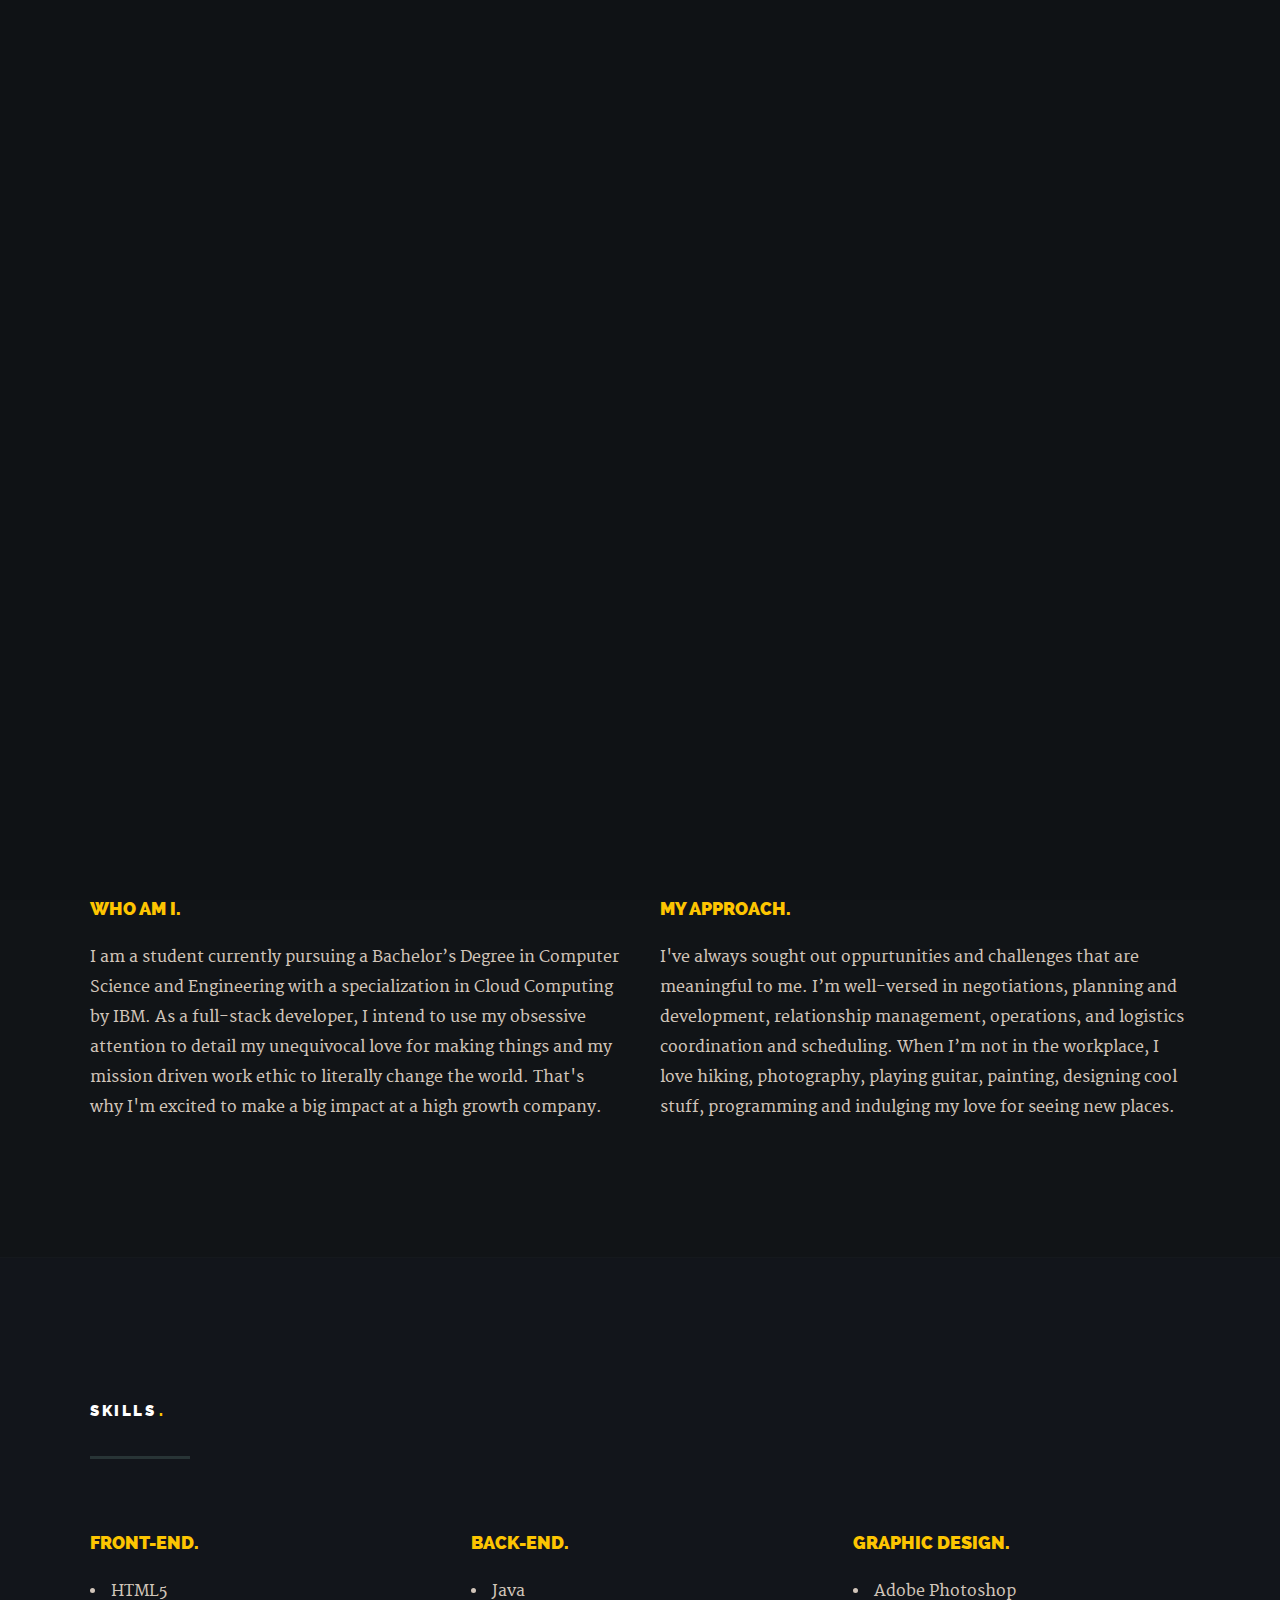
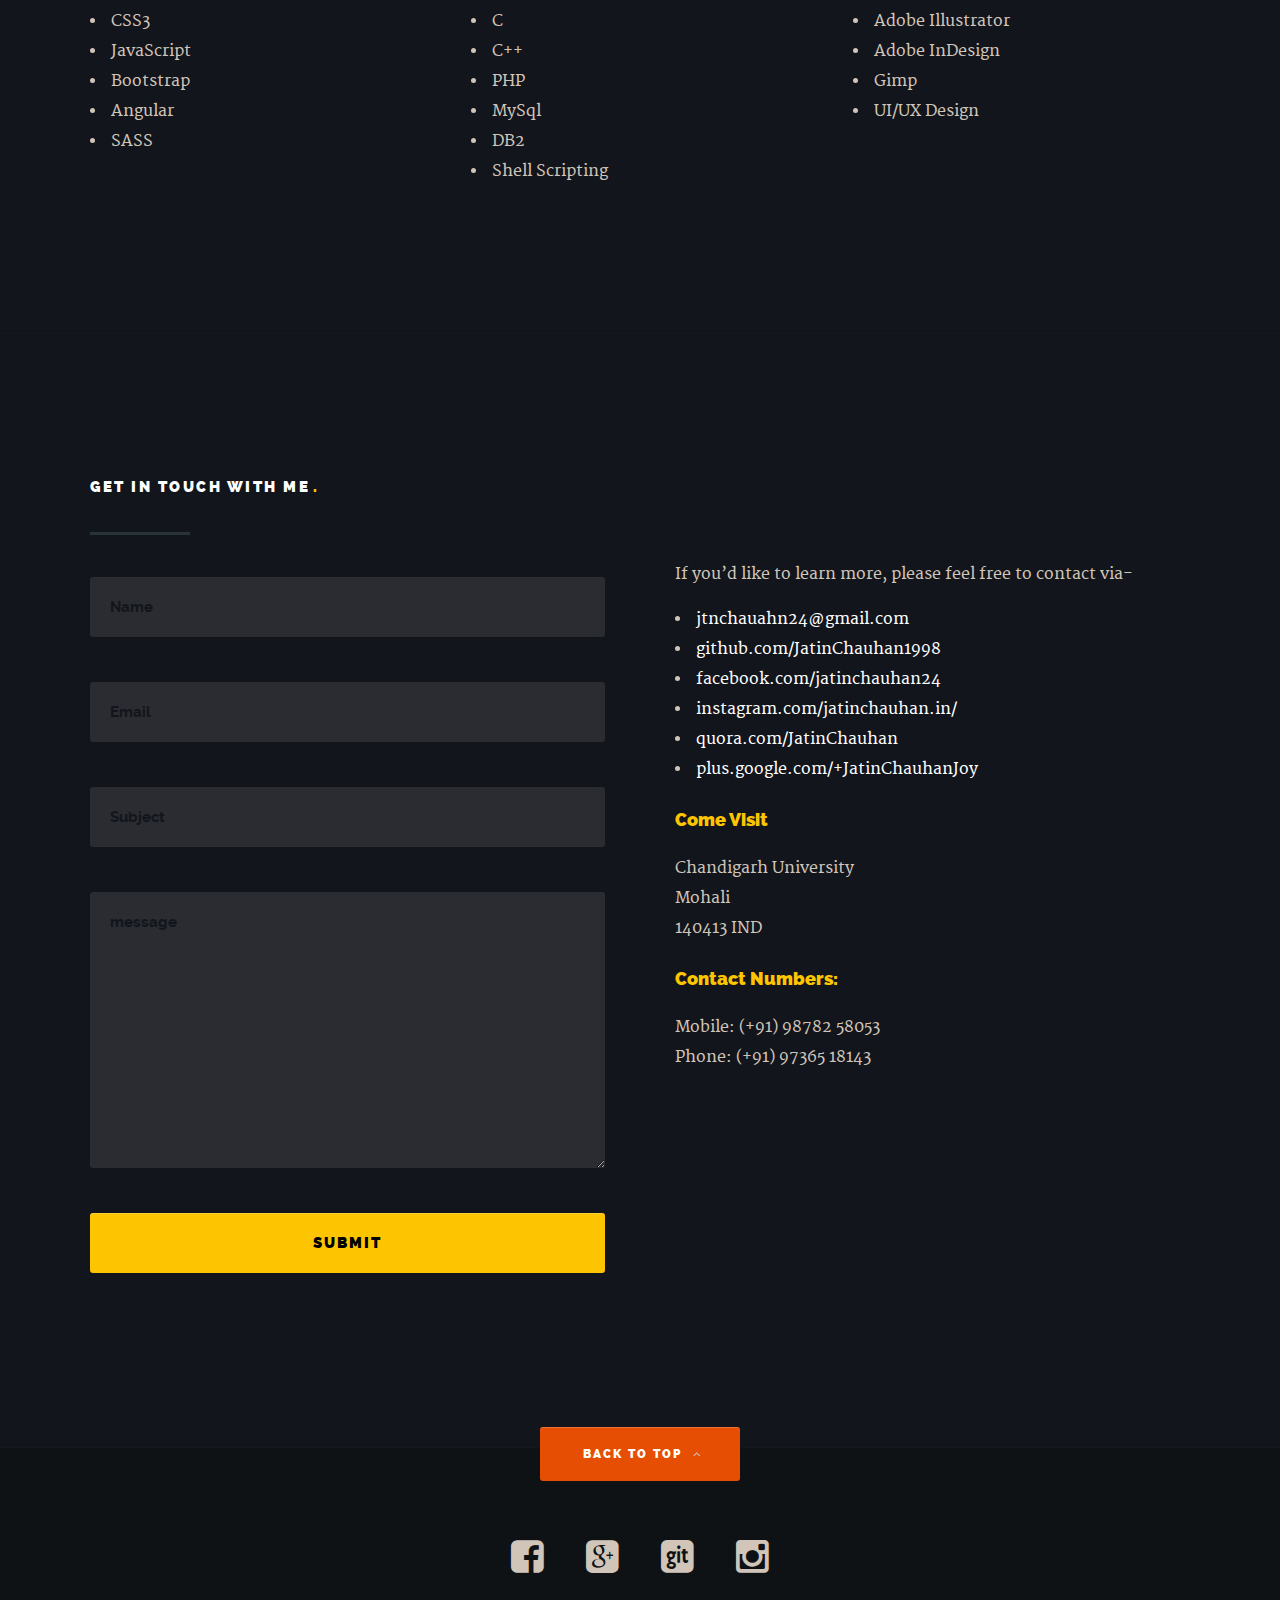
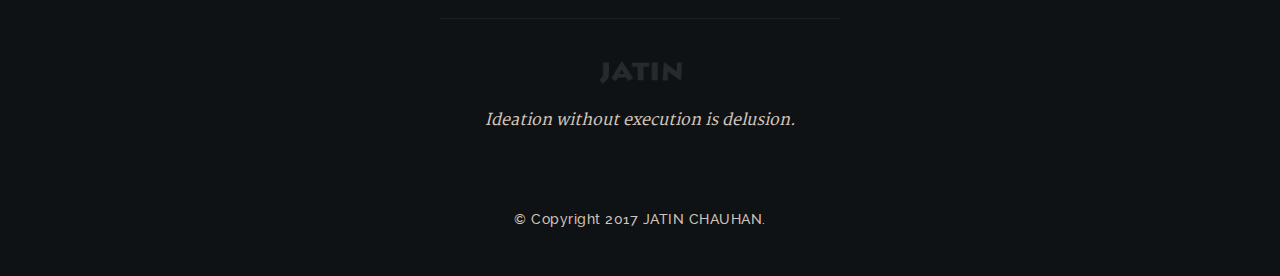
<file: index.html>
<!DOCTYPE html>
<!--[if IE 8 ]><html class="no-js oldie ie8" lang="en"> <![endif]-->
<!--[if IE 9 ]><html class="no-js oldie ie9" lang="en"> <![endif]-->
<!--[if (gte IE 9)|!(IE)]><!--><html class="no-js" lang="en"> <!--<![endif]-->
<head>
   <!--- basic page needs
   ================================================== -->
   <meta charset="utf-8">
	<title>Jatin Chauhan</title>
	<meta name="description" content="front-end developer">  
	<meta name="author" content="Jatin Chauhan">

   <!-- mobile specific metas
   ================================================== -->
	<meta name="viewport" content="width=device-width, initial-scale=1, maximum-scale=1">

 	<!-- CSS
   ================================================== -->
   <link rel="stylesheet" href="css/base.css">
   <link rel="stylesheet" href="css/vendor.min.css">
   <link rel="stylesheet" href="css/main.css">     

   <!-- script
   ================================================== -->
	<script src="js/modernizr.js"></script>

   <!-- favicons
	================================================== -->
	<link rel="shortcut icon" href="favicon.png" >

</head>

<body>

	<!-- header
   ================================================== -->
   <header id="main-header">

   	<div class="row">

	      <div class="logo">
	         <a href="index.html">JatinChauhan</a>
	      </div>

	      <nav id="nav-wrap">         
	         
	         <a class="mobile-btn" href="#nav-wrap" title="Show navigation">
	         	<span class="menu-icon">Menu</span>
            </a>
         	<a class="mobile-btn" href="#" title="Hide navigation">
         		<span class="menu-icon">Menu</span>
         	</a>            

	         <ul id="nav" class="nav">
	            <li><a class="smoothscroll" href="#hero">Home.</a></li>
		        <li class="current"><a class="smoothscroll" href="#about">About.</a></li>
	            <li><a class="smoothscroll" href="#services">Skills.</a></li>
	            <!-- <li><a class="smoothscroll" href="#contact">Portfolio.</a></li> -->
                <li><a class="smoothscroll" href="#contact">Contact.</a></li>
                <li><a href="resume.pdf">Resume.</a></li>
	         </ul> <!-- end #nav -->

	      </nav> <!-- end #nav-wrap -->

	      <ul class="header-social">
                <li><a href="https://www.facebook.com/jatinchauhan24"><i class="fa fa-facebook-square"></i></a></li>
                <li><a href="https://plus.google.com/u/0/+JatinChauhanJoy"><i class="fa fa-google-plus-square"></i></a></li>               
                <li><a href="https://www.github.com/JatinChauhan1998"><i class="fa fa-git-square"></i></a></li>
                <li><a href="https://www.instagram.com/jatinchauhann/"><i class="fa fa-instagram"></i></a></li>
	      </ul>      

	   </div>

   </header> <!-- end header -->

   <!-- homepage hero
   ================================================== -->
   <section id="hero">	
   	  
		<div class="row hero-content">

			<div class="twelve columns hero-container">

			   <!-- hero-slider start-->
			   <div id="hero-slider" class="flexslider">

				   <ul class="slides">

					   <!-- slide -->
					   <li>
						   <div class="flex-caption">
								<h1 class="">&lt<a class="smoothscroll" href="#about" title="about" >full-stack</a> developer&#47&gt
								</h1>	
									
								<h3 class="">
								    Mission driven full-stack developer with a passion for beautiful design and effective UI/UX.
								</h3>				   
							</div>						
					   </li>

					   <!-- slide -->
             <!-- 
					   <li>						
							<div class="flex-caption">
								<h1 class=""> Full-Stack Developer</h1>

								<h3 class="">I love creating cool stuff. Check my <a class="smoothscroll" href="#portfolio" title="portfolio" >Artworks</a> for more information.</h3>			   
							</div>					
					   </li>

					   
					   <li>
						   <div class="flex-caption">
								<h1 class="">Graphic Designer</h1>

								<h3 class="">Check my <a class="smoothscroll" href="#portfolio" title="portfolio" >works</a> or 
                <a class="smoothscroll" href="#contact" title="contact us">get in touch</a> to discuss how I can help you.</h3>			   
							</div>
					   </li>	--> 				              

				   </ul>

			   </div> <!-- end hero-slider -->				   

	      </div> <!-- end twelve columns-->

		</div> <!-- end row -->	

		<div id="more">
		      <a class="smoothscroll" href="#about">About Me<i class="fa fa-angle-down"></i></a>
		</div> 	

   </section> <!-- end homepage hero -->
         
   <!-- About Section
   ================================================== -->
   <section id="about">

   	<div class="row section-head">

      	<div class="twelve columns">

      		<h1>ABOUT<span>.</span></h1>

	         <hr />     	    

	         <p></p>

	      </div> <!-- end section-head -->

      </div>

      <div class="row mobile-no-padding">       	

      	<div class="process bgrid-half tab-bgrid-whole group">

      		<div class="bgrid">

			      <h3>WHO AM I.</h3>	

			      <p>I am a student currently pursuing a Bachelor’s Degree in Computer Science and Engineering with a specialization in Cloud Computing by IBM. As a full-stack developer, I intend to use my obsessive attention to detail my unequivocal love for making things and my mission driven work ethic to literally change the world. That's why I'm excited to make a big impact at a high growth company.
			      </p>

		   	</div>

      		<div class="bgrid">

			     	<h3>MY APPROACH.</h3>

			     	<p>I've always sought out oppurtunities and challenges that are meaningful to me. I’m well-versed in negotiations, planning and development, relationship management, operations, and logistics coordination and scheduling. When I’m not in the workplace, I love hiking, photography, playing guitar, painting, designing cool stuff, programming and indulging my love for seeing new places.
			   	</p>	

		      </div> 

      	</div> <!-- end process -->      	

     	</div> <!-- end row -->         

   </section> <!-- end about -->  
    
    <!-- Skills Section
   ================================================== -->    
   <section id="services">

   	<div class="row section-head">

      	<div class="twelve columns">

      		<h1>Skills<span>.</span></h1>

	         <hr />      	         

	         <p>
	         </p>

	      </div>

      </div> <!-- end section-head -->

      <div class="row mobile-no-padding">      	

	      <div class="service-list bgrid-third s-bgrid-half tab-bgrid-whole group">

	      	<div class="bgrid">	               

	            <h3>FRONT-END.</h3>

	            <div class="service-content">	                  
		            
                    <ul>
		            <li>HTML5</li>
		            <li>CSS3</li>
		            <li>JavaScript</li>
		            <li>Bootstrap</li>
                    <li>Angular</li>		            
		            <li>SASS</li>
		            </ul>
	         		
	         	</div>  

				</div> <!-- end bgrid -->

				<div class="bgrid">	              

	            <h3>BACK-END.</h3>                  

	            <div class="service-content">	                  
		            <ul>
		                <li>Java</li>
		                <li>C</li>
		                <li>C++</li>
		                <li>PHP</li>
		                <li>MySql</li>
		                <li>DB2</li>
		                <li>Shell Scripting</li>
		            </ul>
	            </div>	              

			   </div> <!-- end bgrid -->

			   <div class="bgrid">	              

	            <h3>GRAPHIC DESIGN.</h3>

	            <div class="service-content">		                  
		            <ul>
		                 <li>Adobe Photoshop</li>
		                 <li>Adobe Illustrator</li>
		                 <li>Adobe InDesign</li>
		                 <li>Gimp</li>
		                 <li>UI/UX Design</li>
		            </ul>
	            </div> 	               

			   </div> <!-- end bgrid -->

				<div class="bgrid">	              
       </div> <!-- end service-list -->	      

      </div> <!-- end row -->      

   </section> <!-- end services -->

   <!-- portfolio
   ================================================== 
   <section id="portfolio">

      <div class="row section-head">

      	<div class="twelve columns">

      		<h1>My Latest Projects<span>.</span></h1>

	         <hr />               

	         <p>Apart from Web-DevelopI love to create digital artworks in Adobe Photoshop, 
	         </p>

	      </div>

      </div> <!-- end section-head 

      <div class="row items">

         <!-- portfolio-wrapper 
         <div id="portfolio-wrapper" class="bgrid-fourth s-bgrid-third tab-bgrid-half">

            <div class="bgrid folio-item">
               <div class="item-wrap">
                  <a href="#modal-01">
	                  <img src="images/portfolio/underwater.jpg" alt="Underwater">
                     <div class="overlay"></div>                       
                     <div class="portfolio-item-meta">
     					      <h5>Underwater</h5>
                        <p>Videography</p>
     					   </div> 
                     <div class="link-icon"><i class="fa fa-plus"></i></div>
                  </a>
               </div>
        		</div> <!-- item end 

            <div class="bgrid folio-item">
               <div class="item-wrap">
                  <a href="#modal-02">
                     <img src="images/portfolio/hotel.jpg" alt="Hotel Sign">
                     <div class="overlay">
                      <div class="portfolio-item-meta">
          					   <h5>Hotel Sign</h5>
                           <p>Branding</p>
          					</div>
                     </div>
                     <div class="link-icon"><i class="fa fa-plus"></i></div>
                  </a>
               </div>
         	</div> <!-- item end 

            <div class="bgrid folio-item">
               <div class="item-wrap">
                  <a href="#modal-03">
                     <img src="images/portfolio/beetle.jpg" alt="Beetle">                        
                     <div class="overlay">
                      <div class="portfolio-item-meta">
          					   <h5>Beetle</h5>
                           <p>Webdesign</p>
          					</div>
                     </div>
                     <div class="link-icon"><i class="fa fa-plus"></i></div>
                  </a>
               </div>
         	</div> <!-- item end 

            <div class="bgrid folio-item">
               <div class="item-wrap">
                  <a href="#modal-04">
                     <img src="images/portfolio/banjo-player.jpg" alt="Banjo Player">
                     <div class="overlay">
                      <div class="portfolio-item-meta">
          					   <h5>Banjo Player</h5>
                           <p>Photography</p>
          					</div>
                     </div>
                     <div class="link-icon"><i class="fa fa-plus"></i></div>
                  </a>
               </div>
         	</div> <!-- item end 

            <div class="bgrid folio-item">
               <div class="item-wrap">
                  <a href="#modal-05">
                   <img src="images/portfolio/lighthouse.jpg" alt="Lighthouse">
                     <div class="overlay">
                      <div class="portfolio-item-meta">
          					   <h5>Lighthouse</h5>
                           <p>Web Development</p>
          					</div>
                     </div>
                     <div class="link-icon"><i class="fa fa-plus"></i></div>
                  </a>
               </div>
         	</div> <!-- item end 

            <div class="bgrid folio-item">
               <div class="item-wrap">
                  <a href="#modal-06">
                     <img src="images/portfolio/girl.jpg" alt="Girl Stuff">
                     <div class="overlay">
                      <div class="portfolio-item-meta">
          					   <h5>Girl Stuff</h5>
                           <p>Photography</p>
          					</div>
                     </div>
                     <div class="link-icon"><i class="fa fa-plus"></i></div>
                  </a>
               </div>
         	</div> <!-- item end --

            <div class="bgrid folio-item">
               <div class="item-wrap">
                  <a href="#modal-07">                        
                     <img src="images/portfolio/coffee.jpg" alt="Coffee Cup">                       
                     <div class="overlay">
                      <div class="portfolio-item-meta">
          					   <h5>Coffee Cup</h5>
                           <p>Branding</p>
          					</div>
                     </div>
                     <div class="link-icon"><i class="fa fa-plus"></i></div>
                  </a>
               </div>
         	</div> <!-- item end --

            <div class="bgrid folio-item">
               <div class="item-wrap">
                  <a href="#modal-08">
                     <img src="images/portfolio/judah.jpg" alt="Judah">
                     <div class="overlay">
                      	<div class="portfolio-item-meta">
        					      <h5>Judah</h5>
                           <p>Webdesign</p>
        					   </div>
                     </div>
                     <div class="link-icon"><i class="fa fa-plus"></i></div>                     
                  </a>
               </div>
       		</div>  <!-- item end --

         </div> <!-- end portfolio-wrapper --
         

         <!-- modal popup
	   	========================================================= --
         <div id="modal-01" class="popup-modal mfp-hide">

		      <div class="media">
	      		<img src="images/portfolio/modals/m-underwater.jpg" alt="Underwater" />
	      	</div>

		      <div class="description-box">
			      <h4>Underwater</h4>
			      <p>Proin gravida nibh vel velit auctor aliquet. Aenean sollicitudin, lorem quis bibendum auctor, nisi elit consequat ipsum, nec sagittis sem nibh id elit.</p>
               <span class="categories">Videography</span>
		      </div>

            <div class="link-box group">
            	<a href="http://www.behance.net">Details</a>
            	<a href="#" class="popup-modal-dismiss">Close</a>         
            </div>

	      </div><!-- modal-01 end --

         <div id="modal-02" class="popup-modal mfp-hide">

		      <div class="media">
	      		<img src="images/portfolio/modals/m-hotel.jpg" alt="Hotel Sign" />
	      	</div>

		      <div class="description-box">
			      <h4>Hotel Sign</h4>
			      <p>Proin gravida nibh vel velit auctor aliquet. Aenean sollicitudin, lorem quis bibendum auctor, nisi elit consequat ipsum, nec sagittis sem nibh id elit.</p>
               <span class="categories">Branding, Web Development</span>
		      </div>

            <div class="link-box">            	
               <a href="http://www.behance.net">Details</a>
		         <a href="#" class="popup-modal-dismiss">Close</a>
            </div>

	      </div><!-- modal-02 end --

         <div id="modal-03" class="popup-modal mfp-hide">

		      <div class="media">
	      		<img src="images/portfolio/modals/m-beetle.jpg" alt="" />
	      	</div>

		      <div class="description-box">
			      <h4>Beetle</h4>
			      <p>Proin gravida nibh vel velit auctor aliquet. Aenean sollicitudin, lorem quis bibendum auctor, nisi elit consequat ipsum, nec sagittis sem nibh id elit.</p>
               <span class="categories">Webdesign</span>
		      </div>

            <div class="link-box">
               <a href="http://www.behance.net">Details</a>
		         <a href="#" class="popup-modal-dismiss">Close</a>
            </div>

	      </div><!-- modal-03 end --

			<div id="modal-04" class="popup-modal mfp-hide">

		      <div class="media">
	      		<img src="images/portfolio/modals/m-banjo-player.jpg" alt="" />
	      	</div>

		      <div class="description-box">
			      <h4>Banjo Player</h4>
			      <p>Proin gravida nibh vel velit auctor aliquet. Aenean sollicitudin, lorem quis bibendum auctor, nisi elit consequat ipsum, nec sagittis sem nibh id elit.</p>
               <span class="categories">Photography</span>
		      </div>

            <div class="link-box">
               <a href="http://www.behance.net">Details</a>
		         <a href="#" class="popup-modal-dismiss">Close</a>
            </div>

	      </div><!-- modal-04 end --

	      <div id="modal-05" class="popup-modal slider mfp-hide">	

	      	<div class="media">
	      		<img src="images/portfolio/modals/m-lighthouse.jpg" alt="" />
	      	</div>      	

		      <div class="description-box">
			      <h4>Lighthouse</h4>		      

			      <p>Proin gravida nibh vel velit auctor aliquet. Aenean sollicitudin, lorem quis bibendum auctor, nisi elit consequat ipsum, nec sagittis sem nibh id elit.</p>

			      <div class="categories">Web Development</div>
               
		      </div>

            <div class="link-box">
               <a href="http://www.behance.net">Details</a>
		         <a href="#" class="popup-modal-dismiss">Close</a>
            </div>		      

	      </div><!-- modal-05 end --

	      <div id="modal-06" class="popup-modal mfp-hide">

		      <div class="media">
	      		<img src="images/portfolio/modals/m-girl.jpg" alt="" />
	      	</div>	

		      <div class="description-box">
			      <h4>Girl Stuff</h4>			      

			      <p>Proin gravida nibh vel velit auctor aliquet. Aenean sollicitudin, lorem quis bibendum auctor, nisi elit consequat ipsum, nec sagittis sem nibh id elit.</p>

			      <div class="categories">Photography</div>
               
		      </div>

            <div class="link-box">
               <a href="http://www.behance.net">Details</a>
		         <a href="#" class="popup-modal-dismiss">Close</a>
            </div>

	      </div><!-- modal-06 end --

	      <div id="modal-07" class="popup-modal mfp-hide">

		      <div class="media">
	      		<img src="images/portfolio/modals/m-coffee.jpg" alt="" />
	      	</div>	

		      <div class="description-box">
			      <h4>Coffee Cup</h4>			      

			      <p>Proin gravida nibh vel velit auctor aliquet. Aenean sollicitudin, lorem quis bibendum auctor, nisi elit consequat ipsum, nec sagittis sem nibh id elit.</p>

			      <div class="categories">Branding</div>
               
		      </div>

            <div class="link-box">
               <a href="http://www.behance.net">Details</a>
		         <a href="#" class="popup-modal-dismiss">Close</a>
            </div>

	      </div><!-- modal-07 end --

	      <div id="modal-08" class="popup-modal mfp-hide">

		      <div class="media">
	      		<img src="images/portfolio/modals/m-judah.jpg" alt="" />
	      	</div>	

		      <div class="description-box">
			      <h4>Judah</h4>			      

			      <p>Proin gravida nibh vel velit auctor aliquet. Aenean sollicitudin, lorem quis bibendum auctor, nisi elit consequat ipsum, nec sagittis sem nibh id elit.</p>

			      <div class="categories">Webdesign</div>
               
		      </div>

            <div class="link-box">
               <a href="http://www.behance.net">Details</a>
		         <a href="#" class="popup-modal-dismiss">Close</a>
            </div>

	      </div><!-- modal-08 end --

      </div>  <!-- end row --

   </section>  end portfolio -->

   <!-- Testimonials Section
   ================================================== --
   <section id="testimonials">

      <div class="row content flex-container">
    
         <div id="testimonial-slider" class="flexslider">

            <ul class="slides">
               <li>
                  <p>Your work is going to fill a large part of your life, and the only way to be truly satisfied is
                  to do what you believe is great work. And the only way to do great work is to love what you do.
                  If you haven't found it yet, keep looking. Don't settle. As with all matters of the heart, you'll know when you find it.
                  </p>

                  <div class="testimonial-author">
                    	<img src="images/avatars/avatar-1.jpg" alt="Author image">
                    	<div class="author-info">
                    		Steve Jobs
                    		<span class="position">CEO, Apple.</span>
                    	</div>
                  </div>
             	</li> <!-- end slide --

               <li>                       
                  <p>This is Photoshop's version  of Lorem Ipsum. Proin gravida nibh vel velit auctor aliquet.
                  Aenean sollicitudin, lorem quis bibendum auctor, nisi elit consequat ipsum, nec sagittis sem
                  nibh id elit. Duis sed odio sit amet nibh vulputate cursus a sit amet mauris.
                  </p>
                  <div class="testimonial-author">
                    	<img src="images/avatars/avatar-2.jpg" alt="Author image">
                    	<div class="author-info">
                    		John Doe
                    		<span>CEO, ABC Corp.</span>
                    	</div>
                  </div>                        
               </li> <!-- end slide --

            </ul> <!-- end slides --

         </div> <!-- end flexslider --       
        
      </div> <!-- end row --

   </section> <!-- end testimonials section -->


   <!-- contact
   ================================================== -->
   <section id="contact">

   	<div class="row section-head">

   		<div class="twelve columns">

	         <h1>Get In Touch With Me<span>.</span></h1>

	         <hr />	        

	      </div>

      </div> <!-- end section-head -->

      <div class="row">
      	
      	<div id="contact-form" class="six columns tab-whole left">

            <!-- form -->
            <form name="contactForm" id="contactForm" method="post" action="sendEmail.php"  >
      			<fieldset>

                  <div class="group">
 						   <input name="contactName" type="text" id="contactName" placeholder="Name" value="" minLength="2" required />
                  </div>
                  <div>
	      			   <input name="contactEmail" type="email" id="contactEmail" placeholder="Email" value="" required />
	               </div>
                  <div>
	     				   <input name="contactSubject" type="text" id="contactSubject" placeholder="Subject"  value="" />
	               </div>                       
                  <div>
	                 	<textarea name="contactMessage"  id="contactMessage" placeholder="message" rows="10" cols="50" required ></textarea>
	               </div>                      
                  <div>
                     <button class="submitform" name="submitcontact">Submit</button>
                     <div id="submit-loader">
                        <div class="text-loader">Sending...</div>                             
       				      <div class="s-loader">
								  	<div class="bounce1"></div>
								  	<div class="bounce2"></div>
								  	<div class="bounce3"></div>
								</div>
							</div>
                  </div>

      			</fieldset>
      		</form> <!-- Form End -->

            <!-- contact-warning -->
            <div id="message-warning"></div>
            <!-- contact-success -->
      		<div id="message-success">
               <i class="icon-ok"></i>Your message was sent, thank you!<br />
      		</div>

         </div>

         <div class="six columns tab-whole right">

            If you’d like to learn more, please feel free to contact via-
            <ul>
                <li><a href="https://www.gmail.com">jtnchauahn24@gmail.com</a></li>
                <li><a href="https://www.github.com/JatinChauhan1998">github.com/JatinChauhan1998</a></li>
                <li><a href="https://www.facebook.com/jatinchauhan24">facebook.com/jatinchauhan24</a></li>
                <li><a href="https://www.instagram.com/jatinchauhann/">instagram.com/jatinchauhan.in/</a></li>
                <li><a href="https://www.quora.com/profile/Jatin-Chauhan-30">quora.com/JatinChauhan</a></li>
                <li><a href="https://plus.google.com/u/0/+JatinChauhanJoy">plus.google.com/+JatinChauhanJoy</a></li>
            </ul> 
            <p class="lead">
	         <h3 class="address">Come Visit</h3>

	         <p>
            Chandigarh University<br>
            Mohali<br>
            140413 IND
            </p>

            <h3>Contact Numbers:</h3>
			   <p>Mobile: (+91) 98782 58053<br>
			   	Phone: (+91) 97365 18143<br>
			   </p>
               	
         </div>     	

      </div> <!-- end row -->     

   </section>  <!-- end contact -->


   <!-- Footer
   ================================================== -->
   <footer>

      <div class="row">  

      	<div class="twelve columns content group">
      		
				<ul class="social-links">
               <li><a href="https://www.facebook.com/jatinchauhan24"><i class="fa fa-facebook-square"></i></a></li>
               <li><a href="https://plus.google.com/u/0/+JatinChauhanJoy"><i class="fa fa-google-plus-square"></i></a></li>               
               <li><a href="https://www.github.com/JatinChauhan1998"><i class="fa fa-git-square"></i></a></li>
               <li><a href="https://www.instagram.com/jatinchauhann/"><i class="fa fa-instagram"></i></a></li>
            </ul>

            <hr />

            <div class="info">

            	<div class="footer-logo"></div>

	            <p><i>Ideation without execution is delusion<span>.</span></i> 
	            </p>	        

	         </div>

      	</div>           

         <ul class="copyright">
         	<li>&copy; Copyright 2017 JATIN CHAUHAN.</li> 
         </ul>

         <div id="go-top">
            <a class="smoothscroll" title="Back to Top" href="#hero">Back to Top<i class="fa fa-angle-up"></i></a>
         </div>

      </div> <!-- end row -->

   </footer> <!-- end footer -->

   <div id="preloader"> 
    	<div id="loader"></div>
   </div> 

   <!-- Java Script
   ================================================== --> 
   <script src="js/jquery-1.11.3.min.js"></script>
   <script src="js/jquery-migrate-1.2.1.min.js"></script>
   <script src="js/jquery.flexslider-min.js"></script>
   <script src="js/jquery.waypoints.min.js"></script>
   <script src="js/jquery.validate.min.js"></script>
   <script src="js/jquery.fittext.js"></script>
   <script src="js/jquery.placeholder.min.js"></script>
   <script src="js/jquery.magnific-popup.min.js"></script>  
   <script src="js/main.js"></script>

</body>

</html>
</file>
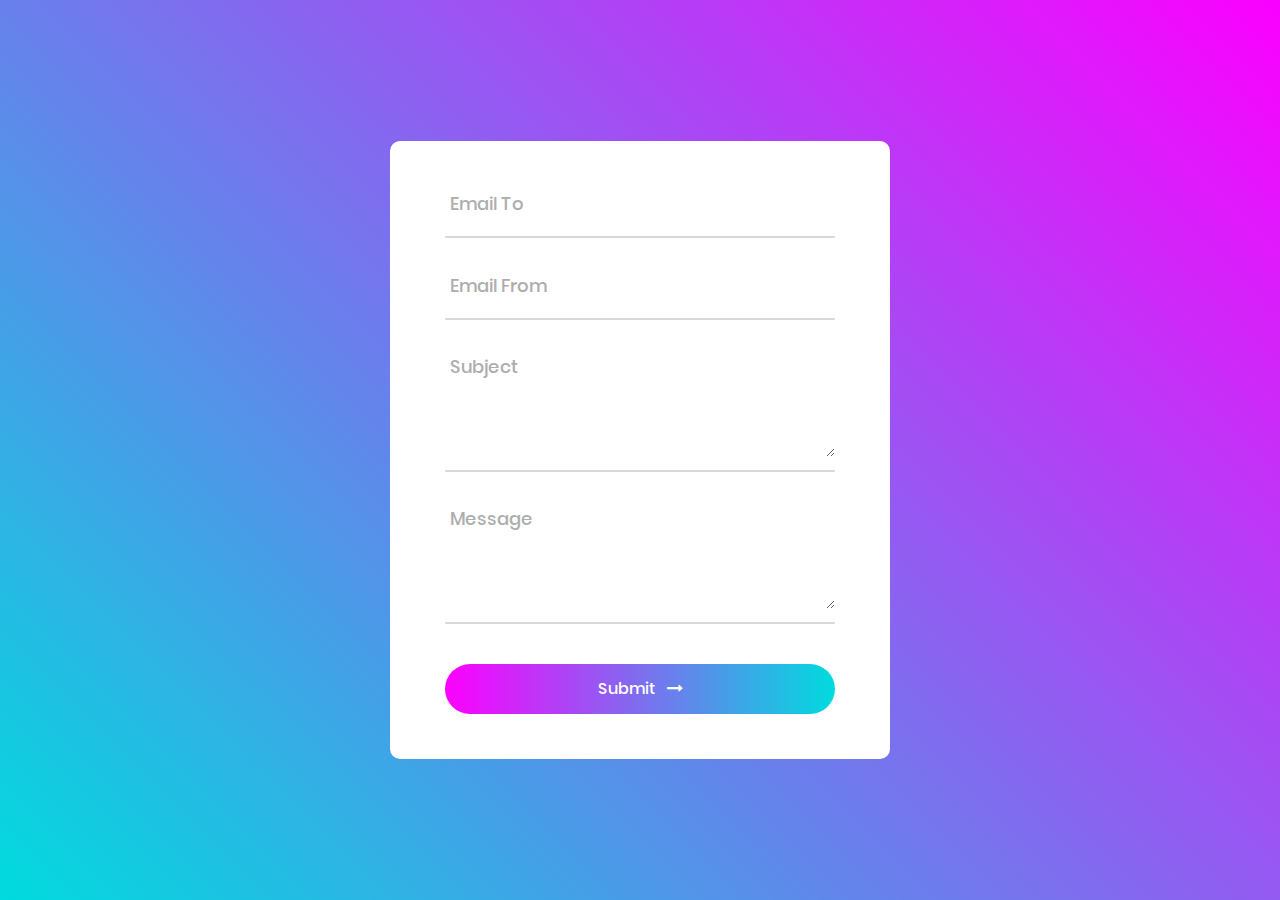
<file: app/sendmail/index.html>
<!DOCTYPE html>
<html lang="en">
<head>
	<title>Form Contact</title>
	<meta charset="UTF-8">
	<meta name="viewport" content="width=device-width, initial-scale=1">
<!--===============================================================================================-->
	<link rel="icon" type="image/png" href="images/icons/favicon.ico"/>
<!--===============================================================================================-->
	<link rel="stylesheet" type="text/css" href="vendor/bootstrap/css/bootstrap.min.css">
<!--===============================================================================================-->
	<link rel="stylesheet" type="text/css" href="fonts/font-awesome-4.7.0/css/font-awesome.min.css">
<!--===============================================================================================-->
	<link rel="stylesheet" type="text/css" href="vendor/animate/animate.css">
<!--===============================================================================================-->
	<link rel="stylesheet" type="text/css" href="vendor/css-hamburgers/hamburgers.min.css">
<!--===============================================================================================-->
	<link rel="stylesheet" type="text/css" href="vendor/animsition/css/animsition.min.css">
<!--===============================================================================================-->
	<link rel="stylesheet" type="text/css" href="vendor/select2/select2.min.css">
<!--===============================================================================================-->
	<link rel="stylesheet" type="text/css" href="vendor/daterangepicker/daterangepicker.css">
<!--===============================================================================================-->
	<link rel="stylesheet" type="text/css" href="css/util.css">
	<link rel="stylesheet" type="text/css" href="css/main.css">
<!--===============================================================================================-->
</head>
<body>


	<div class="container-contact100">
		<div class="wrap-contact100">
			<form class="contact100-form validate-form" method="post" action="sendemail.php">
	
				<div class="wrap-input100 validate-input" data-validate="Valid email is required">
					<input class="input100" type="text" name="to" placeholder="Email To">
					<span class="focus-input100"></span>
				</div>

				<div class="wrap-input100 validate-input" data-validate = "Valid email is required">
					<input class="input100" type="text" name="from" placeholder="Email From">
					<span class="focus-input100"></span>
				</div>

				<div class="wrap-input100 validate-input" data-validate = "Message is required">
					<textarea class="input100" name="subject" placeholder="Subject"></textarea>
					<span class="focus-input100"></span>
				</div>
				<div class="wrap-input100 validate-input" data-validate = "Message is required">
						<textarea class="input100" name="message" placeholder="Message"></textarea>
						<span class="focus-input100"></span>
					</div>

				<div class="container-contact100-form-btn">
					<div class="wrap-contact100-form-btn">
						<div class="contact100-form-bgbtn"></div>
						<button class="contact100-form-btn">
							<span>
								Submit
								<i class="fa fa-long-arrow-right m-l-7" aria-hidden="true"></i>
							</span>
						</button>
					</div>
				</div>
			</form>
		</div>
	</div>

</body>
</html>
</file>
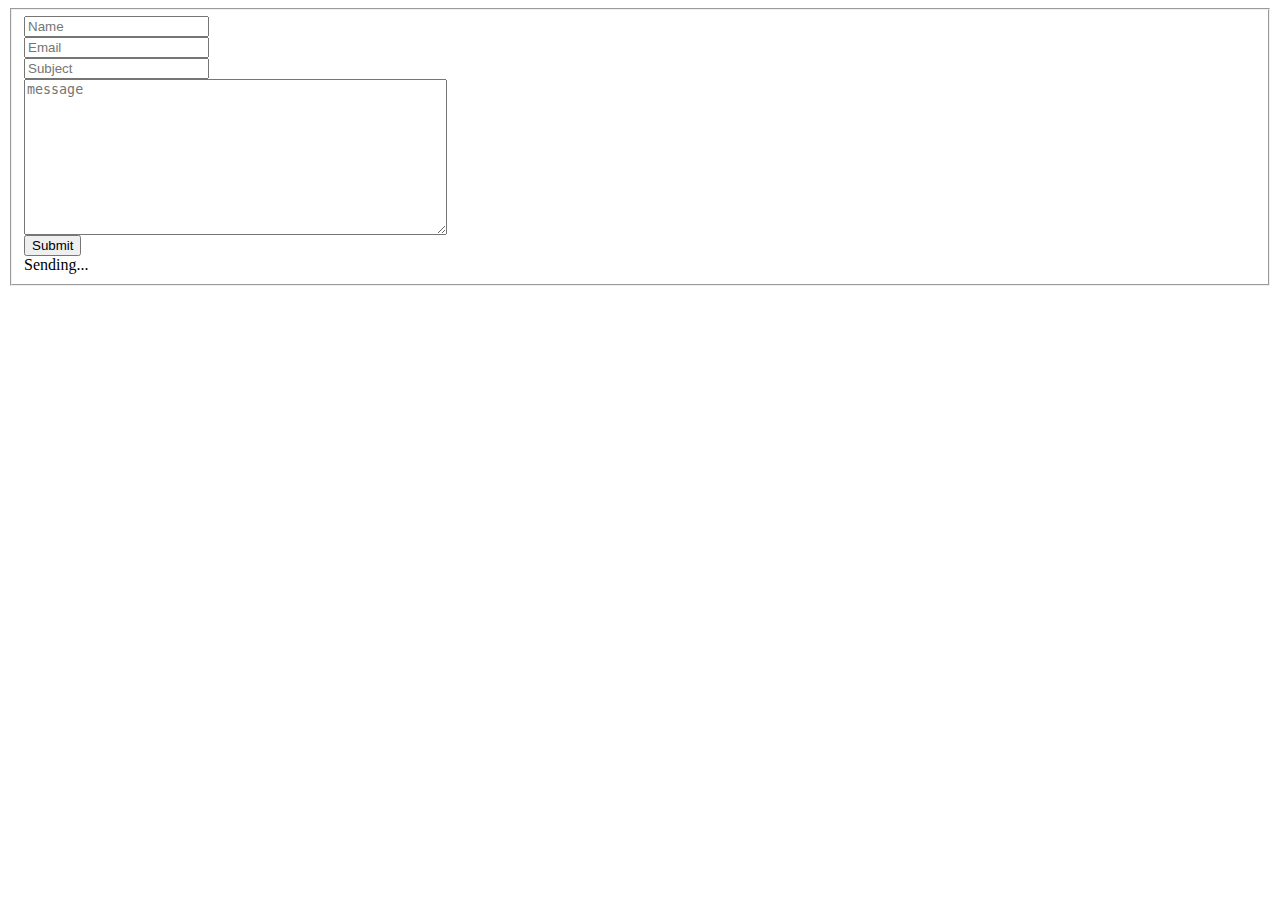
<file: app/sendmail/css/index.html>
<html>
    <title>
        PHP Mailer
    </title>
    <body>
        <form action="sendEmail.php" name="contactForm" id="contactForm" method="post">
                <fieldset>

                        <div class="group">
                                  <input name="contactName" type="text" id="contactName" placeholder="Name" value="" minLength="2" required />
                        </div>
                        <div>
                               <input name="contactEmail" type="email" id="contactEmail" placeholder="Email" value="" required />
                         </div>
                        <div>
                                  <input name="contactSubject" type="text" id="contactSubject" placeholder="Subject"  value="" />
                         </div>                       
                        <div>
                               <textarea name="contactMessage"  id="contactMessage" placeholder="message" rows="10" cols="50" required ></textarea>
                         </div>                      
                        <div>
                           <button class="submitform" name="submitcontact">Submit</button>
                           <div id="submit-loader">
                              <div class="text-loader">Sending...</div>                             
                                   <div class="s-loader">
                                            <div class="bounce1"></div>
                                            <div class="bounce2"></div>
                                            <div class="bounce3"></div>
                                      </div>
                                  </div>
                        </div>
      
                        </fieldset>

        </form>
    </body>
</html>
</file>
<file: css/base.css>
/* =================================================================== */
/*
/*  KREO v1.0 Base Stylesheet
/*  url: styleshout.com
/*  10-12-2015
/*
/* =================================================================== */

/* 
/* Reset - normalize.css v3.0.1 | MIT License | git.io/normalize 
/* =================================================================== */

html {
	font-family: sans-serif;
	-ms-text-size-adjust: 100%;
	-webkit-text-size-adjust: 100%;
}

body {
	margin: 0;
}

article,
aside,
details,
figcaption,
figure,
footer,
header,
hgroup,
main,
nav,
section,
summary {
	display: block;
}

audio,
canvas,
progress,
video {
	display: inline-block;
	vertical-align: baseline;
}

audio:not([controls]) {
	display: none;
	height: 0;
}

[hidden],
template {
	display: none;
}

a {
	background: transparent;
}

a:active,
a:hover {
	outline: 0;
}

abbr[title] {
	border-bottom: 1px dotted;
}

b,
strong {
	font-weight: bold;
}

dfn {
	font-style: italic;
}

h1 {
	font-size: 2em;
	margin: 0.67em 0;
}

mark {
	background: #ff0;
	color: #000;
}

small {
	font-size: 80%;
}

sub,
sup {
	font-size: 75%;
	line-height: 0;
	position: relative;
	vertical-align: baseline;
}

sup {
	top: -0.5em;
}

sub {
	bottom: -0.25em;
}

img {
	border: 0;
}

svg:not(:root) {
	overflow: hidden;
}

figure {
	margin: 1em 40px;
}

hr {
	-moz-box-sizing: content-box;
	box-sizing: content-box;
	height: 0;
}

pre {
	overflow: auto;
}

code,
kbd,
pre,
samp {
	font-family: monospace, monospace;
	font-size: 1em;
}

button,
input,
optgroup,
select,
textarea {
	color: inherit;
	font: inherit;
	margin: 0;
}

button {
	overflow: visible;
}

button,
select {
	text-transform: none;
}

button,
html input[type="button"],
input[type="reset"],
input[type="submit"] {
	-webkit-appearance: button;
	cursor: pointer;
}

button[disabled],
html input[disabled] {
	cursor: default;
}

button::-moz-focus-inner,
input::-moz-focus-inner {
	border: 0;
	padding: 0;
}

input {
	line-height: normal;
}

input[type="checkbox"],
input[type="radio"] {
	box-sizing: border-box;
	padding: 0;
}

input[type="number"]::-webkit-inner-spin-button,
input[type="number"]::-webkit-outer-spin-button {
	height: auto;
}

input[type="search"] {
	-webkit-appearance: textfield;
	-moz-box-sizing: content-box;
	-webkit-box-sizing: content-box;
	box-sizing: content-box;
}

input[type="search"]::-webkit-search-cancel-button,
input[type="search"]::-webkit-search-decoration {
	-webkit-appearance: none;
}

fieldset {
	border: 1px solid #c0c0c0;
	margin: 0 2px;
	padding: 0.35em 0.625em 0.75em;
}

legend {
	border: 0;
	padding: 0;
}

textarea {
	overflow: auto;
}

optgroup {
	font-weight: bold;
}

table {
	border-collapse: collapse;
	border-spacing: 0;
}

td,
th {
	padding: 0;
}

/*
/* Basic Setup Styles - Top Elements 
/* =================================================================== */

/* NOTE
html is set to 62.5% so that if you use REMS, all the measurements 
are based on 10px sizing. So basically 1.5rem = 15px  */
html {
	-webkit-font-smoothing: antialiased;
	-moz-osx-font-smoothing: grayscale;
	font-size: 62.5%;
	-webkit-box-sizing: border-box;
	-moz-box-sizing: border-box;
	box-sizing: border-box;
}

html,
body {
	height: 100%;
}

*,
*:before,
*:after {
	box-sizing: inherit;
    color: #D1C5BA ;
}

body {
	font-weight: normal;
	line-height: 1;
	text-rendering: optimizeLegibility;
}


/*
/* Typography 
====================================================================== */

div,
dl,
dt,
dd,
ul,
ol,
li,
h1,
h2,
h3,
h4,
h5,
h6,
pre,
form,
p,
blockquote,
th,
td {
	margin: 0;
	padding: 0;
}

h1,
h2,
h3,
h4,
h5,
h6 {
	text-rendering: optimizeLegibility;
	line-height: 1.2;
}

hr {
	border: solid #ddd;
	border-width: 1px 0 0;
	clear: both;
	margin: 11px 0 24px;
	height: 0;
}

em,
i {
	font-style: italic;
	line-height: inherit;
}

strong,
b {
	font-weight: bold;
	line-height: inherit;
}

small {
	font-size: 60%;
	line-height: inherit;
}

ul {
	list-style: none;
}

ol {
	list-style: decimal;
}

ol,
ul.square,
ul.circle,
ul.disc {
	margin-left: 17px;
}

ul.square {
	list-style: square;
}

ul.circle {
	list-style: circle;
}

ul.disc {
	list-style: disc;
}

ul li {
	padding-left: 4px;
}

ul ul,
ul ol,
ol ol,
ol ul {
	margin: 3px 0 3px 17px;
}

/* links
---------------------------------------------------------------------- */
a {
	text-decoration: none;
	line-height: inherit;
}

a img {
	border: none;
}

a:focus {
	outline: none;
}

p a,
p a:visited {
	line-height: inherit;
}

/* 
/* Media 
/* =================================================================== */

img,
video,
embed,
object {
	max-width: 100%;
	height: auto;
}

object,
embed {
	height: 100%;
}

img {
	-ms-interpolation-mode: bicubic;
}

/* 
/* Grid
===================================================================== */

.row {
	width: 94%;
	max-width: 1140px;
	margin: 0 auto;
}

.row .row {
	width: auto;
	max-width: none;
	margin-left: -20px;
	margin-right: -20px;
}

.row:before,
.row:after {
	content: "";
	display: table;
}

.row:after {
	clear: both;
}

.column,
.columns,
.bgrid {
	position: relative;
	min-height: 1px;
	float: left;
}

.column,
.columns {
	padding: 0 20px;
}

.column.centered,
.columns.centered {
	float: none;
	margin: 0 auto;
}

.row.collapsed > .column,
.row.collapsed > .columns,
.column.collapsed,
.columns.collapsed {
	padding: 0;
}

[class*="column"] + [class*="column"]:last-child {
	float: right;
}

[class*="column"] + [class*="column"].end {
	float: right;
}

.one,
.row .one {
	width: 8.33333%;
}

.two,
.row .two {
	width: 16.66667%;
}

.three,
.row .three {
	width: 25%;
}

.four,
.row .four {
	width: 33.33333%;
}

.five,
.row .five {
	width: 41.66667%;
}

.six,
.row .six {
	width: 50%;
}

.seven,
.row .seven {
	width: 58.33333%;
}

.eight,
.row .eight {
	width: 66.66667%;
}

.nine,
.row .nine {
	width: 75%;
}

.ten .row .ten {
	width: 83.33333%;
}

.eleven,
.row .eleven {
	width: 91.66667%;
}

.twelve,
.row .twelve {
	width: 100%;
}

/* small screens
--------------------------------------------------------------- */
@media screen and (max-width:1024px) {
	.row .row {
		margin-left: -18px;
		margin-right: -18px;
	}

	.column,
	.columns {
		padding: 0 18px;
	}

}

/* tablets
--------------------------------------------------------------- */
@media screen and (max-width:768px) {
	.row {
		width: auto;
		padding-left: 30px;
		padding-right: 30px;
	}

	.row .row {
		padding-left: 0;
		padding-right: 0;
		margin-left: -15px;
		margin-right: -15px;
	}

	.column,
	.columns {
		padding: 0 15px;
	}

	.tab-fourth,
	.row .tab-fourth {
		width: 25%;
	}

	.tab-third,
	.row .tab-third {
		width: 33.33333%;
	}

	.tab-half,
	.row .tab-half {
		width: 50%;
	}

	.tab-2thirds,
	.row .tab-2thirds {
		width: 66.66667%;
	}

	.tab-3fourths,
	.row .tab-3fourths {
		width: 75%;
	}

	.tab-whole,
	.row .tab-whole {
		width: 100%;
	}

}

/* large mobile devices
--------------------------------------------------------------- */
@media screen and (max-width:600px) {
	.row {
		padding-left: 25px;
		padding-right: 25px;
	}

	.row .row {
		margin-left: -10px;
		margin-right: -10px;
	}

	.column,
	.columns {
		padding: 0 10px;
	}

	.mob-fourth,
	.row .mob-fourth {
		width: 25%;
	}

	.mob-half,
	.row .mob-half {
		width: 50%;
	}

	.mob-3fourths,
	.row .mob-3fourths {
		width: 75%;
	}

	.mob-whole,
	.row .mob-whole {
		width: 100%;
	}

}

/* small mobile devices
--------------------------------------------------------------- */
@media screen and (max-width:400px) {
	.row {
		padding-left: 30px;
		padding-right: 30px;
	}

	.row .row {
		padding-left: 0;
		padding-right: 0;
		margin-left: 0;
		margin-right: 0;
	}

	.column,
	.columns {
		width: auto !important;
		float: none !important;
		margin-left: 0;
		margin-right: 0;
		clear: both;
		padding: 0;
	}

	[class*="column"] + [class*="column"]:last-child {
		float: none;
	}

}

/* 
/* block grids
===================================================================== */
.bgrid-sixth .bgrid {
	width: 16.66667%;
}

.bgrid-fourth .bgrid {
	width: 25%;
}

.bgrid-third .bgrid {
	width: 33.33333%;
}

.bgrid-half .bgrid {
	width: 50%;
}

.bgrid {
	padding: 0;
}

/* Clearing for block grid columns. Allows columns with 
different heights to align properly.
--------------------------------------------------------------------- */
.bgrid-sixth .bgrid:nth-child(6n+1),
.bgrid-fourth .bgrid:nth-child(4n+1),
.bgrid-third .bgrid:nth-child(3n+1),
.bgrid-half .bgrid:nth-child(2n+1) {
	clear: both;
}

/* small screens
--------------------------------------------------------------- */
@media screen and (max-width:1024px) {

	/* block grids for small screens */
	.s-bgrid-sixth .bgrid {
		width: 16.66667%;
	}

	.s-bgrid-fourth .bgrid {
		width: 25%;
	}

	.s-bgrid-third .bgrid {
		width: 33.33333%;
	}

	.s-bgrid-half .bgrid {
		width: 50%;
	}

	.s-bgrid-whole .bgrid {
		width: 100%;
		clear: both;
	}

	[class*="bgrid-"] .bgrid:nth-child(n) {
		clear: none;
	}

	.s-bgrid-sixth .bgrid:nth-child(6n+1),
	.s-bgrid-fourth .bgrid:nth-child(4n+1),
	.s-bgrid-third .bgrid:nth-child(3n+1),
	.s-bgrid-half .bgrid:nth-child(2n+1) {
		clear: both;
	}

}

/* tablets
--------------------------------------------------------------- */
@media screen and (max-width:768px) {
	.tab-bgrid-sixth .bgrid {
		width: 16.66667%;
	}

	.tab-bgrid-fourth .bgrid {
		width: 25%;
	}

	.tab-bgrid-third .bgrid {
		width: 33.33333%;
	}

	.tab-bgrid-half .bgrid {
		width: 50%;
	}

	.tab-bgrid-whole .bgrid {
		width: 100%;
		clear: both;
	}

	[class*="tab-bgrid-"] .bgrid:nth-child(n) {
		clear: none;
	}

	.tab-bgrid-sixth .bgrid:nth-child(6n+1),
	.tab-bgrid-fourth .bgrid:nth-child(4n+1),
	.tab-bgrid-third .bgrid:nth-child(3n+1),
	.tab-bgrid-half .bgrid:nth-child(2n+1) {
		clear: both;
	}

}

/* mobile devices
--------------------------------------------------------------- */
@media screen and (max-width:600px) {
	.mob-bgrid-sixth .bgrid {
		width: 16.66667%;
	}

	.mob-bgrid-fourth .bgrid {
		width: 25%;
	}

	.mob-bgrid-third .bgrid {
		width: 33.33333%;
	}

	.mob-bgrid-half .bgrid {
		width: 50%;
	}

	.mob-bgrid-whole .bgrid {
		width: 100%;
		clear: both;
	}

	[class*="mob-bgrid-"] .bgrid:nth-child(n) {
		clear: none;
	}

	.mob-bgrid-sixth .bgrid:nth-child(6n+1),
	.mob-bgrid-fourth .bgrid:nth-child(4n+1),
	.mob-bgrid-third .bgrid:nth-child(3n+1),
	.mob-bgrid-half .bgrid:nth-child(2n+1) {
		clear: both;
	}

}

/* stack on small mobile devices
--------------------------------------------------------------- */
@media screen and (max-width:400px) {
	.stack .bgrid {
		width: auto !important;
		float: none !important;
		margin-left: 0;
		margin-right: 0;
		clear: both;
	}

}

/* 
/* MISC
===================================================================== */

/* Clearing - (http://nicolasgallagher.com/micro-clearfix-hack/
--------------------------------------------------------------------- */
.group:before,
.group:after {
	content: "";
	display: table;
}

.group:after {
	clear: both;
}

/* Misc Helper Styles 
--------------------------------------------------------------------- */
.hide {
	display: none;
}

.invisible {
	visibility: hidden;
}

.antialiased {
	-webkit-font-smoothing: antialiased;
	-moz-osx-font-smoothing: grayscale;
}

.remove-bottom {
	margin-bottom: 0;
}

.half-bottom {
	margin-bottom: 15px !important;
}

.add-bottom {
	margin-bottom: 30px !important;
}

.no-border {
	border: none;
}

.text-center {
	text-align: center;
}

.text-left {
	text-align: left;
}

.text-right {
	text-align: right;
}

.pull-left {
	float: left;
}

.pull-right {
	float: right;
}

.align-center {
	margin-left: auto;
	margin-right: auto;
	text-align: center;
}
</file>
<file: css/main.css>
/* =================================================================== */
/*
/*  KREO v1.0 Main Stylesheet
/*  url: styleshout.com
/*  10-12-2015
/*
/*	 TOC:
/*  01. =webfonts and iconfonts
/*  02. =document setup
/*  03. =preloader
/*  04. =forms
/*  05. =theme common styles
/*  06. =header styles
/*  07. =hero section
/*  08. =portfolio styles
/*  09. =services
/*  10. =about
/*  11. =testimonials
/*  12. =contact
/*  13. =footer
/*
/* =================================================================== */

/** 
/* 01. =webfonts and iconfonts
/* =================================================================== */

@import url("fonts.css");
@import url("font-awesome/css/font-awesome.min.css");


/** 
/* 02. =document setup
/* =================================================================== */

/* Body 
---------------------------------------------------------------------- */
html,
body {
	height: 100%;
}

body {
	background: #0F1215;
	font: 16px/30px "merriweather-regular", serif;
	font-weight: normal;
	color: #575859;
}

/* links 
---------------------------------------------------------------------- */
a,
a:visited {
	outline: none;
	color: white;
	-moz-transition: all 0.3s ease-in-out;
	-o-transition: all 0.3s ease-in-out;
	-webkit-transition: all 0.3s ease-in-out;
	-ms-transition: all 0.3s ease-in-out;
	transition: all 0.3s ease-in-out;
}

a:hover,
a:focus {
	color: #fdc501;
}

/* Typography
--------------------------------------------------------------------- */
h1,
h2,
h3,
h4,
h5,
h6 {
	font-family: "raleway-heavy", sans-serif;
	color: #FFFFFF;
	font-style: normal;
	text-rendering: optimizeLegibility;
	margin: 18px 0 15px;
}

h1 a,
h2 a,
h3 a,
h4 a,
h5 a,
h6 a {
	font-weight: inherit;
}

h1 {
	font-size: 30px;
	line-height: 36px;
	margin-top: 0;
	letter-spacing: -1px;
}

h2 {
	font-size: 24px;
	line-height: 30px;
}

h3 {
	font-size: 20px;
	line-height: 30px;
}

h4 {
	font-size: 17px;
	line-height: 30px;
}

h5 {
	font-size: 14px;
	line-height: 30px;
	margin-top: 15px;
	text-transform: uppercase;
	letter-spacing: 1px;
}

h6 {
	font-size: 13px;
	line-height: 30px;
	margin-top: 15px;
	text-transform: uppercase;
	letter-spacing: 1px;
}

p {
	margin: 15px 0 15px 0;
}

p img {
	margin: 0;
}

p.lead {
	font: 20px/36px "merriweather-light", serif;
	color: #FFFFFF;
}

em {
	font: 16px/30px "merriweather-italic", serif;
	font-style: normal;
}

strong,
b {
	font: 16px/30px "merriweather-bold", serif;
	font-weight: normal;
}

small {
	font-size: 11px;
	line-height: inherit;
}

blockquote {
	margin: 18px 0px;
	padding-left: 40px;
	position: relative;
}

blockquote:before {
	content: "\201C";
	opacity: 0.45;
	font-size: 80px;
	line-height: 0px;
	margin: 0;
	font-family: arial, sans-serif;
	position: absolute;
	top: 30px;
	left: 0;
}

blockquote p {
	font-family: georgia, serif;
	font-style: italic;
	padding: 0;
	font-size: 18px;
	line-height: 30px;
}

blockquote cite {
	display: block;
	font-size: 12px;
	font-style: normal;
	line-height: 18px;
}

blockquote cite:before {
	content: "\2014 \0020";
}

blockquote cite a,
blockquote cite a:visited {
	color: #707273;
	border: none;
}

abbr {
	font-family: "merriweather-bold", serif;
	font-variant: small-caps;
	text-transform: lowercase;
	letter-spacing: .5px;
	color: #707273;
}

pre,
code {
	font-family: Consolas, "Andale Mono", Courier, "Courier New", monospace;
}

pre {
	white-space: pre;
	white-space: pre-wrap;
	word-wrap: break-word;
}

code {
	padding: 3px;
	background: #ECF0F1;
	color: #707273;
	border-radius: 3px;
}

del {
	text-decoration: line-through;
}

abbr[title],
dfn[title] {
	border-bottom: 1px dotted;
	cursor: help;
}

mark {
	background: #FFF49B;
	color: #000;
}

hr {
	border: solid #707273;
	border-width: 1px 0 0;
	clear: both;
	margin: 23px 0 12px;
	height: 0;
}

/* Lists  
--------------------------------------------------------------------- */
ul,
ol {
	margin-top: 15px;
	margin-bottom: 15px;
}

ul {
	list-style: disc;
	margin-left: 17px;
}

dl {
	margin: 0 0 15px 0;
}

dt {
	margin: 0;
	color: #fdc501;
}

dd {
	margin: 0 0 0 20px;
}

/* Floated image  
--------------------------------------------------------------------- */
img.pull-right {
	margin: 12px 0px 0px 18px;
}

img.pull-left {
	margin: 12px 18px 0px 0px;
}

/* Style Placeholder Text  
--------------------------------------------------------------------- */
::-webkit-input-placeholder {
	color: #12151B;
}

:-moz-placeholder {

	/* Firefox 18- */
	color: #12151B;
}

::-moz-placeholder {

	/* Firefox 19+ */
	color: #12151B;
}

:-ms-input-placeholder {
	color: #12151B;
}

.placeholder {
	color: #12151B !important;
}

/* block grids default paddings 
--------------------------------------------------------------------- */
.bgrid {
	padding: 0 20px;
}

@media only screen and (max-width:1024px) {
	.bgrid {
		padding: 0 18px;
	}

}

@media only screen and (max-width:768px) {
	.bgrid {
		padding: 0 15px;
	}

}

@media only screen and (max-width:600px) {
	.bgrid {
		padding: 0 10px;
	}

}

@media only screen and (max-width:400px) {
	.bgrid {
		padding: 0;
	}

}


/* 
/* 03. =Preloader
/* =================================================================== */

#preloader {
	position: fixed;
	top: 0;
	left: 0;
	right: 0;
	bottom: 0;
	background: #0F1215;
	z-index: 9999999;
	height: 100%;
	width: 100%;
}

.no-js #preloader,
.oldie #preloader {
	display: none;
}

#loader {
	position: absolute;
	top: 50%;
	left: 50%;
	width: 50px;
	height: 50px;
	margin-left: -25px;
	margin-top: -25px;
	background-color: #fdc501;
	-webkit-animation: sk-rotateplane 1.2s infinite ease-in-out;
	animation: sk-rotateplane 1.2s infinite ease-in-out;
}

@-webkit-keyframes sk-rotateplane {
	0% {
		-webkit-transform: perspective(120px);
	}

	50% {
		-webkit-transform: perspective(120px) rotateY(180deg);
	}

	100% {
		-webkit-transform: perspective(120px) rotateY(180deg) rotateX(180deg);
	}

}

@keyframes sk-rotateplane {
	0% {
		-webkit-transform: perspective(120px) rotateX(0deg) rotateY(0deg);
		transform: perspective(120px) rotateX(0deg) rotateY(0deg);
	}

	50% {
		-webkit-transform: perspective(120px) rotateX(-180.1deg) rotateY(0deg);
		transform: perspective(120px) rotateX(-180.1deg) rotateY(0deg);
	}

	100% {
		-webkit-transform: perspective(120px) rotateX(-180deg) rotateY(-179.9deg);
		transform: perspective(120px) rotateX(-180deg) rotateY(-179.9deg);
	}

}


/* 
/* 04. =forms
/* =================================================================== */

form {
	margin-bottom: 30px;
}

fieldset {
	margin: 0 0 30px 0;
	padding: 0;
	border: none;
}

input,
button {
	-webkit-font-smoothing: antialiased;
}

input[type="text"],
input[type="password"],
input[type="email"],
textarea,
select {
	display: block;
	padding: 18px 20px;
	margin: 0 0 12px 0;
	border: 0;
	outline: none;
	vertical-align: middle;
	color: #a3a4a6;
	font-family: "raleway-bold", sans-serif;
	font-size: 15px;
	line-height: 24px;
	border-radius: 3px;
	max-width: 100%;
	background: rgba(255, 255, 255, 0.1);
	-moz-transition: all 0.3s ease-in-out;
	-o-transition: all 0.3s ease-in-out;
	-webkit-transition: all 0.3s ease-in-out;
	-ms-transition: all 0.3s ease-in-out;
	transition: all 0.3s ease-in-out;
}

textarea {
	min-height: 252px;
}

input[type="text"]:focus,
input[type="password"]:focus,
input[type="email"]:focus,
select:focus,
textarea:focus {
	color: #000000;
	background: #FFFFFF;
}

.button,
.button:visited,
button,
input[type="submit"],
input[type="reset"],
input[type="button"] {
	display: inline-block;
	font: 16px/30px "raleway-heavy", sans-serif;
	padding: 9px 16px;
	margin: 0 3px 6px 0;
	background: #fdc501;
	color: #000000;
	text-decoration: none;
	cursor: pointer;
	height: auto;
	text-align: center;
	border: none;
	-webkit-appearance: none;
	-webkit-font-smoothing: inherit;
	border-radius: 3px;
	-moz-transition: all 0.3s ease-in-out;
	-o-transition: all 0.3s ease-in-out;
	-webkit-transition: all 0.3s ease-in-out;
	-ms-transition: all 0.3s ease-in-out;
	transition: all 0.3s ease-in-out;
}

.button:hover,
button:hover,
input[type="submit"]:hover,
input[type="reset"]:hover,
input[type="button"]:hover {
	color: #FFFFFF;
	background: #e64e04;
}

label,
legend {
	font: 15px/30px "raleway-bold", sans-serif;
	margin: 12px 0;
	color: #252525;
	display: block;
}

label span,
legend span {
	color: #575859;
	font: 16px/30px "raleway-bold", sans-serif;
}

input[type="checkbox"],
input[type="radio"] {
	font-size: 15px;
	color: #575859;
}

input[type="checkbox"] {
	display: inline;
}


/** 
/* 05. =theme common styles
/* =================================================================== */

/* hr */
hr {
	border: solid #283436;
	border-width: 3px 0 0;
	width: 100px;
	margin: 11px 0 30px;
	height: 0;
	clear: both;
	text-align: left;
	-moz-transition: all 0.5s ease-in-out;
	-o-transition: all 0.5s ease-in-out;
	-webkit-transition: all 0.5s ease-in-out;
	-ms-transition: all 0.5s ease-in-out;
	transition: all 0.5s ease-in-out;
}

/* for css animations */
.show {
	filter: alpha(opacity=100);
	-ms-filter: "progid:DXImageTransform.Microsoft.Alpha(Opacity=100)";
	opacity: 1;
	zoom: 1;
}

/* sections */
.section-head h1 {
	font: 15px/30px "raleway-heavy", sans-serif;
	text-transform: uppercase;
	letter-spacing: 2.5px;
	color: #FFFFFF;
	margin-bottom: 30px;
	margin-top: 18px;
}

.section-head h1 span {
	color: #fdc501;
	position: relative;
	left: 3px;
}

.section-head p {
	font: 20px/36px "merriweather-light", serif;
	width: 95%;
}

.section-head:hover h1 + hr {
	border-color: #fdc501;
	width: 120px;
	text-align: left;
}

@media only screen and (max-width:768px) {
	.section-head {
		text-align: center;
	}

	.section-head p {
		font: 18px/36px "merriweather-light", serif;
		width: auto;
	}

	.section-head h1 + hr {
		margin-left: auto;
		margin-right: auto;
	}

}

@media only screen and (max-width:600px) {
	.section-head p {
		font: 17px/33px "merriweather-light", serif;
		width: auto;
	}

}

@media only screen and (max-width:400px) {
	.section-head [class*="column"] {
		padding: 0;
	}

}


/** 
/* 06. =header styles
/* =================================================================== */

header {
	height: 66px;
	width: 100%;
	position: fixed;
	left: 0;
	top: 0;
	z-index: 600;
	-moz-transition: all 0.5s ease-in-out;
	-o-transition: all 0.5s ease-in-out;
	-webkit-transition: all 0.5s ease-in-out;
	-ms-transition: all 0.5s ease-in-out;
	transition: all 0.5s ease-in-out;  

	
}
header.opaque {
	background: black;
	border-bottom: 1px solid rgba(255, 255, 255, 0.1);
}

/* header logo */
header .logo {
	background: #fdc501;
	float: left;
	width: auto;
	margin-left: 15px;
	margin-right: 30px;
	z-index: 600;    
	
	/* add position relative since z-index only applies to  
	elements that have been given an explicit position */
	position: relative;
}

header .logo a {
	display: block;
	margin: 0;
	padding: 0;
	border: none;
	font: 0/0 a;
	text-shadow: none;
	color: transparent;
	width: 114px;
	height: 66px;
	background: url("../images/logoK@2x.png") no-repeat center;
	background-size: 61px 14px;
}

/* header social */
header .header-social {
	font-size: 20px;
	font-weight: normal;
	line-height: 66px;
	margin-top: 0;
	margin-left: 30px;
	padding-left: 36px;
	border-left: 1px solid rgba(150, 150, 150, 0.2);
	float: left;
	position: relative;
	top: -1px;
}

header .header-social li {
	display: inline-block;
	margin-right: 15px;
}

header .header-social li a {
	color: #FFFFFF;
}

header .header-social li a:hover {
	color: #fdc501;
}

/* media queries:  
/* header/header components */
@media only screen and (max-width:880px) {
	header .header-social {
		display: none;
	}

}

@media only screen and (max-width:768px) {
	header {
		background: black;
		border-bottom: 1px solid rgba(255, 255, 255, 0.1);
	}

	header .row {
		width: 100%;
	}

	header .logo {
		margin-left: -30px;
	}

}

/* primary navigation
--------------------------------------------------------------------- */
#nav-wrap,
#nav-wrap ul,
#nav-wrap li,
#nav-wrap a {
	margin: 0;
	padding: 0;
}

/* nav-wrap */
#nav-wrap {
	font: 13px "raleway-heavy", sans-serif;
	text-transform: uppercase;
	letter-spacing: 1.5px;
	float: left;  
}

/* hide toggle button */
#nav-wrap > a {
	display: none;
}

ul#nav {
	min-height: 66px;
	display: inline-block;
	width: auto;  

	/* left align the menu */
	text-align: left;
}

ul#nav li {
	position: relative;
	list-style: none;
	display: inline-block;
	height: 66px;    
}

/* Links */
ul#nav li a {

	/* 14px padding top + 14px padding bottom + 38px line-height = 66px */
	display: block;
	padding: 14px 12px;
	line-height: 38px;
	text-decoration: none;
	text-align: left;
	color: #FFFFFF;
	position: relative;
	-moz-transition: color 0.2s ease-in-out;
	-o-transition: color 0.2s ease-in-out;
	-webkit-transition: color 0.2s ease-in-out;
	-ms-transition: color 0.2s ease-in-out;
	transition: color 0.2s ease-in-out;
}

ul#nav li a:hover {
	color: #fdc501;
}

ul#nav li a:active {
	background-color: transparent !important;
}

ul#nav li.current a {
	color: #fdc501;
}

ul#nav li.current a:after {
	position: absolute;
	left: 50%;
	bottom: 0;
	width: 40px;
	height: 2px;
	margin-left: -23px;
	background-color: white;
	content: '\0020';
	display: block;
	-moz-transition: all 0.3s ease-in-out;
	-o-transition: all 0.3s ease-in-out;
	-webkit-transition: all 0.3s ease-in-out;
	-ms-transition: all 0.3s ease-in-out;
	transition: all 0.3s ease-in-out;
}

/* mobile navigation 
--------------------------------------------------------------------- */
@media only screen and (max-width:768px) {
	#nav-wrap {
		z-index: 700;
		display: block;
		width: 100%;
		float: none;
		position: absolute;
		top: 0;
		right: 0;
	}

	/* mobile-btn and toggle-btn */
	#nav-wrap > a {
		border: none;
		color: #FFFFFF;
		height: 40px;
		min-width: 40px;
		font-size: 12px;
		text-align: left;
		float: right;
		display: block;
		padding: 0;
		position: relative;
		top: 13px;
		right: 20px;
	}

	#nav-wrap > a:hover .menu-icon {
		background: #FFFFFF;
	}

	#nav-wrap .menu-icon {
		display: inline-block;
		width: 24px;
		height: 3px;
		margin-top: -3px;
		position: absolute;
		right: 8px;
		top: 50%;
		bottom: auto;
		left: auto;
		background: #fdc501;
		-moz-transition: all 0.3s ease-in-out;
		-o-transition: all 0.3s ease-in-out;
		-webkit-transition: all 0.3s ease-in-out;
		-ms-transition: all 0.3s ease-in-out;
		transition: all 0.3s ease-in-out;
		font: 0/0 a;
		text-shadow: none;
		color: transparent;
	}

	#nav-wrap .menu-icon:before,
	#nav-wrap .menu-icon:after {
		content: '';
		width: 100%;
		height: 100%;
		position: absolute;
		background-color: inherit;
		left: 0;
	}

	#nav-wrap .menu-icon:before {
		bottom: 8px;
	}

	#nav-wrap .menu-icon:after {
		top: 8px;
	}

	/* dropdown nav */
	#nav-wrap ul#nav {
		background: #1c212a;
		padding: 54px 45px 60px 45px;
		margin: 0;
		height: auto;
		display: none;
		clear: both;
		width: 100%;
		float: none;
		position: absolute;
		top: 66px;
		right: 0;
	}

	#nav-wrap ul#nav > li {
		display: block;
		float: none;
		height: auto;
		text-align: left;
		border-bottom: 1px dotted rgba(200, 200, 200, 0.1);
		padding: 6px 0;
	}

	#nav-wrap ul#nav > li:first-child {
		border-top: 1px dotted rgba(200, 200, 200, 0.1);
	}

	#nav-wrap ul#nav li a {
		display: block;
		width: auto;
		padding: 0;
		color: #cacbcb;
		padding: 12px 0;
		line-height: 16px;
		border: none;
	}

	#nav-wrap ul#nav li a:hover {
		color: #FFFFFF;
	}

	#nav-wrap ul#nav li.current > a {
		background: none;
		color: #fdc501;
	}

	#nav-wrap ul#nav li.current > a:after {
		display: none;
	}

	#nav-wrap a.mobile-btn {
		display: none;
	}

	.js #nav-wrap a#toggle-btn {
		display: block;
	}

	/* if js is disabled */
	.no-js #nav-wrap:not(:target) > a:first-of-type,
	.no-js #nav-wrap:target > a:last-of-type {
		display: block;
	}

	.no-js #nav-wrap:target ul#nav {
		display: block;
	}

}

/* make sure the menu is visible on larger screens
--------------------------------------------------------------------- */
@media only screen and (min-width:769px) {
	#nav-wrap ul#nav {
		display: block !important;
	}

}


/* 
/* 07. =hero section
/* =================================================================== */

#hero {
	background: #0F1215 url(../images/hero-bg.jpg) no-repeat center;
	-webkit-background-size: cover;
	-moz-background-size: cover;
	background-size: cover;
	min-height: 630px;
	width: 100%;
	text-align: left;
	position: relative;
	border-bottom: 1px solid #15191d;
}

.hero-content {
	position: relative;
	padding-top: 66px;
	padding-bottom: 102px;
}

/* hero slider */
#hero-slider {
	margin: 120px 0 54px;
}

#hero-slider .slides .flex-caption {
	margin: 0 35% 0 30px;
}

#hero-slider .slides .flex-caption h1 {
	font: 49px/1.3 "raleway-bold", sans-serif;
	letter-spacing: -1px;
	padding-bottom: 24px;
	color: white;
	text-shadow: 0 1px 20px rgba(0, 0, 0, 0.6);
	position: relative;    

	/* for css animations */
	filter: alpha(opacity=0);
	-ms-filter: "progid:DXImageTransform.Microsoft.Alpha(Opacity=0)";
	opacity: 0;
	zoom: 1;
}

#hero-slider .slides .flex-caption h1::after {
	display: block;
	background-color: #fdc501;
	width: 100px;
	height: 3px;
	content: '\0020';
	position: absolute;
	left: 0;
	bottom: 0;
}

#hero-slider .slides .flex-caption h3 {
	font: 18px/1.9 "merriweather-light", sans-serif;
	color: rgba(255, 255, 255, 0.7);
	text-shadow: 0 1px 15px rgba(0, 0, 0, 0.5);
	width: 85%;
	margin-top: 24px;    

	/* for css animations */
	filter: alpha(opacity=0);
	-ms-filter: "progid:DXImageTransform.Microsoft.Alpha(Opacity=0)";
	opacity: 0;
	zoom: 1;
}

#hero-slider .slides .flex-caption h1 span,
#hero-slider .slides .flex-caption h1 a {
	display: inline-block;
	border-bottom: 1px solid rgba(255, 255, 255, 0.3);
}

/* for oldIE - IE9 */
.oldie #hero-slider .slides .flex-caption h1 {
	filter: alpha(opacity=100);
	-ms-filter: "progid:DXImageTransform.Microsoft.Alpha(Opacity=100)";
	opacity: 1;
	zoom: 1;
}

.oldie #hero-slider .slides .flex-caption h3 {
	filter: alpha(opacity=100);
	-ms-filter: "progid:DXImageTransform.Microsoft.Alpha(Opacity=100)";
	opacity: 1;
	zoom: 1;
}

/* media queries:  
/* #hero / .hero-contert / #hero-slider */

@media only screen and (max-width:1200px) {
	#hero-slider .slides .flex-caption h1 {
		font: 44px/1.3 "raleway-bold", sans-serif;
	}

}

@media only screen and (max-width:1024px) {
	.hero-content {
		padding-bottom: 90px;
	}

	#hero-slider {
		text-align: center;
		margin: 102px 0 36px;
	}

	#hero-slider .slides .flex-caption {
		margin: 0 auto;
		max-width: 550px;
		width: 90%;
	}

	#hero-slider .slides .flex-caption h1 {
		font: 43px/1.3 "raleway-bold", sans-serif;
	}

	#hero-slider .slides .flex-caption h1::after {
		margin-left: -50px;
		left: 50%;
	}

	#hero-slider .slides .flex-caption h3 {
		font: 16px/1.9 "merriweather-light", sans-serif;
		width: 80%;
		margin-left: auto;
		margin-right: auto;
	}

}

@media only screen and (max-width:768px) {
	#hero {
		min-height: auto;
	}

	.hero-content {
		padding-bottom: 72px;
	}

	#hero-slider {
		margin: 84px 0 36px;
	}

	#hero-slider .slides .flex-caption {
		margin: 0 40px 0;
		width: auto;
	}

	#hero-slider .slides .flex-caption h1 {
		font: 41px/1.3 "raleway-bold", sans-serif;
	}

	#hero-slider .slides .flex-caption h3 {
		font: 16px/1.9 "merriweather-light", sans-serif;
		width: 85%;
	}

}

@media only screen and (max-width:600px) {
	.hero-content {
		padding-bottom: 72px;
	}

	#hero-slider {
		margin: 84px 0 36px;
	}

	#hero-slider .slides .flex-caption {
		margin: 0 35px 0;
		width: auto;
	}

	#hero-slider .slides .flex-caption h1 {
		font: 39px/1.3 "raleway-bold", sans-serif;
	}

	#hero-slider .slides .flex-caption h3 {
		font: 15px/1.9 "merriweather-light", sans-serif;
		width: 90%;
	}

}

@media only screen and (max-width:480px) {
	.hero-content {
		padding-bottom: 72px;
	}

	#hero-slider {
		margin: 78px 0 36px;
	}

	#hero-slider .slides .flex-caption {
		margin: 0 20px 0;
		width: auto;
	}

	#hero-slider .slides .flex-caption h1 {
		font: 36px/1.3 "raleway-bold", sans-serif;
	}

	#hero-slider .slides .flex-caption h3 {
		width: auto;
	}

}

@media only screen and (max-width:400px) {
	.hero-content {
		padding-bottom: 54px;
	}

	#hero-slider {
		margin: 72px 0 24px;
	}

	#hero-slider .slides .flex-caption {
		margin: 0;
	}

	#hero-slider .slides .flex-caption h1 {
		font: 30px/1.3 "raleway-bold", sans-serif;
	}

}

/* control nav */
#hero .flex-control-nav {
	width: 100%;
	text-align: left;
	display: block;
	position: relative;
	bottom: 0;
	left: 30px;
	z-index: 500;
}

#hero .flex-control-nav li {
	margin: 0 6px;
	display: inline-block;
	zoom: 1;
}

#hero .flex-control-paging li a {
	width: 12px;
	height: 12px;
	display: block;
	cursor: pointer;
	text-indent: -9999px;
	border-radius: 50%;
	background: #FFFFFF;
}

#hero .flex-control-paging li a:hover {
	background: #c8c8c8;
}

#hero .flex-control-paging li a.flex-active {
	background: #fdc501;
	cursor: default;
}

/* media queries - .flex-control-nav */
@media only screen and (max-width:1024px) {
	#hero .flex-control-nav {
		text-align: center;
		left: 0;
	}

}

/* more link */
#hero #more {
	position: absolute;
	left: 50%;
	bottom: -27px;
	margin-left: 250px;
}

#hero #more a {
	font: 12px/54px "raleway-heavy", sans-serif;
	text-align: center;
	text-transform: uppercase;
	letter-spacing: 2px;
	text-decoration: none;
	display: block;
	height: 54px;
	width: 200px;
	border-radius: 3px;
	background: #e64e04;
	box-shadow: inset 0 1px 0 rgba(255, 255, 255, 0.2);
	color: #FFFFFF;
	-moz-transition: all 0.4s ease-on-out;
	-o-transition: all 0.4s ease-on-out;
	-webkit-transition: all 0.4s ease-on-out;
	-ms-transition: all 0.4s ease-on-out;
	transition: all 0.4s ease-on-out;
}

#hero #more a:hover {
	background: #fdc501;
	color: #000000;
}

#hero #more a i {
	margin-left: 6px;
	position: relative;
	right: -5px;
}

/* media queries - #more */
@media only screen and (max-width:1024px) {
	#hero #more {
		margin-left: -100px;
	}

}


/** 
/* 08. =portfolio styles
/* =================================================================== */

#portfolio {
	background: #111417;
	padding-top: 120px;
	border-bottom: 1px solid #15191d;  
}

#portfolio .row.items {
	max-width: 1260px;
	margin-top: 24px;
}

/* media queries - portfolio */

@media only screen and (max-width:1300px) {
	#portfolio .row.items {
		width: 100%;
		padding: 0;
	}

	#portfolio .row.items .columns {
		padding: 0;
	}

}

/* portfolio content */
#portfolio-wrapper {
	margin-top: 36px;
}

#portfolio-wrapper:before,
#portfolio-wrapper:after {
	content: "";
	display: table;
}

#portfolio-wrapper:after {
	clear: both;
}

#portfolio-wrapper .bgrid {
	padding: 0;
}

.folio-item .item-wrap {
	background: #111417;
	overflow: hidden;
	position: relative;
}

.folio-item .item-wrap a {
	display: block;
	cursor: pointer;
	position: relative;
}

/* overlay */
.folio-item .item-wrap .overlay {
	position: absolute;
	left: 0;
	top: 0;
	width: 100%;
	height: 100%;
	background: rgba(0, 0, 0, 0.85);
	filter: alpha(opacity=0);
	-ms-filter: "progid:DXImageTransform.Microsoft.Alpha(Opacity=0)";
	opacity: 0;
	zoom: 1;
	-moz-transition: opacity 0.5s ease-in-out;
	-o-transition: opacity 0.5s ease-in-out;
	-webkit-transition: opacity 0.5s ease-in-out;
	-ms-transition: opacity 0.5s ease-in-out;
	transition: opacity 0.5s ease-in-out;
}

.folio-item .item-wrap .link-icon {
	display: block;
	height: 30px;
	width: 30px;
	margin-left: -15px;
	margin-top: -15px;
	font-size: 14px;
	line-height: 30px;
	text-align: center;
	color: #FFFFFF;
	filter: alpha(opacity=0);
	-ms-filter: "progid:DXImageTransform.Microsoft.Alpha(Opacity=0)";
	opacity: 0;
	zoom: 1;
	-moz-transition: opacity 0.5s ease-in-out;
	-o-transition: opacity 0.5s ease-in-out;
	-webkit-transition: opacity 0.5s ease-in-out;
	-ms-transition: opacity 0.5s ease-in-out;
	transition: opacity 0.5s ease-in-out;
	position: absolute;
	top: 50%;
	left: 50%;
}

.folio-item .item-wrap img {
	vertical-align: bottom;
	-moz-transition: all 0.5s ease-in-out;
	-o-transition: all 0.5s ease-in-out;
	-webkit-transition: all 0.5s ease-in-out;
	-ms-transition: all 0.5s ease-in-out;
	transition: all 0.5s ease-in-out;
}

.folio-item .portfolio-item-meta {
	width: 100%;
	text-align: center;
	position: absolute;
	top: 20%;
	left: -100px;
	filter: alpha(opacity=0);
	-ms-filter: "progid:DXImageTransform.Microsoft.Alpha(Opacity=0)";
	opacity: 0;
	zoom: 1;
	-moz-transition: all 0.5s ease-in-out;
	-o-transition: all 0.5s ease-in-out;
	-webkit-transition: all 0.5s ease-in-out;
	-ms-transition: all 0.5s ease-in-out;
	transition: all 0.5s ease-in-out;
}

.folio-item .portfolio-item-meta h5 {
	font: 14px/21px "raleway-bold", sans-serif;
	letter-spacing: 2px;
	color: white;
	margin: 0;
}

.folio-item .portfolio-item-meta p {
	font: 14px/18px "raleway-semibold", sans-serif;
	color: #8A8A8A;
	margin: 0;
}

/* on hover */
.folio-item:hover .overlay,
.folio-item:hover .link-icon,
.folio-item:hover .portfolio-item-meta {
	filter: alpha(opacity=100);
	-ms-filter: "progid:DXImageTransform.Microsoft.Alpha(Opacity=100)";
	opacity: 1;
	zoom: 1;
}

.folio-item:hover .portfolio-item-meta {
	left: 0;
}

.folio-item:hover .item-wrap img {
	-moz-transform: scale(1.1);
	-o-transform: scale(1.1);
	-webkit-transform: scale(1.1);
	-ms-transform: scale(1.1);
	transform: scale(1.1);
}

/* media queries - .portfolio-item-meta */

@media only screen and (max-width:500px) {
	.folio-item .portfolio-item-meta {
		top: 16%;
	}

	.folio-item .portfolio-item-meta h5 {
		font: 13px/21px "raleway-bold", sans-serif;
		letter-spacing: 1px;
	}

	.folio-item .portfolio-item-meta p {
		font: 13px/18px "raleway-semibold", sans-serif;
	}

}

@media only screen and (max-width:400px) {
	.folio-item .portfolio-item-meta {
		top: 12%;
	}

	.folio-item .portfolio-item-meta h5 {
		font: 11px/18px "raleway-bold", sans-serif;
		letter-spacing: 1px;
	}

	.folio-item .portfolio-item-meta p {
		font: 11px/16px "raleway-semibold", sans-serif;
	}

}

/* Popup Modal 
/* ------------------------------------------------------------------ */
.popup-modal {
	max-width: 550px;
	background: #FFFFFF;
	position: relative;
	margin: 0 auto;  	
}

.popup-modal .media {
	position: relative;
}

.popup-modal img {
	vertical-align: bottom;
}

/* description */
.popup-modal .description-box {
	padding: 6px 36px 30px;
}

.popup-modal .description-box h4 {
	font: 15px/24px "raleway-heavy", sans-serif;
	color: #000000;
}

.popup-modal .description-box p {
	font: 14px/24px "merriweather-regular", serif;
	color: #A1A1A1;
	margin-bottom: 12px;
}

/* categories */
.popup-modal .categories {
	font: 11px/18px "raleway-heavy", sans-serif;
	text-transform: uppercase;
	letter-spacing: 1px;
	display: block;
	text-align: left;
	color: rgba(0, 0, 0, 0.5);
}

/* link box */
.popup-modal .link-box {
	width: 100%;
	overflow: hidden;
	background: #000000;
}

.popup-modal .link-box a {
	font: 12px/60px "raleway-heavy", sans-serif;
	color: #FFFFFF;
	text-transform: uppercase;
	letter-spacing: 3px;
	cursor: pointer;
	display: block;
	text-align: center;
	float: left;
	width: 50%;
	-moz-transition: all 0.3s ease-in-out;
	-o-transition: all 0.3s ease-in-out;
	-webkit-transition: all 0.3s ease-in-out;
	-ms-transition: all 0.3s ease-in-out;
	transition: all 0.3s ease-in-out;
}

.popup-modal .link-box a:first-child {
	border-right: 1px solid rgba(200, 200, 200, 0.1);
}

.popup-modal .link-box a:hover {
	background: #fdc501;
	color: #000000;
	border: none;
}

/* media queries - popup-modal */

@media only screen and (max-width:600px) {
	.popup-modal {
		width: auto;
		margin: 0 20px;
	}

}

/* transition effect for modal popup
/* ------------------------------------------------------------------ */

/* overlay at start */
.mfp-fade.mfp-bg {
	filter: alpha(opacity=0);
	-ms-filter: "progid:DXImageTransform.Microsoft.Alpha(Opacity=0)";
	opacity: 0;
	zoom: 1;
	-moz-transition: all 0.3s ease-in-out;
	-o-transition: all 0.3s ease-in-out;
	-webkit-transition: all 0.3s ease-in-out;
	-ms-transition: all 0.3s ease-in-out;
	transition: all 0.3s ease-in-out;
}

/* overlay animate in */
.mfp-fade.mfp-bg.mfp-ready {
	filter: alpha(opacity=80);
	-ms-filter: "progid:DXImageTransform.Microsoft.Alpha(Opacity=80)";
	opacity: 0.8;
	zoom: 1;
}

/* overlay animate out */
.mfp-fade.mfp-bg.mfp-removing {
	filter: alpha(opacity=0);
	-ms-filter: "progid:DXImageTransform.Microsoft.Alpha(Opacity=0)";
	opacity: 0;
	zoom: 1;
}

/* content at start */
.mfp-fade.mfp-wrap .mfp-content {
	filter: alpha(opacity=0);
	-ms-filter: "progid:DXImageTransform.Microsoft.Alpha(Opacity=0)";
	opacity: 0;
	zoom: 1;
	-moz-transform: translateY(-100%);
	-o-transform: translateY(-100%);
	-webkit-transform: translateY(-100%);
	-ms-transform: translateY(-100%);
	transform: translateY(-100%);
	-moz-transition: all 0.3s ease-in-out;
	-o-transition: all 0.3s ease-in-out;
	-webkit-transition: all 0.3s ease-in-out;
	-ms-transition: all 0.3s ease-in-out;
	transition: all 0.3s ease-in-out;
}

/* content animate in */
.mfp-fade.mfp-wrap.mfp-ready .mfp-content {
	filter: alpha(opacity=100);
	-ms-filter: "progid:DXImageTransform.Microsoft.Alpha(Opacity=100)";
	opacity: 1;
	zoom: 1;
	-moz-transform: translateY(0);
	-o-transform: translateY(0);
	-webkit-transform: translateY(0);
	-ms-transform: translateY(0);
	transform: translateY(0);
}

/* content animate out */
.mfp-fade.mfp-wrap.mfp-removing .mfp-content {
	filter: alpha(opacity=0);
	-ms-filter: "progid:DXImageTransform.Microsoft.Alpha(Opacity=0)";
	opacity: 0;
	zoom: 1;
	-moz-transform: translateY(-100%);
	-o-transform: translateY(-100%);
	-webkit-transform: translateY(-100%);
	-ms-transform: translateY(-100%);
	transform: translateY(-100%);
}

/* 
/* 09. =services
/* =================================================================== */

#services {
	background: #12151B;
	padding-top: 120px;
	padding-bottom: 120px;
	border-bottom: 1px solid #15191d;
}

.service-list {
	margin: 18px -2px 0;
}

.service-list .bgrid {
	padding: 0 22px 6px;
}

.service-list .bgrid {
	-moz-transition: all 0.3s ease-in-out;
	-o-transition: all 0.3s ease-in-out;
	-webkit-transition: all 0.3s ease-in-out;
	-ms-transition: all 0.3s ease-in-out;
	transition: all 0.3s ease-in-out;
	border-radius: 5px;
}

.service-list .bgrid:hover {
	background: rgba(0, 0, 0, 0.1);
}

@media only screen and (max-width:600px) {
	.service-list .bgrid:hover {
		background: inherit;
	}

}

#services .service-list h3 {
	font: 18px/36px "raleway-heavy", sans-serif;
	color: #fdc501;
	padding: 0;
	text-transform: none;
	text-align: left;
	margin-bottom: 6px;
}

/* media queries:  
/* #services / .service-list */

@media only screen and (max-width:1024px) {
	.service-list {
		margin: 18px 0 0;
	}

	.service-list .bgrid {
		padding: 0 18px 6px;
	}

}

@media only screen and (max-width:768px) {
	.service-list .bgrid {
		padding: 0 15px 6px;
	}

}

@media only screen and (max-width:600px) {
	.service-list .bgrid {
		padding: 0 10px 6px;
	}

}

@media only screen and (max-width:400px) {
	.service-list .bgrid {
		padding: 0 0 6px;
	}

}


/* 
/* 10. =about
/* =================================================================== */

#about {
	background: #111417;
	padding-top: 120px;
	padding-bottom: 120px;
	border-bottom: 1px solid #15191d;
}

#about h3 {
	font: 18px/36px "raleway-heavy", sans-serif;
	color: #fdc501;
	text-transform: none;
	letter-spacing: 0;
	padding: 0;
	margin-bottom: 6px;
}

/* process
-------------------------------------------------------------- */
.process {
	margin-top: 12px;
}

.process .bgrid {
	-moz-transition: all 0.3s ease-in-out;
	-o-transition: all 0.3s ease-in-out;
	-webkit-transition: all 0.3s ease-in-out;
	-ms-transition: all 0.3s ease-in-out;
	transition: all 0.3s ease-in-out;
	border-radius: 5px;
}

.process .bgrid:hover {
	background: rgba(0, 0, 0, 0.1);
}

@media only screen and (max-width:600px) {
	.process .bgrid:hover {
		background: inherit;
	}

}

/* team members
-------------------------------------------------------------- */
#about .team {
	margin-top: 30px;
}

#team-wrapper {
	margin: 0 auto;
}

#team-wrapper .member {
	margin-bottom: 24px;
	margin-top: 12px;
}

#team-wrapper .member h3 {
	line-height: 24px;
	margin-bottom: 0;
}

#team-wrapper .member span {
	position: relative;
	font-size: 13px;
	line-height: 15px;
	color: #FFFFFF;
}

#team-wrapper .member-pic {
	position: relative;
	line-height: 1;
	overflow: hidden;
	background: #FFFFFF;
}

#team-wrapper .member-pic img {
	vertical-align: bottom;
}

#team-wrapper .mask {
	position: absolute;
	left: 0;
	bottom: 0;
	width: 100%;
	height: 100%;
	background: rgba(253, 197, 1, 0.5);
	filter: alpha(opacity=0);
	-ms-filter: "progid:DXImageTransform.Microsoft.Alpha(Opacity=0)";
	opacity: 0;
	zoom: 1;
	-moz-transition: opacity 0.5s ease-in-out;
	-o-transition: opacity 0.5s ease-in-out;
	-webkit-transition: opacity 0.5s ease-in-out;
	-ms-transition: opacity 0.5s ease-in-out;
	transition: opacity 0.5s ease-in-out;
}

#team-wrapper .member:hover .mask {
	filter: alpha(opacity=100);
	-ms-filter: "progid:DXImageTransform.Microsoft.Alpha(Opacity=100)";
	opacity: 1;
	zoom: 1;
}

#team-wrapper .member-social {
	font-size: 16px;
	font-weight: normal;
	line-height: 18px;
	color: #969696;
	margin: 0;
	padding: 0;
}

#team-wrapper .member-social li {
	display: inline-block;
	margin-right: 15px;
}

#team-wrapper .member-social li a {
	color: #FFFFFF;
}

/* media queries:  
/* .team / #team-wrapper */

@media only screen and (max-width:1024px) {
	#team-wrapper .member-social li {
		margin-right: 10px;
	}

}

@media only screen and (max-width:768px) {
	#team-wrapper .member p {
		font-size: 14px;
		line-height: 27px;
	}

}

@media only screen and (max-width:600px) {
	#team-wrapper .member-pic {
		width: 80px;
		height: 80px;
		float: left;
		margin-right: 30px;
		position: relative;
		top: 6px;
	}

	#team-wrapper .member-pic .mask {
		display: none;
	}

	#team-wrapper .member-name + p {
		clear: both;
		margin-top: 30px;
	}

	#team-wrapper .member p {
		font-size: 16px;
		line-height: 30px;
	}

}

/* Call To Action 
------------------------------------------------------------------ */
#call-to-action {
	margin-top: 30px;
	padding-top: 36px;
	text-align: center;
}

#call-to-action h2,
#call-to-action p {
	margin-left: auto;
	margin-right: auto;
	width: 80%;
}

#call-to-action p {
	font: 20px/36px "merriweather-light", serif;
	color: #707273;
	width: 75%;
}

#call-to-action .section-ads {
	padding-top: 36px;
	border-top: 1px dotted rgba(150, 150, 150, 0.1);
}

#call-to-action h2 {
	font: 30px/36px "raleway-bold", sans-serif;
	color: #FFFFFF;
	letter-spacing: -0.5px;
	margin-bottom: 24px;
}

#call-to-action h2 span {
	color: #fdc501;
}

#call-to-action h2 a,
#call-to-action span {
	color: #FFFFFF;
}

#call-to-action h2 span {
	color: #ffd900;
}

#call-to-action .action a {
	font: 15px/60px "raleway-heavy", sans-serif;
	color: #FFFFFF;
	text-transform: uppercase;
	letter-spacing: 2px;
	height: 60px;
	display: block;
	padding: 0 30px;
	max-width: 400px;
	width: 100%;
	background: #e64e04;
	border-radius: 3px;
	box-shadow: inset 0 1px 0 rgba(255, 255, 255, 0.2);
	margin: 24px auto 0;
	-moz-transition: all 0.5s ease-in-out;
	-o-transition: all 0.5s ease-in-out;
	-webkit-transition: all 0.5s ease-in-out;
	-ms-transition: all 0.5s ease-in-out;
	transition: all 0.5s ease-in-out;
}

#call-to-action .action a:hover {
	background: #fdc501;
	color: #000000;
}

/* media queries - #call-to-action */
@media only screen and (max-width:600px) {
	#call-to-action h2,
	#call-to-action p {
		width: 85%;
	}

	#call-to-action h2 {
		font: 28px/36px "raleway-bold", sans-serif;
	}

	#call-to-action p {
		font: 18px/33px "merriweather-light", serif;
		width: 80%;
	}

}

@media only screen and (max-width:400px) {
	#call-to-action h2,
	#call-to-action p {
		width: auto;
	}

	#call-to-action h2 {
		font: 26px/36px "raleway-bold", sans-serif;
	}

	#call-to-action p {
		font: 16px/30px "merriweather-light", serif;
	}

}


/** 
/* 11. =testimonials
/* =================================================================== */

#testimonials {
	background: #e4b101;
	padding-top: 90px;
	padding-bottom: 112px;
	position: relative;
	min-height: 198px;
	width: 100%;
	overflow: hidden;
	text-align: center;
}

#testimonials .flex-container {
	width: 80%;
	max-width: 850px;
	margin: 0 auto;
}

#testimonial-slider {
	margin: 0 0 30px 0px;
	padding-left: 0;
	position: relative;
}

#testimonial-slider p {
	font: 27px/1.9 "merriweather-regular", sans-serif;
	color: #FFFFFF;
	padding: 0;
	text-shadow: 0 1px 1px rgba(0, 0, 0, 0.3);
}

#testimonial-slider .testimonial-author {
	display: block;
	font: 16px/24px "raleway-heavy", sans-serif;
	letter-spacing: 2px;
	text-transform: uppercase;
	margin-top: 24px;
	color: #FFFFFF;
}

#testimonial-slider .testimonial-author img {
	width: 72px;
	height: 72px;
	margin-right: 10px;
	display: inline-block;
	border-radius: 50%;
	border: 6px solid white;
	vertical-align: middle;
}

#testimonial-slider .testimonial-author .author-info {
	display: inline-block;
	vertical-align: middle;
	text-align: left;
}

#testimonial-slider .testimonial-author .author-info span {
	display: block;
	font: 14px/18px "raleway-bold", sans-serif;
	letter-spacing: 0;
	text-transform: none;
	color: rgba(0, 0, 0, 0.6);
}

/* control nav */
#testimonials .flex-control-nav {
	width: 100%;
	text-align: center;
	display: block;
	position: absolute;
	bottom: -72px;
}

#testimonials .flex-control-nav li {
	margin: 0 6px;
	display: inline-block;
	zoom: 1;
}

#testimonials .flex-control-paging li a {
	width: 12px;
	height: 12px;
	display: block;
	background: white;
	cursor: pointer;
	text-indent: -9999px;
	border-radius: 20px;
}

#testimonials .flex-control-paging li a:hover {
	background: #CCC;
	background: rgba(0, 0, 0, 0.5);
}

#testimonials .flex-control-paging li a.flex-active {
	background: #fff;
	background: black;
	cursor: default;
}

/* media queries:
/* #testimonials / #testimonial-slider */

@media only screen and (max-width:1024px) {
	#testimonials .flex-container {
		max-width: 700px;
	}

	#testimonial-slider p {
		font: 25px/1.9 "merriweather-regular", sans-serif;
	}

}

@media only screen and (max-width:768px) {
	#testimonials .flex-container {
		width: 90%;
	}

	#testimonial-slider p {
		font: 22px/1.9 "merriweather-regular", sans-serif;
	}

}

@media only screen and (max-width:600px) {
	#testimonials .flex-container {
		width: 95%;
	}

	#testimonial-slider p {
		font: 20px/1.9 "merriweather-regular", sans-serif;
	}

	#testimonial-slider .testimonial-author {
		font: 14px/24px "raleway-heavy" sans-serif;
	}

	#testimonial-slider .testimonial-author img {
		width: 60px;
		height: 60px;
		border: 6px solid white;
	}

	#testimonial-slider .testimonial-author .author-info span {
		font: 12px/18px "raleway-bold", sans-serif;
	}

}

@media only screen and (max-width:400px) {
	#testimonials .flex-container {
		width: auto;
	}

	#testimonial-slider p {
		font: 18px/1.9 "merriweather-regular", sans-serif;
	}

}

/** 
/* 12. =contact
/* =================================================================== */

#contact {
	background: #12151B;
	padding-top: 120px;
	padding-bottom: 138px;
	overflow: hidden;
	border-bottom: 1px solid #15191d;  
}

#contact h3 {
	font: 18px/36px "raleway-heavy", sans-serif;
	color: #fdc501;
	padding: 0;
	margin-bottom: 6px;
}

#contact .left {
	padding-right: 35px;
}

#contact .right {
	padding-left: 35px;
	position: relative;
	top: -6px;
}

/* media queries:  
/* #contact / .left .right */

@media only screen and (max-width:1024px) {
	#contact .left {
		padding-right: 30px;
	}

	#contact .right {
		padding-left: 30px;
	}

}

@media only screen and (max-width:768px) {
	#contact .left,
	#contact .right {
		width: 100%;
		padding: 0 15px;
	}

	#contact .right p.lead {
		font: 18px/36px "merriweather-light", serif;
	}

}

@media only screen and (max-width:600px) {
	#contact .left,
	#contact .right {
		padding: 0 10px;
	}

	#contact .right p.lead {
		font: 17px/33px "merriweather-light", serif;
	}

}

@media only screen and (max-width:400px) {
	#contact .left,
	#contact .right {
		padding: 0;
	}

}

/* contact form */
#contact form {
	margin-top: 12px;
	margin-bottom: 30px;
}

#contact form div {
	position: relative;
}

#contact form div:before,
#contact form div:after {
	content: "";
	display: table;
}

#contact form div:after {
	clear: both;
}

#contact form div label {
	font: 11px/24px "raleway-bold", sans-serif;
	position: absolute;
	bottom: 3px;
	right: 6px;
	border-radius: 3px;
	text-transform: uppercase;
	letter-spacing: 1px;
	padding: 0 20px;
	color: #e64e04;
}

input[type="text"],
input[type="password"],
input[type="email"],
#contact textarea,
#contact select {
	margin-bottom: 45px;
	width: 100%;
}

#contact button.submitform {
	font: 15px/30px "raleway-heavy", sans-serif;
	text-transform: uppercase;
	letter-spacing: 2px;
	height: 60px;
	display: inline-block;
	padding: 15px 30px;
	width: 100%;
	box-shadow: inset 0 1px 0 rgba(255, 255, 255, 0.2);
}

#message-warning,
#message-success {
	display: none;
	background: #0F1215;
	border-radius: 3px;
	padding: 24px;
	margin-bottom: 36px;
	width: 100%;
}

#message-warning {
	color: #e64e04;
}

#message-success {
	color: #fdc501;
}

#message-warning i,
#message-success i {
	margin-right: 10px;
}

/* form loader */
#submit-loader {
	display: none;
	position: relative;
	left: 0;
	top: 18px;
	width: 100%;
	text-align: center;
}

#submit-loader .text-loader {
	display: none;
	font: 14px/30px "raleway-heavy", sans-serif;
	color: #FFFFFF;
	letter-spacing: 3px;
	text-transform: uppercase;
}

.oldie #submit-loader .s-loader {
	display: none;
}

.oldie #submit-loader .text-loader {
	display: block;
}

/* loader animation 
------------------------------------------- */
.s-loader {
	margin: 12px auto 30px;
	width: 70px;
	text-align: center;
	-moz-transform: translateX(2.5px);
	-o-transform: translateX(2.5px);
	-webkit-transform: translateX(2.5px);
	-ms-transform: translateX(2.5px);
	transform: translateX(2.5px);
}

.s-loader > div {
	width: 12px;
	height: 12px;
	background-color: #FFFFFF;
	border-radius: 100%;
	display: inline-block;
	margin-right: 5px;
	-webkit-animation: sk-bouncedelay 1.4s infinite ease-in-out both;
	animation: sk-bouncedelay 1.4s infinite ease-in-out both;
}

.s-loader .bounce1 {
	-webkit-animation-delay: -0.32s;
	animation-delay: -0.32s;
}

.s-loader .bounce2 {
	-webkit-animation-delay: -0.16s;
	animation-delay: -0.16s;
}

@-webkit-keyframes sk-bouncedelay {
	0%,
	80%,
	100% {
		-moz-transform: scale(0);
		-o-transform: scale(0);
		-webkit-transform: scale(0);
		-ms-transform: scale(0);
		transform: scale(0);
	}

	40% {
		-moz-transform: scale(1);
		-o-transform: scale(1);
		-webkit-transform: scale(1);
		-ms-transform: scale(1);
		transform: scale(1);
	}

}

@keyframes sk-bouncedelay {
	0%,
	80%,
	100% {
		-moz-transform: scale(0);
		-o-transform: scale(0);
		-webkit-transform: scale(0);
		-ms-transform: scale(0);
		transform: scale(0);
	}

	40% {
		-moz-transform: scale(1);
		-o-transform: scale(1);
		-webkit-transform: scale(1);
		-ms-transform: scale(1);
		transform: scale(1);
	}

}


/** 
/* 13. =footer
/* =================================================================== */

footer {
	padding-top: 60px;
	padding-bottom: 24px;
	position: relative;
	color: rgba(255, 255, 255, 0.15);
}

footer .content {
	margin-bottom: 12px;
}

footer a,
footer a:visited {
	color: #a3a4a6;
}

footer a:hover,
footer a:focus {
	color: #fdc501;
}

footer hr {
	margin-left: auto;
	margin-right: auto;
	margin-bottom: 30px;
	max-width: 400px;
	width: 80%;
	border-top: 1px solid rgba(150, 150, 150, 0.1);
}

footer .info {
	width: 90%;
	max-width: 600px;
	margin: 42px auto 36px;
	text-align: center;
	clear: both;
}

footer .footer-logo {
	width: 100px;
	height: 23px;
	background: url("../images/logoW@2x.png") no-repeat center;
	background-size: 100px 23px;
	margin: 0 auto 21px;
	display: block;
	filter: alpha(opacity=10);
	-ms-filter: "progid:DXImageTransform.Microsoft.Alpha(Opacity=10)";
	opacity: 0.1;
	zoom: 1;
}

/* copyright */
footer .copyright {
	clear: both;
	margin: 15px 0;
	padding: 24px 18px 6px 18px;
	font: 14px/24px "raleway-medium", sans-serif;
	letter-spacing: .5px;
	text-align: center;
}

footer .copyright li {
	display: inline-block;
	padding: 0 5px;
}

/* social links */
footer .social-links {
	margin: 30px auto 42px auto;
	padding: 0;
	font-size: 38px;
	text-align: center;
}

footer .social-links li {
	display: inline-block;
	margin: 0;
	padding: 0;
	margin-left: 32px;
}

footer .social-links li a {
	color: rgba(255, 255, 255, 0.1);
}

footer .social-links li a:hover {
	color: white;
}

footer .social-links li:first-child {
	margin-left: 0;
}

/* media queries - .social-links */

@media only screen and (max-width:600px) {
	footer .social-links {
		font-size: 32px;
	}

	footer .social-links li {
		margin-left: 18px;
	}

}

@media only screen and (max-width:450px) {
	footer .social-links {
		font-size: 28px;
	}

	footer .social-links li {
		margin-left: 14px;
	}

}

@media only screen and (max-width:400px) {
	footer .social-links {
		font-size: 25px;
	}

	footer .social-links li {
		margin-left: 12px;
	}

}

@media only screen and (max-width:350px) {
	footer .social-links {
		font-size: 22px;
	}

	footer .social-links li {
		margin-left: 10px;
	}

}

/* go to top button 
------------------------------------------------------------------ */
#go-top {
	position: absolute;
	top: -21px;
	left: 50%;
	z-index: 600;
}

#go-top a {
	text-decoration: none;
	border: 0 none;
	display: block;
	height: 54px;
	width: 200px;
	margin-left: -100px;
	background: #e64e04;
	box-shadow: inset 0 1px 0 rgba(255, 255, 255, 0.2);
	color: #FFFFFF;
	text-align: center;
	border-radius: 3px;
	font: 12px/54px "raleway-heavy", sans-serif;
	text-transform: uppercase;
	letter-spacing: 2px;
	-moz-transition: all 0.3s ease-in-out;
	-o-transition: all 0.3s ease-in-out;
	-webkit-transition: all 0.3s ease-in-out;
	-ms-transition: all 0.3s ease-in-out;
	transition: all 0.3s ease-in-out;
}

#go-top a:hover {
	background: #fdc501;
	color: #000000;
}

#go-top a i {
	margin-left: 6px;
	position: relative;
	right: -5px;
}
</file>
<file: app/sendmail/vendor/daterangepicker/daterangepicker.css>
.daterangepicker {
  position: absolute;
  color: inherit;
  background-color: #fff;
  border-radius: 4px;
  width: 278px;
  padding: 4px;
  margin-top: 1px;
  top: 100px;
  left: 20px;
  /* Calendars */ }
  .daterangepicker:before, .daterangepicker:after {
    position: absolute;
    display: inline-block;
    border-bottom-color: rgba(0, 0, 0, 0.2);
    content: ''; }
  .daterangepicker:before {
    top: -7px;
    border-right: 7px solid transparent;
    border-left: 7px solid transparent;
    border-bottom: 7px solid #ccc; }
  .daterangepicker:after {
    top: -6px;
    border-right: 6px solid transparent;
    border-bottom: 6px solid #fff;
    border-left: 6px solid transparent; }
  .daterangepicker.opensleft:before {
    right: 9px; }
  .daterangepicker.opensleft:after {
    right: 10px; }
  .daterangepicker.openscenter:before {
    left: 0;
    right: 0;
    width: 0;
    margin-left: auto;
    margin-right: auto; }
  .daterangepicker.openscenter:after {
    left: 0;
    right: 0;
    width: 0;
    margin-left: auto;
    margin-right: auto; }
  .daterangepicker.opensright:before {
    left: 9px; }
  .daterangepicker.opensright:after {
    left: 10px; }
  .daterangepicker.dropup {
    margin-top: -5px; }
    .daterangepicker.dropup:before {
      top: initial;
      bottom: -7px;
      border-bottom: initial;
      border-top: 7px solid #ccc; }
    .daterangepicker.dropup:after {
      top: initial;
      bottom: -6px;
      border-bottom: initial;
      border-top: 6px solid #fff; }
  .daterangepicker.dropdown-menu {
    max-width: none;
    z-index: 3001; }
  .daterangepicker.single .ranges, .daterangepicker.single .calendar {
    float: none; }
  .daterangepicker.show-calendar .calendar {
    display: block; }
  .daterangepicker .calendar {
    display: none;
    max-width: 270px;
    margin: 4px; }
    .daterangepicker .calendar.single .calendar-table {
      border: none; }
    .daterangepicker .calendar th, .daterangepicker .calendar td {
      white-space: nowrap;
      text-align: center;
      min-width: 32px; }
  .daterangepicker .calendar-table {
    border: 1px solid #fff;
    padding: 4px;
    border-radius: 4px;
    background-color: #fff; }
  .daterangepicker table {
    width: 100%;
    margin: 0; }
  .daterangepicker td, .daterangepicker th {
    text-align: center;
    width: 20px;
    height: 20px;
    border-radius: 4px;
    border: 1px solid transparent;
    white-space: nowrap;
    cursor: pointer; }
    .daterangepicker td.available:hover, .daterangepicker th.available:hover {
      background-color: #eee;
      border-color: transparent;
      color: inherit; }
    .daterangepicker td.week, .daterangepicker th.week {
      font-size: 80%;
      color: #ccc; }
  .daterangepicker td.off, .daterangepicker td.off.in-range, .daterangepicker td.off.start-date, .daterangepicker td.off.end-date {
    background-color: #fff;
    border-color: transparent;
    color: #999; }
  .daterangepicker td.in-range {
    background-color: #ebf4f8;
    border-color: transparent;
    color: #000;
    border-radius: 0; }
  .daterangepicker td.start-date {
    border-radius: 4px 0 0 4px; }
  .daterangepicker td.end-date {
    border-radius: 0 4px 4px 0; }
  .daterangepicker td.start-date.end-date {
    border-radius: 4px; }
  .daterangepicker td.active, .daterangepicker td.active:hover {
    background-color: #357ebd;
    border-color: transparent;
    color: #fff; }
  .daterangepicker th.month {
    width: auto; }
  .daterangepicker td.disabled, .daterangepicker option.disabled {
    color: #999;
    cursor: not-allowed;
    text-decoration: line-through; }
  .daterangepicker select.monthselect, .daterangepicker select.yearselect {
    font-size: 12px;
    padding: 1px;
    height: auto;
    margin: 0;
    cursor: default; }
  .daterangepicker select.monthselect {
    margin-right: 2%;
    width: 56%; }
  .daterangepicker select.yearselect {
    width: 40%; }
  .daterangepicker select.hourselect, .daterangepicker select.minuteselect, .daterangepicker select.secondselect, .daterangepicker select.ampmselect {
    width: 50px;
    margin-bottom: 0; }
  .daterangepicker .input-mini {
    border: 1px solid #ccc;
    border-radius: 4px;
    color: #555;
    height: 30px;
    line-height: 30px;
    display: block;
    vertical-align: middle;
    margin: 0 0 5px 0;
    padding: 0 6px 0 28px;
    width: 100%; }
    .daterangepicker .input-mini.active {
      border: 1px solid #08c;
      border-radius: 4px; }
  .daterangepicker .daterangepicker_input {
    position: relative; }
    .daterangepicker .daterangepicker_input i {
      position: absolute;
      left: 8px;
      top: 8px; }
  .daterangepicker.rtl .input-mini {
    padding-right: 28px;
    padding-left: 6px; }
  .daterangepicker.rtl .daterangepicker_input i {
    left: auto;
    right: 8px; }
  .daterangepicker .calendar-time {
    text-align: center;
    margin: 5px auto;
    line-height: 30px;
    position: relative;
    padding-left: 28px; }
    .daterangepicker .calendar-time select.disabled {
      color: #ccc;
      cursor: not-allowed; }

.ranges {
  font-size: 11px;
  float: none;
  margin: 4px;
  text-align: left; }
  .ranges ul {
    list-style: none;
    margin: 0 auto;
    padding: 0;
    width: 100%; }
  .ranges li {
    font-size: 13px;
    background-color: #f5f5f5;
    border: 1px solid #f5f5f5;
    border-radius: 4px;
    color: #08c;
    padding: 3px 12px;
    margin-bottom: 8px;
    cursor: pointer; }
    .ranges li:hover {
      background-color: #08c;
      border: 1px solid #08c;
      color: #fff; }
    .ranges li.active {
      background-color: #08c;
      border: 1px solid #08c;
      color: #fff; }

/*  Larger Screen Styling */
@media (min-width: 564px) {
  .daterangepicker {
    width: auto; }
    .daterangepicker .ranges ul {
      width: 160px; }
    .daterangepicker.single .ranges ul {
      width: 100%; }
    .daterangepicker.single .calendar.left {
      clear: none; }
    .daterangepicker.single.ltr .ranges, .daterangepicker.single.ltr .calendar {
      float: left; }
    .daterangepicker.single.rtl .ranges, .daterangepicker.single.rtl .calendar {
      float: right; }
    .daterangepicker.ltr {
      direction: ltr;
      text-align: left; }
      .daterangepicker.ltr .calendar.left {
        clear: left;
        margin-right: 0; }
        .daterangepicker.ltr .calendar.left .calendar-table {
          border-right: none;
          border-top-right-radius: 0;
          border-bottom-right-radius: 0; }
      .daterangepicker.ltr .calendar.right {
        margin-left: 0; }
        .daterangepicker.ltr .calendar.right .calendar-table {
          border-left: none;
          border-top-left-radius: 0;
          border-bottom-left-radius: 0; }
      .daterangepicker.ltr .left .daterangepicker_input {
        padding-right: 12px; }
      .daterangepicker.ltr .calendar.left .calendar-table {
        padding-right: 12px; }
      .daterangepicker.ltr .ranges, .daterangepicker.ltr .calendar {
        float: left; }
    .daterangepicker.rtl {
      direction: rtl;
      text-align: right; }
      .daterangepicker.rtl .calendar.left {
        clear: right;
        margin-left: 0; }
        .daterangepicker.rtl .calendar.left .calendar-table {
          border-left: none;
          border-top-left-radius: 0;
          border-bottom-left-radius: 0; }
      .daterangepicker.rtl .calendar.right {
        margin-right: 0; }
        .daterangepicker.rtl .calendar.right .calendar-table {
          border-right: none;
          border-top-right-radius: 0;
          border-bottom-right-radius: 0; }
      .daterangepicker.rtl .left .daterangepicker_input {
        padding-left: 12px; }
      .daterangepicker.rtl .calendar.left .calendar-table {
        padding-left: 12px; }
      .daterangepicker.rtl .ranges, .daterangepicker.rtl .calendar {
        text-align: right;
        float: right; } }
@media (min-width: 730px) {
  .daterangepicker .ranges {
    width: auto; }
  .daterangepicker.ltr .ranges {
    float: left; }
  .daterangepicker.rtl .ranges {
    float: right; }
  .daterangepicker .calendar.left {
    clear: none !important; } }
</file>
<file: app/sendmail/css/util.css>
/*[ FONT SIZE ]
///////////////////////////////////////////////////////////
*/
.fs-1 {font-size: 1px;}
.fs-2 {font-size: 2px;}
.fs-3 {font-size: 3px;}
.fs-4 {font-size: 4px;}
.fs-5 {font-size: 5px;}
.fs-6 {font-size: 6px;}
.fs-7 {font-size: 7px;}
.fs-8 {font-size: 8px;}
.fs-9 {font-size: 9px;}
.fs-10 {font-size: 10px;}
.fs-11 {font-size: 11px;}
.fs-12 {font-size: 12px;}
.fs-13 {font-size: 13px;}
.fs-14 {font-size: 14px;}
.fs-15 {font-size: 15px;}
.fs-16 {font-size: 16px;}
.fs-17 {font-size: 17px;}
.fs-18 {font-size: 18px;}
.fs-19 {font-size: 19px;}
.fs-20 {font-size: 20px;}
.fs-21 {font-size: 21px;}
.fs-22 {font-size: 22px;}
.fs-23 {font-size: 23px;}
.fs-24 {font-size: 24px;}
.fs-25 {font-size: 25px;}
.fs-26 {font-size: 26px;}
.fs-27 {font-size: 27px;}
.fs-28 {font-size: 28px;}
.fs-29 {font-size: 29px;}
.fs-30 {font-size: 30px;}
.fs-31 {font-size: 31px;}
.fs-32 {font-size: 32px;}
.fs-33 {font-size: 33px;}
.fs-34 {font-size: 34px;}
.fs-35 {font-size: 35px;}
.fs-36 {font-size: 36px;}
.fs-37 {font-size: 37px;}
.fs-38 {font-size: 38px;}
.fs-39 {font-size: 39px;}
.fs-40 {font-size: 40px;}
.fs-41 {font-size: 41px;}
.fs-42 {font-size: 42px;}
.fs-43 {font-size: 43px;}
.fs-44 {font-size: 44px;}
.fs-45 {font-size: 45px;}
.fs-46 {font-size: 46px;}
.fs-47 {font-size: 47px;}
.fs-48 {font-size: 48px;}
.fs-49 {font-size: 49px;}
.fs-50 {font-size: 50px;}
.fs-51 {font-size: 51px;}
.fs-52 {font-size: 52px;}
.fs-53 {font-size: 53px;}
.fs-54 {font-size: 54px;}
.fs-55 {font-size: 55px;}
.fs-56 {font-size: 56px;}
.fs-57 {font-size: 57px;}
.fs-58 {font-size: 58px;}
.fs-59 {font-size: 59px;}
.fs-60 {font-size: 60px;}
.fs-61 {font-size: 61px;}
.fs-62 {font-size: 62px;}
.fs-63 {font-size: 63px;}
.fs-64 {font-size: 64px;}
.fs-65 {font-size: 65px;}
.fs-66 {font-size: 66px;}
.fs-67 {font-size: 67px;}
.fs-68 {font-size: 68px;}
.fs-69 {font-size: 69px;}
.fs-70 {font-size: 70px;}
.fs-71 {font-size: 71px;}
.fs-72 {font-size: 72px;}
.fs-73 {font-size: 73px;}
.fs-74 {font-size: 74px;}
.fs-75 {font-size: 75px;}
.fs-76 {font-size: 76px;}
.fs-77 {font-size: 77px;}
.fs-78 {font-size: 78px;}
.fs-79 {font-size: 79px;}
.fs-80 {font-size: 80px;}
.fs-81 {font-size: 81px;}
.fs-82 {font-size: 82px;}
.fs-83 {font-size: 83px;}
.fs-84 {font-size: 84px;}
.fs-85 {font-size: 85px;}
.fs-86 {font-size: 86px;}
.fs-87 {font-size: 87px;}
.fs-88 {font-size: 88px;}
.fs-89 {font-size: 89px;}
.fs-90 {font-size: 90px;}
.fs-91 {font-size: 91px;}
.fs-92 {font-size: 92px;}
.fs-93 {font-size: 93px;}
.fs-94 {font-size: 94px;}
.fs-95 {font-size: 95px;}
.fs-96 {font-size: 96px;}
.fs-97 {font-size: 97px;}
.fs-98 {font-size: 98px;}
.fs-99 {font-size: 99px;}
.fs-100 {font-size: 100px;}
.fs-101 {font-size: 101px;}
.fs-102 {font-size: 102px;}
.fs-103 {font-size: 103px;}
.fs-104 {font-size: 104px;}
.fs-105 {font-size: 105px;}
.fs-106 {font-size: 106px;}
.fs-107 {font-size: 107px;}
.fs-108 {font-size: 108px;}
.fs-109 {font-size: 109px;}
.fs-110 {font-size: 110px;}
.fs-111 {font-size: 111px;}
.fs-112 {font-size: 112px;}
.fs-113 {font-size: 113px;}
.fs-114 {font-size: 114px;}
.fs-115 {font-size: 115px;}
.fs-116 {font-size: 116px;}
.fs-117 {font-size: 117px;}
.fs-118 {font-size: 118px;}
.fs-119 {font-size: 119px;}
.fs-120 {font-size: 120px;}
.fs-121 {font-size: 121px;}
.fs-122 {font-size: 122px;}
.fs-123 {font-size: 123px;}
.fs-124 {font-size: 124px;}
.fs-125 {font-size: 125px;}
.fs-126 {font-size: 126px;}
.fs-127 {font-size: 127px;}
.fs-128 {font-size: 128px;}
.fs-129 {font-size: 129px;}
.fs-130 {font-size: 130px;}
.fs-131 {font-size: 131px;}
.fs-132 {font-size: 132px;}
.fs-133 {font-size: 133px;}
.fs-134 {font-size: 134px;}
.fs-135 {font-size: 135px;}
.fs-136 {font-size: 136px;}
.fs-137 {font-size: 137px;}
.fs-138 {font-size: 138px;}
.fs-139 {font-size: 139px;}
.fs-140 {font-size: 140px;}
.fs-141 {font-size: 141px;}
.fs-142 {font-size: 142px;}
.fs-143 {font-size: 143px;}
.fs-144 {font-size: 144px;}
.fs-145 {font-size: 145px;}
.fs-146 {font-size: 146px;}
.fs-147 {font-size: 147px;}
.fs-148 {font-size: 148px;}
.fs-149 {font-size: 149px;}
.fs-150 {font-size: 150px;}
.fs-151 {font-size: 151px;}
.fs-152 {font-size: 152px;}
.fs-153 {font-size: 153px;}
.fs-154 {font-size: 154px;}
.fs-155 {font-size: 155px;}
.fs-156 {font-size: 156px;}
.fs-157 {font-size: 157px;}
.fs-158 {font-size: 158px;}
.fs-159 {font-size: 159px;}
.fs-160 {font-size: 160px;}
.fs-161 {font-size: 161px;}
.fs-162 {font-size: 162px;}
.fs-163 {font-size: 163px;}
.fs-164 {font-size: 164px;}
.fs-165 {font-size: 165px;}
.fs-166 {font-size: 166px;}
.fs-167 {font-size: 167px;}
.fs-168 {font-size: 168px;}
.fs-169 {font-size: 169px;}
.fs-170 {font-size: 170px;}
.fs-171 {font-size: 171px;}
.fs-172 {font-size: 172px;}
.fs-173 {font-size: 173px;}
.fs-174 {font-size: 174px;}
.fs-175 {font-size: 175px;}
.fs-176 {font-size: 176px;}
.fs-177 {font-size: 177px;}
.fs-178 {font-size: 178px;}
.fs-179 {font-size: 179px;}
.fs-180 {font-size: 180px;}
.fs-181 {font-size: 181px;}
.fs-182 {font-size: 182px;}
.fs-183 {font-size: 183px;}
.fs-184 {font-size: 184px;}
.fs-185 {font-size: 185px;}
.fs-186 {font-size: 186px;}
.fs-187 {font-size: 187px;}
.fs-188 {font-size: 188px;}
.fs-189 {font-size: 189px;}
.fs-190 {font-size: 190px;}
.fs-191 {font-size: 191px;}
.fs-192 {font-size: 192px;}
.fs-193 {font-size: 193px;}
.fs-194 {font-size: 194px;}
.fs-195 {font-size: 195px;}
.fs-196 {font-size: 196px;}
.fs-197 {font-size: 197px;}
.fs-198 {font-size: 198px;}
.fs-199 {font-size: 199px;}
.fs-200 {font-size: 200px;}

/*[ PADDING ]
///////////////////////////////////////////////////////////
*/
.p-t-0 {padding-top: 0px;}
.p-t-1 {padding-top: 1px;}
.p-t-2 {padding-top: 2px;}
.p-t-3 {padding-top: 3px;}
.p-t-4 {padding-top: 4px;}
.p-t-5 {padding-top: 5px;}
.p-t-6 {padding-top: 6px;}
.p-t-7 {padding-top: 7px;}
.p-t-8 {padding-top: 8px;}
.p-t-9 {padding-top: 9px;}
.p-t-10 {padding-top: 10px;}
.p-t-11 {padding-top: 11px;}
.p-t-12 {padding-top: 12px;}
.p-t-13 {padding-top: 13px;}
.p-t-14 {padding-top: 14px;}
.p-t-15 {padding-top: 15px;}
.p-t-16 {padding-top: 16px;}
.p-t-17 {padding-top: 17px;}
.p-t-18 {padding-top: 18px;}
.p-t-19 {padding-top: 19px;}
.p-t-20 {padding-top: 20px;}
.p-t-21 {padding-top: 21px;}
.p-t-22 {padding-top: 22px;}
.p-t-23 {padding-top: 23px;}
.p-t-24 {padding-top: 24px;}
.p-t-25 {padding-top: 25px;}
.p-t-26 {padding-top: 26px;}
.p-t-27 {padding-top: 27px;}
.p-t-28 {padding-top: 28px;}
.p-t-29 {padding-top: 29px;}
.p-t-30 {padding-top: 30px;}
.p-t-31 {padding-top: 31px;}
.p-t-32 {padding-top: 32px;}
.p-t-33 {padding-top: 33px;}
.p-t-34 {padding-top: 34px;}
.p-t-35 {padding-top: 35px;}
.p-t-36 {padding-top: 36px;}
.p-t-37 {padding-top: 37px;}
.p-t-38 {padding-top: 38px;}
.p-t-39 {padding-top: 39px;}
.p-t-40 {padding-top: 40px;}
.p-t-41 {padding-top: 41px;}
.p-t-42 {padding-top: 42px;}
.p-t-43 {padding-top: 43px;}
.p-t-44 {padding-top: 44px;}
.p-t-45 {padding-top: 45px;}
.p-t-46 {padding-top: 46px;}
.p-t-47 {padding-top: 47px;}
.p-t-48 {padding-top: 48px;}
.p-t-49 {padding-top: 49px;}
.p-t-50 {padding-top: 50px;}
.p-t-51 {padding-top: 51px;}
.p-t-52 {padding-top: 52px;}
.p-t-53 {padding-top: 53px;}
.p-t-54 {padding-top: 54px;}
.p-t-55 {padding-top: 55px;}
.p-t-56 {padding-top: 56px;}
.p-t-57 {padding-top: 57px;}
.p-t-58 {padding-top: 58px;}
.p-t-59 {padding-top: 59px;}
.p-t-60 {padding-top: 60px;}
.p-t-61 {padding-top: 61px;}
.p-t-62 {padding-top: 62px;}
.p-t-63 {padding-top: 63px;}
.p-t-64 {padding-top: 64px;}
.p-t-65 {padding-top: 65px;}
.p-t-66 {padding-top: 66px;}
.p-t-67 {padding-top: 67px;}
.p-t-68 {padding-top: 68px;}
.p-t-69 {padding-top: 69px;}
.p-t-70 {padding-top: 70px;}
.p-t-71 {padding-top: 71px;}
.p-t-72 {padding-top: 72px;}
.p-t-73 {padding-top: 73px;}
.p-t-74 {padding-top: 74px;}
.p-t-75 {padding-top: 75px;}
.p-t-76 {padding-top: 76px;}
.p-t-77 {padding-top: 77px;}
.p-t-78 {padding-top: 78px;}
.p-t-79 {padding-top: 79px;}
.p-t-80 {padding-top: 80px;}
.p-t-81 {padding-top: 81px;}
.p-t-82 {padding-top: 82px;}
.p-t-83 {padding-top: 83px;}
.p-t-84 {padding-top: 84px;}
.p-t-85 {padding-top: 85px;}
.p-t-86 {padding-top: 86px;}
.p-t-87 {padding-top: 87px;}
.p-t-88 {padding-top: 88px;}
.p-t-89 {padding-top: 89px;}
.p-t-90 {padding-top: 90px;}
.p-t-91 {padding-top: 91px;}
.p-t-92 {padding-top: 92px;}
.p-t-93 {padding-top: 93px;}
.p-t-94 {padding-top: 94px;}
.p-t-95 {padding-top: 95px;}
.p-t-96 {padding-top: 96px;}
.p-t-97 {padding-top: 97px;}
.p-t-98 {padding-top: 98px;}
.p-t-99 {padding-top: 99px;}
.p-t-100 {padding-top: 100px;}
.p-t-101 {padding-top: 101px;}
.p-t-102 {padding-top: 102px;}
.p-t-103 {padding-top: 103px;}
.p-t-104 {padding-top: 104px;}
.p-t-105 {padding-top: 105px;}
.p-t-106 {padding-top: 106px;}
.p-t-107 {padding-top: 107px;}
.p-t-108 {padding-top: 108px;}
.p-t-109 {padding-top: 109px;}
.p-t-110 {padding-top: 110px;}
.p-t-111 {padding-top: 111px;}
.p-t-112 {padding-top: 112px;}
.p-t-113 {padding-top: 113px;}
.p-t-114 {padding-top: 114px;}
.p-t-115 {padding-top: 115px;}
.p-t-116 {padding-top: 116px;}
.p-t-117 {padding-top: 117px;}
.p-t-118 {padding-top: 118px;}
.p-t-119 {padding-top: 119px;}
.p-t-120 {padding-top: 120px;}
.p-t-121 {padding-top: 121px;}
.p-t-122 {padding-top: 122px;}
.p-t-123 {padding-top: 123px;}
.p-t-124 {padding-top: 124px;}
.p-t-125 {padding-top: 125px;}
.p-t-126 {padding-top: 126px;}
.p-t-127 {padding-top: 127px;}
.p-t-128 {padding-top: 128px;}
.p-t-129 {padding-top: 129px;}
.p-t-130 {padding-top: 130px;}
.p-t-131 {padding-top: 131px;}
.p-t-132 {padding-top: 132px;}
.p-t-133 {padding-top: 133px;}
.p-t-134 {padding-top: 134px;}
.p-t-135 {padding-top: 135px;}
.p-t-136 {padding-top: 136px;}
.p-t-137 {padding-top: 137px;}
.p-t-138 {padding-top: 138px;}
.p-t-139 {padding-top: 139px;}
.p-t-140 {padding-top: 140px;}
.p-t-141 {padding-top: 141px;}
.p-t-142 {padding-top: 142px;}
.p-t-143 {padding-top: 143px;}
.p-t-144 {padding-top: 144px;}
.p-t-145 {padding-top: 145px;}
.p-t-146 {padding-top: 146px;}
.p-t-147 {padding-top: 147px;}
.p-t-148 {padding-top: 148px;}
.p-t-149 {padding-top: 149px;}
.p-t-150 {padding-top: 150px;}
.p-t-151 {padding-top: 151px;}
.p-t-152 {padding-top: 152px;}
.p-t-153 {padding-top: 153px;}
.p-t-154 {padding-top: 154px;}
.p-t-155 {padding-top: 155px;}
.p-t-156 {padding-top: 156px;}
.p-t-157 {padding-top: 157px;}
.p-t-158 {padding-top: 158px;}
.p-t-159 {padding-top: 159px;}
.p-t-160 {padding-top: 160px;}
.p-t-161 {padding-top: 161px;}
.p-t-162 {padding-top: 162px;}
.p-t-163 {padding-top: 163px;}
.p-t-164 {padding-top: 164px;}
.p-t-165 {padding-top: 165px;}
.p-t-166 {padding-top: 166px;}
.p-t-167 {padding-top: 167px;}
.p-t-168 {padding-top: 168px;}
.p-t-169 {padding-top: 169px;}
.p-t-170 {padding-top: 170px;}
.p-t-171 {padding-top: 171px;}
.p-t-172 {padding-top: 172px;}
.p-t-173 {padding-top: 173px;}
.p-t-174 {padding-top: 174px;}
.p-t-175 {padding-top: 175px;}
.p-t-176 {padding-top: 176px;}
.p-t-177 {padding-top: 177px;}
.p-t-178 {padding-top: 178px;}
.p-t-179 {padding-top: 179px;}
.p-t-180 {padding-top: 180px;}
.p-t-181 {padding-top: 181px;}
.p-t-182 {padding-top: 182px;}
.p-t-183 {padding-top: 183px;}
.p-t-184 {padding-top: 184px;}
.p-t-185 {padding-top: 185px;}
.p-t-186 {padding-top: 186px;}
.p-t-187 {padding-top: 187px;}
.p-t-188 {padding-top: 188px;}
.p-t-189 {padding-top: 189px;}
.p-t-190 {padding-top: 190px;}
.p-t-191 {padding-top: 191px;}
.p-t-192 {padding-top: 192px;}
.p-t-193 {padding-top: 193px;}
.p-t-194 {padding-top: 194px;}
.p-t-195 {padding-top: 195px;}
.p-t-196 {padding-top: 196px;}
.p-t-197 {padding-top: 197px;}
.p-t-198 {padding-top: 198px;}
.p-t-199 {padding-top: 199px;}
.p-t-200 {padding-top: 200px;}
.p-t-201 {padding-top: 201px;}
.p-t-202 {padding-top: 202px;}
.p-t-203 {padding-top: 203px;}
.p-t-204 {padding-top: 204px;}
.p-t-205 {padding-top: 205px;}
.p-t-206 {padding-top: 206px;}
.p-t-207 {padding-top: 207px;}
.p-t-208 {padding-top: 208px;}
.p-t-209 {padding-top: 209px;}
.p-t-210 {padding-top: 210px;}
.p-t-211 {padding-top: 211px;}
.p-t-212 {padding-top: 212px;}
.p-t-213 {padding-top: 213px;}
.p-t-214 {padding-top: 214px;}
.p-t-215 {padding-top: 215px;}
.p-t-216 {padding-top: 216px;}
.p-t-217 {padding-top: 217px;}
.p-t-218 {padding-top: 218px;}
.p-t-219 {padding-top: 219px;}
.p-t-220 {padding-top: 220px;}
.p-t-221 {padding-top: 221px;}
.p-t-222 {padding-top: 222px;}
.p-t-223 {padding-top: 223px;}
.p-t-224 {padding-top: 224px;}
.p-t-225 {padding-top: 225px;}
.p-t-226 {padding-top: 226px;}
.p-t-227 {padding-top: 227px;}
.p-t-228 {padding-top: 228px;}
.p-t-229 {padding-top: 229px;}
.p-t-230 {padding-top: 230px;}
.p-t-231 {padding-top: 231px;}
.p-t-232 {padding-top: 232px;}
.p-t-233 {padding-top: 233px;}
.p-t-234 {padding-top: 234px;}
.p-t-235 {padding-top: 235px;}
.p-t-236 {padding-top: 236px;}
.p-t-237 {padding-top: 237px;}
.p-t-238 {padding-top: 238px;}
.p-t-239 {padding-top: 239px;}
.p-t-240 {padding-top: 240px;}
.p-t-241 {padding-top: 241px;}
.p-t-242 {padding-top: 242px;}
.p-t-243 {padding-top: 243px;}
.p-t-244 {padding-top: 244px;}
.p-t-245 {padding-top: 245px;}
.p-t-246 {padding-top: 246px;}
.p-t-247 {padding-top: 247px;}
.p-t-248 {padding-top: 248px;}
.p-t-249 {padding-top: 249px;}
.p-t-250 {padding-top: 250px;}
.p-b-0 {padding-bottom: 0px;}
.p-b-1 {padding-bottom: 1px;}
.p-b-2 {padding-bottom: 2px;}
.p-b-3 {padding-bottom: 3px;}
.p-b-4 {padding-bottom: 4px;}
.p-b-5 {padding-bottom: 5px;}
.p-b-6 {padding-bottom: 6px;}
.p-b-7 {padding-bottom: 7px;}
.p-b-8 {padding-bottom: 8px;}
.p-b-9 {padding-bottom: 9px;}
.p-b-10 {padding-bottom: 10px;}
.p-b-11 {padding-bottom: 11px;}
.p-b-12 {padding-bottom: 12px;}
.p-b-13 {padding-bottom: 13px;}
.p-b-14 {padding-bottom: 14px;}
.p-b-15 {padding-bottom: 15px;}
.p-b-16 {padding-bottom: 16px;}
.p-b-17 {padding-bottom: 17px;}
.p-b-18 {padding-bottom: 18px;}
.p-b-19 {padding-bottom: 19px;}
.p-b-20 {padding-bottom: 20px;}
.p-b-21 {padding-bottom: 21px;}
.p-b-22 {padding-bottom: 22px;}
.p-b-23 {padding-bottom: 23px;}
.p-b-24 {padding-bottom: 24px;}
.p-b-25 {padding-bottom: 25px;}
.p-b-26 {padding-bottom: 26px;}
.p-b-27 {padding-bottom: 27px;}
.p-b-28 {padding-bottom: 28px;}
.p-b-29 {padding-bottom: 29px;}
.p-b-30 {padding-bottom: 30px;}
.p-b-31 {padding-bottom: 31px;}
.p-b-32 {padding-bottom: 32px;}
.p-b-33 {padding-bottom: 33px;}
.p-b-34 {padding-bottom: 34px;}
.p-b-35 {padding-bottom: 35px;}
.p-b-36 {padding-bottom: 36px;}
.p-b-37 {padding-bottom: 37px;}
.p-b-38 {padding-bottom: 38px;}
.p-b-39 {padding-bottom: 39px;}
.p-b-40 {padding-bottom: 40px;}
.p-b-41 {padding-bottom: 41px;}
.p-b-42 {padding-bottom: 42px;}
.p-b-43 {padding-bottom: 43px;}
.p-b-44 {padding-bottom: 44px;}
.p-b-45 {padding-bottom: 45px;}
.p-b-46 {padding-bottom: 46px;}
.p-b-47 {padding-bottom: 47px;}
.p-b-48 {padding-bottom: 48px;}
.p-b-49 {padding-bottom: 49px;}
.p-b-50 {padding-bottom: 50px;}
.p-b-51 {padding-bottom: 51px;}
.p-b-52 {padding-bottom: 52px;}
.p-b-53 {padding-bottom: 53px;}
.p-b-54 {padding-bottom: 54px;}
.p-b-55 {padding-bottom: 55px;}
.p-b-56 {padding-bottom: 56px;}
.p-b-57 {padding-bottom: 57px;}
.p-b-58 {padding-bottom: 58px;}
.p-b-59 {padding-bottom: 59px;}
.p-b-60 {padding-bottom: 60px;}
.p-b-61 {padding-bottom: 61px;}
.p-b-62 {padding-bottom: 62px;}
.p-b-63 {padding-bottom: 63px;}
.p-b-64 {padding-bottom: 64px;}
.p-b-65 {padding-bottom: 65px;}
.p-b-66 {padding-bottom: 66px;}
.p-b-67 {padding-bottom: 67px;}
.p-b-68 {padding-bottom: 68px;}
.p-b-69 {padding-bottom: 69px;}
.p-b-70 {padding-bottom: 70px;}
.p-b-71 {padding-bottom: 71px;}
.p-b-72 {padding-bottom: 72px;}
.p-b-73 {padding-bottom: 73px;}
.p-b-74 {padding-bottom: 74px;}
.p-b-75 {padding-bottom: 75px;}
.p-b-76 {padding-bottom: 76px;}
.p-b-77 {padding-bottom: 77px;}
.p-b-78 {padding-bottom: 78px;}
.p-b-79 {padding-bottom: 79px;}
.p-b-80 {padding-bottom: 80px;}
.p-b-81 {padding-bottom: 81px;}
.p-b-82 {padding-bottom: 82px;}
.p-b-83 {padding-bottom: 83px;}
.p-b-84 {padding-bottom: 84px;}
.p-b-85 {padding-bottom: 85px;}
.p-b-86 {padding-bottom: 86px;}
.p-b-87 {padding-bottom: 87px;}
.p-b-88 {padding-bottom: 88px;}
.p-b-89 {padding-bottom: 89px;}
.p-b-90 {padding-bottom: 90px;}
.p-b-91 {padding-bottom: 91px;}
.p-b-92 {padding-bottom: 92px;}
.p-b-93 {padding-bottom: 93px;}
.p-b-94 {padding-bottom: 94px;}
.p-b-95 {padding-bottom: 95px;}
.p-b-96 {padding-bottom: 96px;}
.p-b-97 {padding-bottom: 97px;}
.p-b-98 {padding-bottom: 98px;}
.p-b-99 {padding-bottom: 99px;}
.p-b-100 {padding-bottom: 100px;}
.p-b-101 {padding-bottom: 101px;}
.p-b-102 {padding-bottom: 102px;}
.p-b-103 {padding-bottom: 103px;}
.p-b-104 {padding-bottom: 104px;}
.p-b-105 {padding-bottom: 105px;}
.p-b-106 {padding-bottom: 106px;}
.p-b-107 {padding-bottom: 107px;}
.p-b-108 {padding-bottom: 108px;}
.p-b-109 {padding-bottom: 109px;}
.p-b-110 {padding-bottom: 110px;}
.p-b-111 {padding-bottom: 111px;}
.p-b-112 {padding-bottom: 112px;}
.p-b-113 {padding-bottom: 113px;}
.p-b-114 {padding-bottom: 114px;}
.p-b-115 {padding-bottom: 115px;}
.p-b-116 {padding-bottom: 116px;}
.p-b-117 {padding-bottom: 117px;}
.p-b-118 {padding-bottom: 118px;}
.p-b-119 {padding-bottom: 119px;}
.p-b-120 {padding-bottom: 120px;}
.p-b-121 {padding-bottom: 121px;}
.p-b-122 {padding-bottom: 122px;}
.p-b-123 {padding-bottom: 123px;}
.p-b-124 {padding-bottom: 124px;}
.p-b-125 {padding-bottom: 125px;}
.p-b-126 {padding-bottom: 126px;}
.p-b-127 {padding-bottom: 127px;}
.p-b-128 {padding-bottom: 128px;}
.p-b-129 {padding-bottom: 129px;}
.p-b-130 {padding-bottom: 130px;}
.p-b-131 {padding-bottom: 131px;}
.p-b-132 {padding-bottom: 132px;}
.p-b-133 {padding-bottom: 133px;}
.p-b-134 {padding-bottom: 134px;}
.p-b-135 {padding-bottom: 135px;}
.p-b-136 {padding-bottom: 136px;}
.p-b-137 {padding-bottom: 137px;}
.p-b-138 {padding-bottom: 138px;}
.p-b-139 {padding-bottom: 139px;}
.p-b-140 {padding-bottom: 140px;}
.p-b-141 {padding-bottom: 141px;}
.p-b-142 {padding-bottom: 142px;}
.p-b-143 {padding-bottom: 143px;}
.p-b-144 {padding-bottom: 144px;}
.p-b-145 {padding-bottom: 145px;}
.p-b-146 {padding-bottom: 146px;}
.p-b-147 {padding-bottom: 147px;}
.p-b-148 {padding-bottom: 148px;}
.p-b-149 {padding-bottom: 149px;}
.p-b-150 {padding-bottom: 150px;}
.p-b-151 {padding-bottom: 151px;}
.p-b-152 {padding-bottom: 152px;}
.p-b-153 {padding-bottom: 153px;}
.p-b-154 {padding-bottom: 154px;}
.p-b-155 {padding-bottom: 155px;}
.p-b-156 {padding-bottom: 156px;}
.p-b-157 {padding-bottom: 157px;}
.p-b-158 {padding-bottom: 158px;}
.p-b-159 {padding-bottom: 159px;}
.p-b-160 {padding-bottom: 160px;}
.p-b-161 {padding-bottom: 161px;}
.p-b-162 {padding-bottom: 162px;}
.p-b-163 {padding-bottom: 163px;}
.p-b-164 {padding-bottom: 164px;}
.p-b-165 {padding-bottom: 165px;}
.p-b-166 {padding-bottom: 166px;}
.p-b-167 {padding-bottom: 167px;}
.p-b-168 {padding-bottom: 168px;}
.p-b-169 {padding-bottom: 169px;}
.p-b-170 {padding-bottom: 170px;}
.p-b-171 {padding-bottom: 171px;}
.p-b-172 {padding-bottom: 172px;}
.p-b-173 {padding-bottom: 173px;}
.p-b-174 {padding-bottom: 174px;}
.p-b-175 {padding-bottom: 175px;}
.p-b-176 {padding-bottom: 176px;}
.p-b-177 {padding-bottom: 177px;}
.p-b-178 {padding-bottom: 178px;}
.p-b-179 {padding-bottom: 179px;}
.p-b-180 {padding-bottom: 180px;}
.p-b-181 {padding-bottom: 181px;}
.p-b-182 {padding-bottom: 182px;}
.p-b-183 {padding-bottom: 183px;}
.p-b-184 {padding-bottom: 184px;}
.p-b-185 {padding-bottom: 185px;}
.p-b-186 {padding-bottom: 186px;}
.p-b-187 {padding-bottom: 187px;}
.p-b-188 {padding-bottom: 188px;}
.p-b-189 {padding-bottom: 189px;}
.p-b-190 {padding-bottom: 190px;}
.p-b-191 {padding-bottom: 191px;}
.p-b-192 {padding-bottom: 192px;}
.p-b-193 {padding-bottom: 193px;}
.p-b-194 {padding-bottom: 194px;}
.p-b-195 {padding-bottom: 195px;}
.p-b-196 {padding-bottom: 196px;}
.p-b-197 {padding-bottom: 197px;}
.p-b-198 {padding-bottom: 198px;}
.p-b-199 {padding-bottom: 199px;}
.p-b-200 {padding-bottom: 200px;}
.p-b-201 {padding-bottom: 201px;}
.p-b-202 {padding-bottom: 202px;}
.p-b-203 {padding-bottom: 203px;}
.p-b-204 {padding-bottom: 204px;}
.p-b-205 {padding-bottom: 205px;}
.p-b-206 {padding-bottom: 206px;}
.p-b-207 {padding-bottom: 207px;}
.p-b-208 {padding-bottom: 208px;}
.p-b-209 {padding-bottom: 209px;}
.p-b-210 {padding-bottom: 210px;}
.p-b-211 {padding-bottom: 211px;}
.p-b-212 {padding-bottom: 212px;}
.p-b-213 {padding-bottom: 213px;}
.p-b-214 {padding-bottom: 214px;}
.p-b-215 {padding-bottom: 215px;}
.p-b-216 {padding-bottom: 216px;}
.p-b-217 {padding-bottom: 217px;}
.p-b-218 {padding-bottom: 218px;}
.p-b-219 {padding-bottom: 219px;}
.p-b-220 {padding-bottom: 220px;}
.p-b-221 {padding-bottom: 221px;}
.p-b-222 {padding-bottom: 222px;}
.p-b-223 {padding-bottom: 223px;}
.p-b-224 {padding-bottom: 224px;}
.p-b-225 {padding-bottom: 225px;}
.p-b-226 {padding-bottom: 226px;}
.p-b-227 {padding-bottom: 227px;}
.p-b-228 {padding-bottom: 228px;}
.p-b-229 {padding-bottom: 229px;}
.p-b-230 {padding-bottom: 230px;}
.p-b-231 {padding-bottom: 231px;}
.p-b-232 {padding-bottom: 232px;}
.p-b-233 {padding-bottom: 233px;}
.p-b-234 {padding-bottom: 234px;}
.p-b-235 {padding-bottom: 235px;}
.p-b-236 {padding-bottom: 236px;}
.p-b-237 {padding-bottom: 237px;}
.p-b-238 {padding-bottom: 238px;}
.p-b-239 {padding-bottom: 239px;}
.p-b-240 {padding-bottom: 240px;}
.p-b-241 {padding-bottom: 241px;}
.p-b-242 {padding-bottom: 242px;}
.p-b-243 {padding-bottom: 243px;}
.p-b-244 {padding-bottom: 244px;}
.p-b-245 {padding-bottom: 245px;}
.p-b-246 {padding-bottom: 246px;}
.p-b-247 {padding-bottom: 247px;}
.p-b-248 {padding-bottom: 248px;}
.p-b-249 {padding-bottom: 249px;}
.p-b-250 {padding-bottom: 250px;}
.p-l-0 {padding-left: 0px;}
.p-l-1 {padding-left: 1px;}
.p-l-2 {padding-left: 2px;}
.p-l-3 {padding-left: 3px;}
.p-l-4 {padding-left: 4px;}
.p-l-5 {padding-left: 5px;}
.p-l-6 {padding-left: 6px;}
.p-l-7 {padding-left: 7px;}
.p-l-8 {padding-left: 8px;}
.p-l-9 {padding-left: 9px;}
.p-l-10 {padding-left: 10px;}
.p-l-11 {padding-left: 11px;}
.p-l-12 {padding-left: 12px;}
.p-l-13 {padding-left: 13px;}
.p-l-14 {padding-left: 14px;}
.p-l-15 {padding-left: 15px;}
.p-l-16 {padding-left: 16px;}
.p-l-17 {padding-left: 17px;}
.p-l-18 {padding-left: 18px;}
.p-l-19 {padding-left: 19px;}
.p-l-20 {padding-left: 20px;}
.p-l-21 {padding-left: 21px;}
.p-l-22 {padding-left: 22px;}
.p-l-23 {padding-left: 23px;}
.p-l-24 {padding-left: 24px;}
.p-l-25 {padding-left: 25px;}
.p-l-26 {padding-left: 26px;}
.p-l-27 {padding-left: 27px;}
.p-l-28 {padding-left: 28px;}
.p-l-29 {padding-left: 29px;}
.p-l-30 {padding-left: 30px;}
.p-l-31 {padding-left: 31px;}
.p-l-32 {padding-left: 32px;}
.p-l-33 {padding-left: 33px;}
.p-l-34 {padding-left: 34px;}
.p-l-35 {padding-left: 35px;}
.p-l-36 {padding-left: 36px;}
.p-l-37 {padding-left: 37px;}
.p-l-38 {padding-left: 38px;}
.p-l-39 {padding-left: 39px;}
.p-l-40 {padding-left: 40px;}
.p-l-41 {padding-left: 41px;}
.p-l-42 {padding-left: 42px;}
.p-l-43 {padding-left: 43px;}
.p-l-44 {padding-left: 44px;}
.p-l-45 {padding-left: 45px;}
.p-l-46 {padding-left: 46px;}
.p-l-47 {padding-left: 47px;}
.p-l-48 {padding-left: 48px;}
.p-l-49 {padding-left: 49px;}
.p-l-50 {padding-left: 50px;}
.p-l-51 {padding-left: 51px;}
.p-l-52 {padding-left: 52px;}
.p-l-53 {padding-left: 53px;}
.p-l-54 {padding-left: 54px;}
.p-l-55 {padding-left: 55px;}
.p-l-56 {padding-left: 56px;}
.p-l-57 {padding-left: 57px;}
.p-l-58 {padding-left: 58px;}
.p-l-59 {padding-left: 59px;}
.p-l-60 {padding-left: 60px;}
.p-l-61 {padding-left: 61px;}
.p-l-62 {padding-left: 62px;}
.p-l-63 {padding-left: 63px;}
.p-l-64 {padding-left: 64px;}
.p-l-65 {padding-left: 65px;}
.p-l-66 {padding-left: 66px;}
.p-l-67 {padding-left: 67px;}
.p-l-68 {padding-left: 68px;}
.p-l-69 {padding-left: 69px;}
.p-l-70 {padding-left: 70px;}
.p-l-71 {padding-left: 71px;}
.p-l-72 {padding-left: 72px;}
.p-l-73 {padding-left: 73px;}
.p-l-74 {padding-left: 74px;}
.p-l-75 {padding-left: 75px;}
.p-l-76 {padding-left: 76px;}
.p-l-77 {padding-left: 77px;}
.p-l-78 {padding-left: 78px;}
.p-l-79 {padding-left: 79px;}
.p-l-80 {padding-left: 80px;}
.p-l-81 {padding-left: 81px;}
.p-l-82 {padding-left: 82px;}
.p-l-83 {padding-left: 83px;}
.p-l-84 {padding-left: 84px;}
.p-l-85 {padding-left: 85px;}
.p-l-86 {padding-left: 86px;}
.p-l-87 {padding-left: 87px;}
.p-l-88 {padding-left: 88px;}
.p-l-89 {padding-left: 89px;}
.p-l-90 {padding-left: 90px;}
.p-l-91 {padding-left: 91px;}
.p-l-92 {padding-left: 92px;}
.p-l-93 {padding-left: 93px;}
.p-l-94 {padding-left: 94px;}
.p-l-95 {padding-left: 95px;}
.p-l-96 {padding-left: 96px;}
.p-l-97 {padding-left: 97px;}
.p-l-98 {padding-left: 98px;}
.p-l-99 {padding-left: 99px;}
.p-l-100 {padding-left: 100px;}
.p-l-101 {padding-left: 101px;}
.p-l-102 {padding-left: 102px;}
.p-l-103 {padding-left: 103px;}
.p-l-104 {padding-left: 104px;}
.p-l-105 {padding-left: 105px;}
.p-l-106 {padding-left: 106px;}
.p-l-107 {padding-left: 107px;}
.p-l-108 {padding-left: 108px;}
.p-l-109 {padding-left: 109px;}
.p-l-110 {padding-left: 110px;}
.p-l-111 {padding-left: 111px;}
.p-l-112 {padding-left: 112px;}
.p-l-113 {padding-left: 113px;}
.p-l-114 {padding-left: 114px;}
.p-l-115 {padding-left: 115px;}
.p-l-116 {padding-left: 116px;}
.p-l-117 {padding-left: 117px;}
.p-l-118 {padding-left: 118px;}
.p-l-119 {padding-left: 119px;}
.p-l-120 {padding-left: 120px;}
.p-l-121 {padding-left: 121px;}
.p-l-122 {padding-left: 122px;}
.p-l-123 {padding-left: 123px;}
.p-l-124 {padding-left: 124px;}
.p-l-125 {padding-left: 125px;}
.p-l-126 {padding-left: 126px;}
.p-l-127 {padding-left: 127px;}
.p-l-128 {padding-left: 128px;}
.p-l-129 {padding-left: 129px;}
.p-l-130 {padding-left: 130px;}
.p-l-131 {padding-left: 131px;}
.p-l-132 {padding-left: 132px;}
.p-l-133 {padding-left: 133px;}
.p-l-134 {padding-left: 134px;}
.p-l-135 {padding-left: 135px;}
.p-l-136 {padding-left: 136px;}
.p-l-137 {padding-left: 137px;}
.p-l-138 {padding-left: 138px;}
.p-l-139 {padding-left: 139px;}
.p-l-140 {padding-left: 140px;}
.p-l-141 {padding-left: 141px;}
.p-l-142 {padding-left: 142px;}
.p-l-143 {padding-left: 143px;}
.p-l-144 {padding-left: 144px;}
.p-l-145 {padding-left: 145px;}
.p-l-146 {padding-left: 146px;}
.p-l-147 {padding-left: 147px;}
.p-l-148 {padding-left: 148px;}
.p-l-149 {padding-left: 149px;}
.p-l-150 {padding-left: 150px;}
.p-l-151 {padding-left: 151px;}
.p-l-152 {padding-left: 152px;}
.p-l-153 {padding-left: 153px;}
.p-l-154 {padding-left: 154px;}
.p-l-155 {padding-left: 155px;}
.p-l-156 {padding-left: 156px;}
.p-l-157 {padding-left: 157px;}
.p-l-158 {padding-left: 158px;}
.p-l-159 {padding-left: 159px;}
.p-l-160 {padding-left: 160px;}
.p-l-161 {padding-left: 161px;}
.p-l-162 {padding-left: 162px;}
.p-l-163 {padding-left: 163px;}
.p-l-164 {padding-left: 164px;}
.p-l-165 {padding-left: 165px;}
.p-l-166 {padding-left: 166px;}
.p-l-167 {padding-left: 167px;}
.p-l-168 {padding-left: 168px;}
.p-l-169 {padding-left: 169px;}
.p-l-170 {padding-left: 170px;}
.p-l-171 {padding-left: 171px;}
.p-l-172 {padding-left: 172px;}
.p-l-173 {padding-left: 173px;}
.p-l-174 {padding-left: 174px;}
.p-l-175 {padding-left: 175px;}
.p-l-176 {padding-left: 176px;}
.p-l-177 {padding-left: 177px;}
.p-l-178 {padding-left: 178px;}
.p-l-179 {padding-left: 179px;}
.p-l-180 {padding-left: 180px;}
.p-l-181 {padding-left: 181px;}
.p-l-182 {padding-left: 182px;}
.p-l-183 {padding-left: 183px;}
.p-l-184 {padding-left: 184px;}
.p-l-185 {padding-left: 185px;}
.p-l-186 {padding-left: 186px;}
.p-l-187 {padding-left: 187px;}
.p-l-188 {padding-left: 188px;}
.p-l-189 {padding-left: 189px;}
.p-l-190 {padding-left: 190px;}
.p-l-191 {padding-left: 191px;}
.p-l-192 {padding-left: 192px;}
.p-l-193 {padding-left: 193px;}
.p-l-194 {padding-left: 194px;}
.p-l-195 {padding-left: 195px;}
.p-l-196 {padding-left: 196px;}
.p-l-197 {padding-left: 197px;}
.p-l-198 {padding-left: 198px;}
.p-l-199 {padding-left: 199px;}
.p-l-200 {padding-left: 200px;}
.p-l-201 {padding-left: 201px;}
.p-l-202 {padding-left: 202px;}
.p-l-203 {padding-left: 203px;}
.p-l-204 {padding-left: 204px;}
.p-l-205 {padding-left: 205px;}
.p-l-206 {padding-left: 206px;}
.p-l-207 {padding-left: 207px;}
.p-l-208 {padding-left: 208px;}
.p-l-209 {padding-left: 209px;}
.p-l-210 {padding-left: 210px;}
.p-l-211 {padding-left: 211px;}
.p-l-212 {padding-left: 212px;}
.p-l-213 {padding-left: 213px;}
.p-l-214 {padding-left: 214px;}
.p-l-215 {padding-left: 215px;}
.p-l-216 {padding-left: 216px;}
.p-l-217 {padding-left: 217px;}
.p-l-218 {padding-left: 218px;}
.p-l-219 {padding-left: 219px;}
.p-l-220 {padding-left: 220px;}
.p-l-221 {padding-left: 221px;}
.p-l-222 {padding-left: 222px;}
.p-l-223 {padding-left: 223px;}
.p-l-224 {padding-left: 224px;}
.p-l-225 {padding-left: 225px;}
.p-l-226 {padding-left: 226px;}
.p-l-227 {padding-left: 227px;}
.p-l-228 {padding-left: 228px;}
.p-l-229 {padding-left: 229px;}
.p-l-230 {padding-left: 230px;}
.p-l-231 {padding-left: 231px;}
.p-l-232 {padding-left: 232px;}
.p-l-233 {padding-left: 233px;}
.p-l-234 {padding-left: 234px;}
.p-l-235 {padding-left: 235px;}
.p-l-236 {padding-left: 236px;}
.p-l-237 {padding-left: 237px;}
.p-l-238 {padding-left: 238px;}
.p-l-239 {padding-left: 239px;}
.p-l-240 {padding-left: 240px;}
.p-l-241 {padding-left: 241px;}
.p-l-242 {padding-left: 242px;}
.p-l-243 {padding-left: 243px;}
.p-l-244 {padding-left: 244px;}
.p-l-245 {padding-left: 245px;}
.p-l-246 {padding-left: 246px;}
.p-l-247 {padding-left: 247px;}
.p-l-248 {padding-left: 248px;}
.p-l-249 {padding-left: 249px;}
.p-l-250 {padding-left: 250px;}
.p-r-0 {padding-right: 0px;}
.p-r-1 {padding-right: 1px;}
.p-r-2 {padding-right: 2px;}
.p-r-3 {padding-right: 3px;}
.p-r-4 {padding-right: 4px;}
.p-r-5 {padding-right: 5px;}
.p-r-6 {padding-right: 6px;}
.p-r-7 {padding-right: 7px;}
.p-r-8 {padding-right: 8px;}
.p-r-9 {padding-right: 9px;}
.p-r-10 {padding-right: 10px;}
.p-r-11 {padding-right: 11px;}
.p-r-12 {padding-right: 12px;}
.p-r-13 {padding-right: 13px;}
.p-r-14 {padding-right: 14px;}
.p-r-15 {padding-right: 15px;}
.p-r-16 {padding-right: 16px;}
.p-r-17 {padding-right: 17px;}
.p-r-18 {padding-right: 18px;}
.p-r-19 {padding-right: 19px;}
.p-r-20 {padding-right: 20px;}
.p-r-21 {padding-right: 21px;}
.p-r-22 {padding-right: 22px;}
.p-r-23 {padding-right: 23px;}
.p-r-24 {padding-right: 24px;}
.p-r-25 {padding-right: 25px;}
.p-r-26 {padding-right: 26px;}
.p-r-27 {padding-right: 27px;}
.p-r-28 {padding-right: 28px;}
.p-r-29 {padding-right: 29px;}
.p-r-30 {padding-right: 30px;}
.p-r-31 {padding-right: 31px;}
.p-r-32 {padding-right: 32px;}
.p-r-33 {padding-right: 33px;}
.p-r-34 {padding-right: 34px;}
.p-r-35 {padding-right: 35px;}
.p-r-36 {padding-right: 36px;}
.p-r-37 {padding-right: 37px;}
.p-r-38 {padding-right: 38px;}
.p-r-39 {padding-right: 39px;}
.p-r-40 {padding-right: 40px;}
.p-r-41 {padding-right: 41px;}
.p-r-42 {padding-right: 42px;}
.p-r-43 {padding-right: 43px;}
.p-r-44 {padding-right: 44px;}
.p-r-45 {padding-right: 45px;}
.p-r-46 {padding-right: 46px;}
.p-r-47 {padding-right: 47px;}
.p-r-48 {padding-right: 48px;}
.p-r-49 {padding-right: 49px;}
.p-r-50 {padding-right: 50px;}
.p-r-51 {padding-right: 51px;}
.p-r-52 {padding-right: 52px;}
.p-r-53 {padding-right: 53px;}
.p-r-54 {padding-right: 54px;}
.p-r-55 {padding-right: 55px;}
.p-r-56 {padding-right: 56px;}
.p-r-57 {padding-right: 57px;}
.p-r-58 {padding-right: 58px;}
.p-r-59 {padding-right: 59px;}
.p-r-60 {padding-right: 60px;}
.p-r-61 {padding-right: 61px;}
.p-r-62 {padding-right: 62px;}
.p-r-63 {padding-right: 63px;}
.p-r-64 {padding-right: 64px;}
.p-r-65 {padding-right: 65px;}
.p-r-66 {padding-right: 66px;}
.p-r-67 {padding-right: 67px;}
.p-r-68 {padding-right: 68px;}
.p-r-69 {padding-right: 69px;}
.p-r-70 {padding-right: 70px;}
.p-r-71 {padding-right: 71px;}
.p-r-72 {padding-right: 72px;}
.p-r-73 {padding-right: 73px;}
.p-r-74 {padding-right: 74px;}
.p-r-75 {padding-right: 75px;}
.p-r-76 {padding-right: 76px;}
.p-r-77 {padding-right: 77px;}
.p-r-78 {padding-right: 78px;}
.p-r-79 {padding-right: 79px;}
.p-r-80 {padding-right: 80px;}
.p-r-81 {padding-right: 81px;}
.p-r-82 {padding-right: 82px;}
.p-r-83 {padding-right: 83px;}
.p-r-84 {padding-right: 84px;}
.p-r-85 {padding-right: 85px;}
.p-r-86 {padding-right: 86px;}
.p-r-87 {padding-right: 87px;}
.p-r-88 {padding-right: 88px;}
.p-r-89 {padding-right: 89px;}
.p-r-90 {padding-right: 90px;}
.p-r-91 {padding-right: 91px;}
.p-r-92 {padding-right: 92px;}
.p-r-93 {padding-right: 93px;}
.p-r-94 {padding-right: 94px;}
.p-r-95 {padding-right: 95px;}
.p-r-96 {padding-right: 96px;}
.p-r-97 {padding-right: 97px;}
.p-r-98 {padding-right: 98px;}
.p-r-99 {padding-right: 99px;}
.p-r-100 {padding-right: 100px;}
.p-r-101 {padding-right: 101px;}
.p-r-102 {padding-right: 102px;}
.p-r-103 {padding-right: 103px;}
.p-r-104 {padding-right: 104px;}
.p-r-105 {padding-right: 105px;}
.p-r-106 {padding-right: 106px;}
.p-r-107 {padding-right: 107px;}
.p-r-108 {padding-right: 108px;}
.p-r-109 {padding-right: 109px;}
.p-r-110 {padding-right: 110px;}
.p-r-111 {padding-right: 111px;}
.p-r-112 {padding-right: 112px;}
.p-r-113 {padding-right: 113px;}
.p-r-114 {padding-right: 114px;}
.p-r-115 {padding-right: 115px;}
.p-r-116 {padding-right: 116px;}
.p-r-117 {padding-right: 117px;}
.p-r-118 {padding-right: 118px;}
.p-r-119 {padding-right: 119px;}
.p-r-120 {padding-right: 120px;}
.p-r-121 {padding-right: 121px;}
.p-r-122 {padding-right: 122px;}
.p-r-123 {padding-right: 123px;}
.p-r-124 {padding-right: 124px;}
.p-r-125 {padding-right: 125px;}
.p-r-126 {padding-right: 126px;}
.p-r-127 {padding-right: 127px;}
.p-r-128 {padding-right: 128px;}
.p-r-129 {padding-right: 129px;}
.p-r-130 {padding-right: 130px;}
.p-r-131 {padding-right: 131px;}
.p-r-132 {padding-right: 132px;}
.p-r-133 {padding-right: 133px;}
.p-r-134 {padding-right: 134px;}
.p-r-135 {padding-right: 135px;}
.p-r-136 {padding-right: 136px;}
.p-r-137 {padding-right: 137px;}
.p-r-138 {padding-right: 138px;}
.p-r-139 {padding-right: 139px;}
.p-r-140 {padding-right: 140px;}
.p-r-141 {padding-right: 141px;}
.p-r-142 {padding-right: 142px;}
.p-r-143 {padding-right: 143px;}
.p-r-144 {padding-right: 144px;}
.p-r-145 {padding-right: 145px;}
.p-r-146 {padding-right: 146px;}
.p-r-147 {padding-right: 147px;}
.p-r-148 {padding-right: 148px;}
.p-r-149 {padding-right: 149px;}
.p-r-150 {padding-right: 150px;}
.p-r-151 {padding-right: 151px;}
.p-r-152 {padding-right: 152px;}
.p-r-153 {padding-right: 153px;}
.p-r-154 {padding-right: 154px;}
.p-r-155 {padding-right: 155px;}
.p-r-156 {padding-right: 156px;}
.p-r-157 {padding-right: 157px;}
.p-r-158 {padding-right: 158px;}
.p-r-159 {padding-right: 159px;}
.p-r-160 {padding-right: 160px;}
.p-r-161 {padding-right: 161px;}
.p-r-162 {padding-right: 162px;}
.p-r-163 {padding-right: 163px;}
.p-r-164 {padding-right: 164px;}
.p-r-165 {padding-right: 165px;}
.p-r-166 {padding-right: 166px;}
.p-r-167 {padding-right: 167px;}
.p-r-168 {padding-right: 168px;}
.p-r-169 {padding-right: 169px;}
.p-r-170 {padding-right: 170px;}
.p-r-171 {padding-right: 171px;}
.p-r-172 {padding-right: 172px;}
.p-r-173 {padding-right: 173px;}
.p-r-174 {padding-right: 174px;}
.p-r-175 {padding-right: 175px;}
.p-r-176 {padding-right: 176px;}
.p-r-177 {padding-right: 177px;}
.p-r-178 {padding-right: 178px;}
.p-r-179 {padding-right: 179px;}
.p-r-180 {padding-right: 180px;}
.p-r-181 {padding-right: 181px;}
.p-r-182 {padding-right: 182px;}
.p-r-183 {padding-right: 183px;}
.p-r-184 {padding-right: 184px;}
.p-r-185 {padding-right: 185px;}
.p-r-186 {padding-right: 186px;}
.p-r-187 {padding-right: 187px;}
.p-r-188 {padding-right: 188px;}
.p-r-189 {padding-right: 189px;}
.p-r-190 {padding-right: 190px;}
.p-r-191 {padding-right: 191px;}
.p-r-192 {padding-right: 192px;}
.p-r-193 {padding-right: 193px;}
.p-r-194 {padding-right: 194px;}
.p-r-195 {padding-right: 195px;}
.p-r-196 {padding-right: 196px;}
.p-r-197 {padding-right: 197px;}
.p-r-198 {padding-right: 198px;}
.p-r-199 {padding-right: 199px;}
.p-r-200 {padding-right: 200px;}
.p-r-201 {padding-right: 201px;}
.p-r-202 {padding-right: 202px;}
.p-r-203 {padding-right: 203px;}
.p-r-204 {padding-right: 204px;}
.p-r-205 {padding-right: 205px;}
.p-r-206 {padding-right: 206px;}
.p-r-207 {padding-right: 207px;}
.p-r-208 {padding-right: 208px;}
.p-r-209 {padding-right: 209px;}
.p-r-210 {padding-right: 210px;}
.p-r-211 {padding-right: 211px;}
.p-r-212 {padding-right: 212px;}
.p-r-213 {padding-right: 213px;}
.p-r-214 {padding-right: 214px;}
.p-r-215 {padding-right: 215px;}
.p-r-216 {padding-right: 216px;}
.p-r-217 {padding-right: 217px;}
.p-r-218 {padding-right: 218px;}
.p-r-219 {padding-right: 219px;}
.p-r-220 {padding-right: 220px;}
.p-r-221 {padding-right: 221px;}
.p-r-222 {padding-right: 222px;}
.p-r-223 {padding-right: 223px;}
.p-r-224 {padding-right: 224px;}
.p-r-225 {padding-right: 225px;}
.p-r-226 {padding-right: 226px;}
.p-r-227 {padding-right: 227px;}
.p-r-228 {padding-right: 228px;}
.p-r-229 {padding-right: 229px;}
.p-r-230 {padding-right: 230px;}
.p-r-231 {padding-right: 231px;}
.p-r-232 {padding-right: 232px;}
.p-r-233 {padding-right: 233px;}
.p-r-234 {padding-right: 234px;}
.p-r-235 {padding-right: 235px;}
.p-r-236 {padding-right: 236px;}
.p-r-237 {padding-right: 237px;}
.p-r-238 {padding-right: 238px;}
.p-r-239 {padding-right: 239px;}
.p-r-240 {padding-right: 240px;}
.p-r-241 {padding-right: 241px;}
.p-r-242 {padding-right: 242px;}
.p-r-243 {padding-right: 243px;}
.p-r-244 {padding-right: 244px;}
.p-r-245 {padding-right: 245px;}
.p-r-246 {padding-right: 246px;}
.p-r-247 {padding-right: 247px;}
.p-r-248 {padding-right: 248px;}
.p-r-249 {padding-right: 249px;}
.p-r-250 {padding-right: 250px;}

/*[ MARGIN ]
///////////////////////////////////////////////////////////
*/
.m-t-0 {margin-top: 0px;}
.m-t-1 {margin-top: 1px;}
.m-t-2 {margin-top: 2px;}
.m-t-3 {margin-top: 3px;}
.m-t-4 {margin-top: 4px;}
.m-t-5 {margin-top: 5px;}
.m-t-6 {margin-top: 6px;}
.m-t-7 {margin-top: 7px;}
.m-t-8 {margin-top: 8px;}
.m-t-9 {margin-top: 9px;}
.m-t-10 {margin-top: 10px;}
.m-t-11 {margin-top: 11px;}
.m-t-12 {margin-top: 12px;}
.m-t-13 {margin-top: 13px;}
.m-t-14 {margin-top: 14px;}
.m-t-15 {margin-top: 15px;}
.m-t-16 {margin-top: 16px;}
.m-t-17 {margin-top: 17px;}
.m-t-18 {margin-top: 18px;}
.m-t-19 {margin-top: 19px;}
.m-t-20 {margin-top: 20px;}
.m-t-21 {margin-top: 21px;}
.m-t-22 {margin-top: 22px;}
.m-t-23 {margin-top: 23px;}
.m-t-24 {margin-top: 24px;}
.m-t-25 {margin-top: 25px;}
.m-t-26 {margin-top: 26px;}
.m-t-27 {margin-top: 27px;}
.m-t-28 {margin-top: 28px;}
.m-t-29 {margin-top: 29px;}
.m-t-30 {margin-top: 30px;}
.m-t-31 {margin-top: 31px;}
.m-t-32 {margin-top: 32px;}
.m-t-33 {margin-top: 33px;}
.m-t-34 {margin-top: 34px;}
.m-t-35 {margin-top: 35px;}
.m-t-36 {margin-top: 36px;}
.m-t-37 {margin-top: 37px;}
.m-t-38 {margin-top: 38px;}
.m-t-39 {margin-top: 39px;}
.m-t-40 {margin-top: 40px;}
.m-t-41 {margin-top: 41px;}
.m-t-42 {margin-top: 42px;}
.m-t-43 {margin-top: 43px;}
.m-t-44 {margin-top: 44px;}
.m-t-45 {margin-top: 45px;}
.m-t-46 {margin-top: 46px;}
.m-t-47 {margin-top: 47px;}
.m-t-48 {margin-top: 48px;}
.m-t-49 {margin-top: 49px;}
.m-t-50 {margin-top: 50px;}
.m-t-51 {margin-top: 51px;}
.m-t-52 {margin-top: 52px;}
.m-t-53 {margin-top: 53px;}
.m-t-54 {margin-top: 54px;}
.m-t-55 {margin-top: 55px;}
.m-t-56 {margin-top: 56px;}
.m-t-57 {margin-top: 57px;}
.m-t-58 {margin-top: 58px;}
.m-t-59 {margin-top: 59px;}
.m-t-60 {margin-top: 60px;}
.m-t-61 {margin-top: 61px;}
.m-t-62 {margin-top: 62px;}
.m-t-63 {margin-top: 63px;}
.m-t-64 {margin-top: 64px;}
.m-t-65 {margin-top: 65px;}
.m-t-66 {margin-top: 66px;}
.m-t-67 {margin-top: 67px;}
.m-t-68 {margin-top: 68px;}
.m-t-69 {margin-top: 69px;}
.m-t-70 {margin-top: 70px;}
.m-t-71 {margin-top: 71px;}
.m-t-72 {margin-top: 72px;}
.m-t-73 {margin-top: 73px;}
.m-t-74 {margin-top: 74px;}
.m-t-75 {margin-top: 75px;}
.m-t-76 {margin-top: 76px;}
.m-t-77 {margin-top: 77px;}
.m-t-78 {margin-top: 78px;}
.m-t-79 {margin-top: 79px;}
.m-t-80 {margin-top: 80px;}
.m-t-81 {margin-top: 81px;}
.m-t-82 {margin-top: 82px;}
.m-t-83 {margin-top: 83px;}
.m-t-84 {margin-top: 84px;}
.m-t-85 {margin-top: 85px;}
.m-t-86 {margin-top: 86px;}
.m-t-87 {margin-top: 87px;}
.m-t-88 {margin-top: 88px;}
.m-t-89 {margin-top: 89px;}
.m-t-90 {margin-top: 90px;}
.m-t-91 {margin-top: 91px;}
.m-t-92 {margin-top: 92px;}
.m-t-93 {margin-top: 93px;}
.m-t-94 {margin-top: 94px;}
.m-t-95 {margin-top: 95px;}
.m-t-96 {margin-top: 96px;}
.m-t-97 {margin-top: 97px;}
.m-t-98 {margin-top: 98px;}
.m-t-99 {margin-top: 99px;}
.m-t-100 {margin-top: 100px;}
.m-t-101 {margin-top: 101px;}
.m-t-102 {margin-top: 102px;}
.m-t-103 {margin-top: 103px;}
.m-t-104 {margin-top: 104px;}
.m-t-105 {margin-top: 105px;}
.m-t-106 {margin-top: 106px;}
.m-t-107 {margin-top: 107px;}
.m-t-108 {margin-top: 108px;}
.m-t-109 {margin-top: 109px;}
.m-t-110 {margin-top: 110px;}
.m-t-111 {margin-top: 111px;}
.m-t-112 {margin-top: 112px;}
.m-t-113 {margin-top: 113px;}
.m-t-114 {margin-top: 114px;}
.m-t-115 {margin-top: 115px;}
.m-t-116 {margin-top: 116px;}
.m-t-117 {margin-top: 117px;}
.m-t-118 {margin-top: 118px;}
.m-t-119 {margin-top: 119px;}
.m-t-120 {margin-top: 120px;}
.m-t-121 {margin-top: 121px;}
.m-t-122 {margin-top: 122px;}
.m-t-123 {margin-top: 123px;}
.m-t-124 {margin-top: 124px;}
.m-t-125 {margin-top: 125px;}
.m-t-126 {margin-top: 126px;}
.m-t-127 {margin-top: 127px;}
.m-t-128 {margin-top: 128px;}
.m-t-129 {margin-top: 129px;}
.m-t-130 {margin-top: 130px;}
.m-t-131 {margin-top: 131px;}
.m-t-132 {margin-top: 132px;}
.m-t-133 {margin-top: 133px;}
.m-t-134 {margin-top: 134px;}
.m-t-135 {margin-top: 135px;}
.m-t-136 {margin-top: 136px;}
.m-t-137 {margin-top: 137px;}
.m-t-138 {margin-top: 138px;}
.m-t-139 {margin-top: 139px;}
.m-t-140 {margin-top: 140px;}
.m-t-141 {margin-top: 141px;}
.m-t-142 {margin-top: 142px;}
.m-t-143 {margin-top: 143px;}
.m-t-144 {margin-top: 144px;}
.m-t-145 {margin-top: 145px;}
.m-t-146 {margin-top: 146px;}
.m-t-147 {margin-top: 147px;}
.m-t-148 {margin-top: 148px;}
.m-t-149 {margin-top: 149px;}
.m-t-150 {margin-top: 150px;}
.m-t-151 {margin-top: 151px;}
.m-t-152 {margin-top: 152px;}
.m-t-153 {margin-top: 153px;}
.m-t-154 {margin-top: 154px;}
.m-t-155 {margin-top: 155px;}
.m-t-156 {margin-top: 156px;}
.m-t-157 {margin-top: 157px;}
.m-t-158 {margin-top: 158px;}
.m-t-159 {margin-top: 159px;}
.m-t-160 {margin-top: 160px;}
.m-t-161 {margin-top: 161px;}
.m-t-162 {margin-top: 162px;}
.m-t-163 {margin-top: 163px;}
.m-t-164 {margin-top: 164px;}
.m-t-165 {margin-top: 165px;}
.m-t-166 {margin-top: 166px;}
.m-t-167 {margin-top: 167px;}
.m-t-168 {margin-top: 168px;}
.m-t-169 {margin-top: 169px;}
.m-t-170 {margin-top: 170px;}
.m-t-171 {margin-top: 171px;}
.m-t-172 {margin-top: 172px;}
.m-t-173 {margin-top: 173px;}
.m-t-174 {margin-top: 174px;}
.m-t-175 {margin-top: 175px;}
.m-t-176 {margin-top: 176px;}
.m-t-177 {margin-top: 177px;}
.m-t-178 {margin-top: 178px;}
.m-t-179 {margin-top: 179px;}
.m-t-180 {margin-top: 180px;}
.m-t-181 {margin-top: 181px;}
.m-t-182 {margin-top: 182px;}
.m-t-183 {margin-top: 183px;}
.m-t-184 {margin-top: 184px;}
.m-t-185 {margin-top: 185px;}
.m-t-186 {margin-top: 186px;}
.m-t-187 {margin-top: 187px;}
.m-t-188 {margin-top: 188px;}
.m-t-189 {margin-top: 189px;}
.m-t-190 {margin-top: 190px;}
.m-t-191 {margin-top: 191px;}
.m-t-192 {margin-top: 192px;}
.m-t-193 {margin-top: 193px;}
.m-t-194 {margin-top: 194px;}
.m-t-195 {margin-top: 195px;}
.m-t-196 {margin-top: 196px;}
.m-t-197 {margin-top: 197px;}
.m-t-198 {margin-top: 198px;}
.m-t-199 {margin-top: 199px;}
.m-t-200 {margin-top: 200px;}
.m-t-201 {margin-top: 201px;}
.m-t-202 {margin-top: 202px;}
.m-t-203 {margin-top: 203px;}
.m-t-204 {margin-top: 204px;}
.m-t-205 {margin-top: 205px;}
.m-t-206 {margin-top: 206px;}
.m-t-207 {margin-top: 207px;}
.m-t-208 {margin-top: 208px;}
.m-t-209 {margin-top: 209px;}
.m-t-210 {margin-top: 210px;}
.m-t-211 {margin-top: 211px;}
.m-t-212 {margin-top: 212px;}
.m-t-213 {margin-top: 213px;}
.m-t-214 {margin-top: 214px;}
.m-t-215 {margin-top: 215px;}
.m-t-216 {margin-top: 216px;}
.m-t-217 {margin-top: 217px;}
.m-t-218 {margin-top: 218px;}
.m-t-219 {margin-top: 219px;}
.m-t-220 {margin-top: 220px;}
.m-t-221 {margin-top: 221px;}
.m-t-222 {margin-top: 222px;}
.m-t-223 {margin-top: 223px;}
.m-t-224 {margin-top: 224px;}
.m-t-225 {margin-top: 225px;}
.m-t-226 {margin-top: 226px;}
.m-t-227 {margin-top: 227px;}
.m-t-228 {margin-top: 228px;}
.m-t-229 {margin-top: 229px;}
.m-t-230 {margin-top: 230px;}
.m-t-231 {margin-top: 231px;}
.m-t-232 {margin-top: 232px;}
.m-t-233 {margin-top: 233px;}
.m-t-234 {margin-top: 234px;}
.m-t-235 {margin-top: 235px;}
.m-t-236 {margin-top: 236px;}
.m-t-237 {margin-top: 237px;}
.m-t-238 {margin-top: 238px;}
.m-t-239 {margin-top: 239px;}
.m-t-240 {margin-top: 240px;}
.m-t-241 {margin-top: 241px;}
.m-t-242 {margin-top: 242px;}
.m-t-243 {margin-top: 243px;}
.m-t-244 {margin-top: 244px;}
.m-t-245 {margin-top: 245px;}
.m-t-246 {margin-top: 246px;}
.m-t-247 {margin-top: 247px;}
.m-t-248 {margin-top: 248px;}
.m-t-249 {margin-top: 249px;}
.m-t-250 {margin-top: 250px;}
.m-b-0 {margin-bottom: 0px;}
.m-b-1 {margin-bottom: 1px;}
.m-b-2 {margin-bottom: 2px;}
.m-b-3 {margin-bottom: 3px;}
.m-b-4 {margin-bottom: 4px;}
.m-b-5 {margin-bottom: 5px;}
.m-b-6 {margin-bottom: 6px;}
.m-b-7 {margin-bottom: 7px;}
.m-b-8 {margin-bottom: 8px;}
.m-b-9 {margin-bottom: 9px;}
.m-b-10 {margin-bottom: 10px;}
.m-b-11 {margin-bottom: 11px;}
.m-b-12 {margin-bottom: 12px;}
.m-b-13 {margin-bottom: 13px;}
.m-b-14 {margin-bottom: 14px;}
.m-b-15 {margin-bottom: 15px;}
.m-b-16 {margin-bottom: 16px;}
.m-b-17 {margin-bottom: 17px;}
.m-b-18 {margin-bottom: 18px;}
.m-b-19 {margin-bottom: 19px;}
.m-b-20 {margin-bottom: 20px;}
.m-b-21 {margin-bottom: 21px;}
.m-b-22 {margin-bottom: 22px;}
.m-b-23 {margin-bottom: 23px;}
.m-b-24 {margin-bottom: 24px;}
.m-b-25 {margin-bottom: 25px;}
.m-b-26 {margin-bottom: 26px;}
.m-b-27 {margin-bottom: 27px;}
.m-b-28 {margin-bottom: 28px;}
.m-b-29 {margin-bottom: 29px;}
.m-b-30 {margin-bottom: 30px;}
.m-b-31 {margin-bottom: 31px;}
.m-b-32 {margin-bottom: 32px;}
.m-b-33 {margin-bottom: 33px;}
.m-b-34 {margin-bottom: 34px;}
.m-b-35 {margin-bottom: 35px;}
.m-b-36 {margin-bottom: 36px;}
.m-b-37 {margin-bottom: 37px;}
.m-b-38 {margin-bottom: 38px;}
.m-b-39 {margin-bottom: 39px;}
.m-b-40 {margin-bottom: 40px;}
.m-b-41 {margin-bottom: 41px;}
.m-b-42 {margin-bottom: 42px;}
.m-b-43 {margin-bottom: 43px;}
.m-b-44 {margin-bottom: 44px;}
.m-b-45 {margin-bottom: 45px;}
.m-b-46 {margin-bottom: 46px;}
.m-b-47 {margin-bottom: 47px;}
.m-b-48 {margin-bottom: 48px;}
.m-b-49 {margin-bottom: 49px;}
.m-b-50 {margin-bottom: 50px;}
.m-b-51 {margin-bottom: 51px;}
.m-b-52 {margin-bottom: 52px;}
.m-b-53 {margin-bottom: 53px;}
.m-b-54 {margin-bottom: 54px;}
.m-b-55 {margin-bottom: 55px;}
.m-b-56 {margin-bottom: 56px;}
.m-b-57 {margin-bottom: 57px;}
.m-b-58 {margin-bottom: 58px;}
.m-b-59 {margin-bottom: 59px;}
.m-b-60 {margin-bottom: 60px;}
.m-b-61 {margin-bottom: 61px;}
.m-b-62 {margin-bottom: 62px;}
.m-b-63 {margin-bottom: 63px;}
.m-b-64 {margin-bottom: 64px;}
.m-b-65 {margin-bottom: 65px;}
.m-b-66 {margin-bottom: 66px;}
.m-b-67 {margin-bottom: 67px;}
.m-b-68 {margin-bottom: 68px;}
.m-b-69 {margin-bottom: 69px;}
.m-b-70 {margin-bottom: 70px;}
.m-b-71 {margin-bottom: 71px;}
.m-b-72 {margin-bottom: 72px;}
.m-b-73 {margin-bottom: 73px;}
.m-b-74 {margin-bottom: 74px;}
.m-b-75 {margin-bottom: 75px;}
.m-b-76 {margin-bottom: 76px;}
.m-b-77 {margin-bottom: 77px;}
.m-b-78 {margin-bottom: 78px;}
.m-b-79 {margin-bottom: 79px;}
.m-b-80 {margin-bottom: 80px;}
.m-b-81 {margin-bottom: 81px;}
.m-b-82 {margin-bottom: 82px;}
.m-b-83 {margin-bottom: 83px;}
.m-b-84 {margin-bottom: 84px;}
.m-b-85 {margin-bottom: 85px;}
.m-b-86 {margin-bottom: 86px;}
.m-b-87 {margin-bottom: 87px;}
.m-b-88 {margin-bottom: 88px;}
.m-b-89 {margin-bottom: 89px;}
.m-b-90 {margin-bottom: 90px;}
.m-b-91 {margin-bottom: 91px;}
.m-b-92 {margin-bottom: 92px;}
.m-b-93 {margin-bottom: 93px;}
.m-b-94 {margin-bottom: 94px;}
.m-b-95 {margin-bottom: 95px;}
.m-b-96 {margin-bottom: 96px;}
.m-b-97 {margin-bottom: 97px;}
.m-b-98 {margin-bottom: 98px;}
.m-b-99 {margin-bottom: 99px;}
.m-b-100 {margin-bottom: 100px;}
.m-b-101 {margin-bottom: 101px;}
.m-b-102 {margin-bottom: 102px;}
.m-b-103 {margin-bottom: 103px;}
.m-b-104 {margin-bottom: 104px;}
.m-b-105 {margin-bottom: 105px;}
.m-b-106 {margin-bottom: 106px;}
.m-b-107 {margin-bottom: 107px;}
.m-b-108 {margin-bottom: 108px;}
.m-b-109 {margin-bottom: 109px;}
.m-b-110 {margin-bottom: 110px;}
.m-b-111 {margin-bottom: 111px;}
.m-b-112 {margin-bottom: 112px;}
.m-b-113 {margin-bottom: 113px;}
.m-b-114 {margin-bottom: 114px;}
.m-b-115 {margin-bottom: 115px;}
.m-b-116 {margin-bottom: 116px;}
.m-b-117 {margin-bottom: 117px;}
.m-b-118 {margin-bottom: 118px;}
.m-b-119 {margin-bottom: 119px;}
.m-b-120 {margin-bottom: 120px;}
.m-b-121 {margin-bottom: 121px;}
.m-b-122 {margin-bottom: 122px;}
.m-b-123 {margin-bottom: 123px;}
.m-b-124 {margin-bottom: 124px;}
.m-b-125 {margin-bottom: 125px;}
.m-b-126 {margin-bottom: 126px;}
.m-b-127 {margin-bottom: 127px;}
.m-b-128 {margin-bottom: 128px;}
.m-b-129 {margin-bottom: 129px;}
.m-b-130 {margin-bottom: 130px;}
.m-b-131 {margin-bottom: 131px;}
.m-b-132 {margin-bottom: 132px;}
.m-b-133 {margin-bottom: 133px;}
.m-b-134 {margin-bottom: 134px;}
.m-b-135 {margin-bottom: 135px;}
.m-b-136 {margin-bottom: 136px;}
.m-b-137 {margin-bottom: 137px;}
.m-b-138 {margin-bottom: 138px;}
.m-b-139 {margin-bottom: 139px;}
.m-b-140 {margin-bottom: 140px;}
.m-b-141 {margin-bottom: 141px;}
.m-b-142 {margin-bottom: 142px;}
.m-b-143 {margin-bottom: 143px;}
.m-b-144 {margin-bottom: 144px;}
.m-b-145 {margin-bottom: 145px;}
.m-b-146 {margin-bottom: 146px;}
.m-b-147 {margin-bottom: 147px;}
.m-b-148 {margin-bottom: 148px;}
.m-b-149 {margin-bottom: 149px;}
.m-b-150 {margin-bottom: 150px;}
.m-b-151 {margin-bottom: 151px;}
.m-b-152 {margin-bottom: 152px;}
.m-b-153 {margin-bottom: 153px;}
.m-b-154 {margin-bottom: 154px;}
.m-b-155 {margin-bottom: 155px;}
.m-b-156 {margin-bottom: 156px;}
.m-b-157 {margin-bottom: 157px;}
.m-b-158 {margin-bottom: 158px;}
.m-b-159 {margin-bottom: 159px;}
.m-b-160 {margin-bottom: 160px;}
.m-b-161 {margin-bottom: 161px;}
.m-b-162 {margin-bottom: 162px;}
.m-b-163 {margin-bottom: 163px;}
.m-b-164 {margin-bottom: 164px;}
.m-b-165 {margin-bottom: 165px;}
.m-b-166 {margin-bottom: 166px;}
.m-b-167 {margin-bottom: 167px;}
.m-b-168 {margin-bottom: 168px;}
.m-b-169 {margin-bottom: 169px;}
.m-b-170 {margin-bottom: 170px;}
.m-b-171 {margin-bottom: 171px;}
.m-b-172 {margin-bottom: 172px;}
.m-b-173 {margin-bottom: 173px;}
.m-b-174 {margin-bottom: 174px;}
.m-b-175 {margin-bottom: 175px;}
.m-b-176 {margin-bottom: 176px;}
.m-b-177 {margin-bottom: 177px;}
.m-b-178 {margin-bottom: 178px;}
.m-b-179 {margin-bottom: 179px;}
.m-b-180 {margin-bottom: 180px;}
.m-b-181 {margin-bottom: 181px;}
.m-b-182 {margin-bottom: 182px;}
.m-b-183 {margin-bottom: 183px;}
.m-b-184 {margin-bottom: 184px;}
.m-b-185 {margin-bottom: 185px;}
.m-b-186 {margin-bottom: 186px;}
.m-b-187 {margin-bottom: 187px;}
.m-b-188 {margin-bottom: 188px;}
.m-b-189 {margin-bottom: 189px;}
.m-b-190 {margin-bottom: 190px;}
.m-b-191 {margin-bottom: 191px;}
.m-b-192 {margin-bottom: 192px;}
.m-b-193 {margin-bottom: 193px;}
.m-b-194 {margin-bottom: 194px;}
.m-b-195 {margin-bottom: 195px;}
.m-b-196 {margin-bottom: 196px;}
.m-b-197 {margin-bottom: 197px;}
.m-b-198 {margin-bottom: 198px;}
.m-b-199 {margin-bottom: 199px;}
.m-b-200 {margin-bottom: 200px;}
.m-b-201 {margin-bottom: 201px;}
.m-b-202 {margin-bottom: 202px;}
.m-b-203 {margin-bottom: 203px;}
.m-b-204 {margin-bottom: 204px;}
.m-b-205 {margin-bottom: 205px;}
.m-b-206 {margin-bottom: 206px;}
.m-b-207 {margin-bottom: 207px;}
.m-b-208 {margin-bottom: 208px;}
.m-b-209 {margin-bottom: 209px;}
.m-b-210 {margin-bottom: 210px;}
.m-b-211 {margin-bottom: 211px;}
.m-b-212 {margin-bottom: 212px;}
.m-b-213 {margin-bottom: 213px;}
.m-b-214 {margin-bottom: 214px;}
.m-b-215 {margin-bottom: 215px;}
.m-b-216 {margin-bottom: 216px;}
.m-b-217 {margin-bottom: 217px;}
.m-b-218 {margin-bottom: 218px;}
.m-b-219 {margin-bottom: 219px;}
.m-b-220 {margin-bottom: 220px;}
.m-b-221 {margin-bottom: 221px;}
.m-b-222 {margin-bottom: 222px;}
.m-b-223 {margin-bottom: 223px;}
.m-b-224 {margin-bottom: 224px;}
.m-b-225 {margin-bottom: 225px;}
.m-b-226 {margin-bottom: 226px;}
.m-b-227 {margin-bottom: 227px;}
.m-b-228 {margin-bottom: 228px;}
.m-b-229 {margin-bottom: 229px;}
.m-b-230 {margin-bottom: 230px;}
.m-b-231 {margin-bottom: 231px;}
.m-b-232 {margin-bottom: 232px;}
.m-b-233 {margin-bottom: 233px;}
.m-b-234 {margin-bottom: 234px;}
.m-b-235 {margin-bottom: 235px;}
.m-b-236 {margin-bottom: 236px;}
.m-b-237 {margin-bottom: 237px;}
.m-b-238 {margin-bottom: 238px;}
.m-b-239 {margin-bottom: 239px;}
.m-b-240 {margin-bottom: 240px;}
.m-b-241 {margin-bottom: 241px;}
.m-b-242 {margin-bottom: 242px;}
.m-b-243 {margin-bottom: 243px;}
.m-b-244 {margin-bottom: 244px;}
.m-b-245 {margin-bottom: 245px;}
.m-b-246 {margin-bottom: 246px;}
.m-b-247 {margin-bottom: 247px;}
.m-b-248 {margin-bottom: 248px;}
.m-b-249 {margin-bottom: 249px;}
.m-b-250 {margin-bottom: 250px;}
.m-l-0 {margin-left: 0px;}
.m-l-1 {margin-left: 1px;}
.m-l-2 {margin-left: 2px;}
.m-l-3 {margin-left: 3px;}
.m-l-4 {margin-left: 4px;}
.m-l-5 {margin-left: 5px;}
.m-l-6 {margin-left: 6px;}
.m-l-7 {margin-left: 7px;}
.m-l-8 {margin-left: 8px;}
.m-l-9 {margin-left: 9px;}
.m-l-10 {margin-left: 10px;}
.m-l-11 {margin-left: 11px;}
.m-l-12 {margin-left: 12px;}
.m-l-13 {margin-left: 13px;}
.m-l-14 {margin-left: 14px;}
.m-l-15 {margin-left: 15px;}
.m-l-16 {margin-left: 16px;}
.m-l-17 {margin-left: 17px;}
.m-l-18 {margin-left: 18px;}
.m-l-19 {margin-left: 19px;}
.m-l-20 {margin-left: 20px;}
.m-l-21 {margin-left: 21px;}
.m-l-22 {margin-left: 22px;}
.m-l-23 {margin-left: 23px;}
.m-l-24 {margin-left: 24px;}
.m-l-25 {margin-left: 25px;}
.m-l-26 {margin-left: 26px;}
.m-l-27 {margin-left: 27px;}
.m-l-28 {margin-left: 28px;}
.m-l-29 {margin-left: 29px;}
.m-l-30 {margin-left: 30px;}
.m-l-31 {margin-left: 31px;}
.m-l-32 {margin-left: 32px;}
.m-l-33 {margin-left: 33px;}
.m-l-34 {margin-left: 34px;}
.m-l-35 {margin-left: 35px;}
.m-l-36 {margin-left: 36px;}
.m-l-37 {margin-left: 37px;}
.m-l-38 {margin-left: 38px;}
.m-l-39 {margin-left: 39px;}
.m-l-40 {margin-left: 40px;}
.m-l-41 {margin-left: 41px;}
.m-l-42 {margin-left: 42px;}
.m-l-43 {margin-left: 43px;}
.m-l-44 {margin-left: 44px;}
.m-l-45 {margin-left: 45px;}
.m-l-46 {margin-left: 46px;}
.m-l-47 {margin-left: 47px;}
.m-l-48 {margin-left: 48px;}
.m-l-49 {margin-left: 49px;}
.m-l-50 {margin-left: 50px;}
.m-l-51 {margin-left: 51px;}
.m-l-52 {margin-left: 52px;}
.m-l-53 {margin-left: 53px;}
.m-l-54 {margin-left: 54px;}
.m-l-55 {margin-left: 55px;}
.m-l-56 {margin-left: 56px;}
.m-l-57 {margin-left: 57px;}
.m-l-58 {margin-left: 58px;}
.m-l-59 {margin-left: 59px;}
.m-l-60 {margin-left: 60px;}
.m-l-61 {margin-left: 61px;}
.m-l-62 {margin-left: 62px;}
.m-l-63 {margin-left: 63px;}
.m-l-64 {margin-left: 64px;}
.m-l-65 {margin-left: 65px;}
.m-l-66 {margin-left: 66px;}
.m-l-67 {margin-left: 67px;}
.m-l-68 {margin-left: 68px;}
.m-l-69 {margin-left: 69px;}
.m-l-70 {margin-left: 70px;}
.m-l-71 {margin-left: 71px;}
.m-l-72 {margin-left: 72px;}
.m-l-73 {margin-left: 73px;}
.m-l-74 {margin-left: 74px;}
.m-l-75 {margin-left: 75px;}
.m-l-76 {margin-left: 76px;}
.m-l-77 {margin-left: 77px;}
.m-l-78 {margin-left: 78px;}
.m-l-79 {margin-left: 79px;}
.m-l-80 {margin-left: 80px;}
.m-l-81 {margin-left: 81px;}
.m-l-82 {margin-left: 82px;}
.m-l-83 {margin-left: 83px;}
.m-l-84 {margin-left: 84px;}
.m-l-85 {margin-left: 85px;}
.m-l-86 {margin-left: 86px;}
.m-l-87 {margin-left: 87px;}
.m-l-88 {margin-left: 88px;}
.m-l-89 {margin-left: 89px;}
.m-l-90 {margin-left: 90px;}
.m-l-91 {margin-left: 91px;}
.m-l-92 {margin-left: 92px;}
.m-l-93 {margin-left: 93px;}
.m-l-94 {margin-left: 94px;}
.m-l-95 {margin-left: 95px;}
.m-l-96 {margin-left: 96px;}
.m-l-97 {margin-left: 97px;}
.m-l-98 {margin-left: 98px;}
.m-l-99 {margin-left: 99px;}
.m-l-100 {margin-left: 100px;}
.m-l-101 {margin-left: 101px;}
.m-l-102 {margin-left: 102px;}
.m-l-103 {margin-left: 103px;}
.m-l-104 {margin-left: 104px;}
.m-l-105 {margin-left: 105px;}
.m-l-106 {margin-left: 106px;}
.m-l-107 {margin-left: 107px;}
.m-l-108 {margin-left: 108px;}
.m-l-109 {margin-left: 109px;}
.m-l-110 {margin-left: 110px;}
.m-l-111 {margin-left: 111px;}
.m-l-112 {margin-left: 112px;}
.m-l-113 {margin-left: 113px;}
.m-l-114 {margin-left: 114px;}
.m-l-115 {margin-left: 115px;}
.m-l-116 {margin-left: 116px;}
.m-l-117 {margin-left: 117px;}
.m-l-118 {margin-left: 118px;}
.m-l-119 {margin-left: 119px;}
.m-l-120 {margin-left: 120px;}
.m-l-121 {margin-left: 121px;}
.m-l-122 {margin-left: 122px;}
.m-l-123 {margin-left: 123px;}
.m-l-124 {margin-left: 124px;}
.m-l-125 {margin-left: 125px;}
.m-l-126 {margin-left: 126px;}
.m-l-127 {margin-left: 127px;}
.m-l-128 {margin-left: 128px;}
.m-l-129 {margin-left: 129px;}
.m-l-130 {margin-left: 130px;}
.m-l-131 {margin-left: 131px;}
.m-l-132 {margin-left: 132px;}
.m-l-133 {margin-left: 133px;}
.m-l-134 {margin-left: 134px;}
.m-l-135 {margin-left: 135px;}
.m-l-136 {margin-left: 136px;}
.m-l-137 {margin-left: 137px;}
.m-l-138 {margin-left: 138px;}
.m-l-139 {margin-left: 139px;}
.m-l-140 {margin-left: 140px;}
.m-l-141 {margin-left: 141px;}
.m-l-142 {margin-left: 142px;}
.m-l-143 {margin-left: 143px;}
.m-l-144 {margin-left: 144px;}
.m-l-145 {margin-left: 145px;}
.m-l-146 {margin-left: 146px;}
.m-l-147 {margin-left: 147px;}
.m-l-148 {margin-left: 148px;}
.m-l-149 {margin-left: 149px;}
.m-l-150 {margin-left: 150px;}
.m-l-151 {margin-left: 151px;}
.m-l-152 {margin-left: 152px;}
.m-l-153 {margin-left: 153px;}
.m-l-154 {margin-left: 154px;}
.m-l-155 {margin-left: 155px;}
.m-l-156 {margin-left: 156px;}
.m-l-157 {margin-left: 157px;}
.m-l-158 {margin-left: 158px;}
.m-l-159 {margin-left: 159px;}
.m-l-160 {margin-left: 160px;}
.m-l-161 {margin-left: 161px;}
.m-l-162 {margin-left: 162px;}
.m-l-163 {margin-left: 163px;}
.m-l-164 {margin-left: 164px;}
.m-l-165 {margin-left: 165px;}
.m-l-166 {margin-left: 166px;}
.m-l-167 {margin-left: 167px;}
.m-l-168 {margin-left: 168px;}
.m-l-169 {margin-left: 169px;}
.m-l-170 {margin-left: 170px;}
.m-l-171 {margin-left: 171px;}
.m-l-172 {margin-left: 172px;}
.m-l-173 {margin-left: 173px;}
.m-l-174 {margin-left: 174px;}
.m-l-175 {margin-left: 175px;}
.m-l-176 {margin-left: 176px;}
.m-l-177 {margin-left: 177px;}
.m-l-178 {margin-left: 178px;}
.m-l-179 {margin-left: 179px;}
.m-l-180 {margin-left: 180px;}
.m-l-181 {margin-left: 181px;}
.m-l-182 {margin-left: 182px;}
.m-l-183 {margin-left: 183px;}
.m-l-184 {margin-left: 184px;}
.m-l-185 {margin-left: 185px;}
.m-l-186 {margin-left: 186px;}
.m-l-187 {margin-left: 187px;}
.m-l-188 {margin-left: 188px;}
.m-l-189 {margin-left: 189px;}
.m-l-190 {margin-left: 190px;}
.m-l-191 {margin-left: 191px;}
.m-l-192 {margin-left: 192px;}
.m-l-193 {margin-left: 193px;}
.m-l-194 {margin-left: 194px;}
.m-l-195 {margin-left: 195px;}
.m-l-196 {margin-left: 196px;}
.m-l-197 {margin-left: 197px;}
.m-l-198 {margin-left: 198px;}
.m-l-199 {margin-left: 199px;}
.m-l-200 {margin-left: 200px;}
.m-l-201 {margin-left: 201px;}
.m-l-202 {margin-left: 202px;}
.m-l-203 {margin-left: 203px;}
.m-l-204 {margin-left: 204px;}
.m-l-205 {margin-left: 205px;}
.m-l-206 {margin-left: 206px;}
.m-l-207 {margin-left: 207px;}
.m-l-208 {margin-left: 208px;}
.m-l-209 {margin-left: 209px;}
.m-l-210 {margin-left: 210px;}
.m-l-211 {margin-left: 211px;}
.m-l-212 {margin-left: 212px;}
.m-l-213 {margin-left: 213px;}
.m-l-214 {margin-left: 214px;}
.m-l-215 {margin-left: 215px;}
.m-l-216 {margin-left: 216px;}
.m-l-217 {margin-left: 217px;}
.m-l-218 {margin-left: 218px;}
.m-l-219 {margin-left: 219px;}
.m-l-220 {margin-left: 220px;}
.m-l-221 {margin-left: 221px;}
.m-l-222 {margin-left: 222px;}
.m-l-223 {margin-left: 223px;}
.m-l-224 {margin-left: 224px;}
.m-l-225 {margin-left: 225px;}
.m-l-226 {margin-left: 226px;}
.m-l-227 {margin-left: 227px;}
.m-l-228 {margin-left: 228px;}
.m-l-229 {margin-left: 229px;}
.m-l-230 {margin-left: 230px;}
.m-l-231 {margin-left: 231px;}
.m-l-232 {margin-left: 232px;}
.m-l-233 {margin-left: 233px;}
.m-l-234 {margin-left: 234px;}
.m-l-235 {margin-left: 235px;}
.m-l-236 {margin-left: 236px;}
.m-l-237 {margin-left: 237px;}
.m-l-238 {margin-left: 238px;}
.m-l-239 {margin-left: 239px;}
.m-l-240 {margin-left: 240px;}
.m-l-241 {margin-left: 241px;}
.m-l-242 {margin-left: 242px;}
.m-l-243 {margin-left: 243px;}
.m-l-244 {margin-left: 244px;}
.m-l-245 {margin-left: 245px;}
.m-l-246 {margin-left: 246px;}
.m-l-247 {margin-left: 247px;}
.m-l-248 {margin-left: 248px;}
.m-l-249 {margin-left: 249px;}
.m-l-250 {margin-left: 250px;}
.m-r-0 {margin-right: 0px;}
.m-r-1 {margin-right: 1px;}
.m-r-2 {margin-right: 2px;}
.m-r-3 {margin-right: 3px;}
.m-r-4 {margin-right: 4px;}
.m-r-5 {margin-right: 5px;}
.m-r-6 {margin-right: 6px;}
.m-r-7 {margin-right: 7px;}
.m-r-8 {margin-right: 8px;}
.m-r-9 {margin-right: 9px;}
.m-r-10 {margin-right: 10px;}
.m-r-11 {margin-right: 11px;}
.m-r-12 {margin-right: 12px;}
.m-r-13 {margin-right: 13px;}
.m-r-14 {margin-right: 14px;}
.m-r-15 {margin-right: 15px;}
.m-r-16 {margin-right: 16px;}
.m-r-17 {margin-right: 17px;}
.m-r-18 {margin-right: 18px;}
.m-r-19 {margin-right: 19px;}
.m-r-20 {margin-right: 20px;}
.m-r-21 {margin-right: 21px;}
.m-r-22 {margin-right: 22px;}
.m-r-23 {margin-right: 23px;}
.m-r-24 {margin-right: 24px;}
.m-r-25 {margin-right: 25px;}
.m-r-26 {margin-right: 26px;}
.m-r-27 {margin-right: 27px;}
.m-r-28 {margin-right: 28px;}
.m-r-29 {margin-right: 29px;}
.m-r-30 {margin-right: 30px;}
.m-r-31 {margin-right: 31px;}
.m-r-32 {margin-right: 32px;}
.m-r-33 {margin-right: 33px;}
.m-r-34 {margin-right: 34px;}
.m-r-35 {margin-right: 35px;}
.m-r-36 {margin-right: 36px;}
.m-r-37 {margin-right: 37px;}
.m-r-38 {margin-right: 38px;}
.m-r-39 {margin-right: 39px;}
.m-r-40 {margin-right: 40px;}
.m-r-41 {margin-right: 41px;}
.m-r-42 {margin-right: 42px;}
.m-r-43 {margin-right: 43px;}
.m-r-44 {margin-right: 44px;}
.m-r-45 {margin-right: 45px;}
.m-r-46 {margin-right: 46px;}
.m-r-47 {margin-right: 47px;}
.m-r-48 {margin-right: 48px;}
.m-r-49 {margin-right: 49px;}
.m-r-50 {margin-right: 50px;}
.m-r-51 {margin-right: 51px;}
.m-r-52 {margin-right: 52px;}
.m-r-53 {margin-right: 53px;}
.m-r-54 {margin-right: 54px;}
.m-r-55 {margin-right: 55px;}
.m-r-56 {margin-right: 56px;}
.m-r-57 {margin-right: 57px;}
.m-r-58 {margin-right: 58px;}
.m-r-59 {margin-right: 59px;}
.m-r-60 {margin-right: 60px;}
.m-r-61 {margin-right: 61px;}
.m-r-62 {margin-right: 62px;}
.m-r-63 {margin-right: 63px;}
.m-r-64 {margin-right: 64px;}
.m-r-65 {margin-right: 65px;}
.m-r-66 {margin-right: 66px;}
.m-r-67 {margin-right: 67px;}
.m-r-68 {margin-right: 68px;}
.m-r-69 {margin-right: 69px;}
.m-r-70 {margin-right: 70px;}
.m-r-71 {margin-right: 71px;}
.m-r-72 {margin-right: 72px;}
.m-r-73 {margin-right: 73px;}
.m-r-74 {margin-right: 74px;}
.m-r-75 {margin-right: 75px;}
.m-r-76 {margin-right: 76px;}
.m-r-77 {margin-right: 77px;}
.m-r-78 {margin-right: 78px;}
.m-r-79 {margin-right: 79px;}
.m-r-80 {margin-right: 80px;}
.m-r-81 {margin-right: 81px;}
.m-r-82 {margin-right: 82px;}
.m-r-83 {margin-right: 83px;}
.m-r-84 {margin-right: 84px;}
.m-r-85 {margin-right: 85px;}
.m-r-86 {margin-right: 86px;}
.m-r-87 {margin-right: 87px;}
.m-r-88 {margin-right: 88px;}
.m-r-89 {margin-right: 89px;}
.m-r-90 {margin-right: 90px;}
.m-r-91 {margin-right: 91px;}
.m-r-92 {margin-right: 92px;}
.m-r-93 {margin-right: 93px;}
.m-r-94 {margin-right: 94px;}
.m-r-95 {margin-right: 95px;}
.m-r-96 {margin-right: 96px;}
.m-r-97 {margin-right: 97px;}
.m-r-98 {margin-right: 98px;}
.m-r-99 {margin-right: 99px;}
.m-r-100 {margin-right: 100px;}
.m-r-101 {margin-right: 101px;}
.m-r-102 {margin-right: 102px;}
.m-r-103 {margin-right: 103px;}
.m-r-104 {margin-right: 104px;}
.m-r-105 {margin-right: 105px;}
.m-r-106 {margin-right: 106px;}
.m-r-107 {margin-right: 107px;}
.m-r-108 {margin-right: 108px;}
.m-r-109 {margin-right: 109px;}
.m-r-110 {margin-right: 110px;}
.m-r-111 {margin-right: 111px;}
.m-r-112 {margin-right: 112px;}
.m-r-113 {margin-right: 113px;}
.m-r-114 {margin-right: 114px;}
.m-r-115 {margin-right: 115px;}
.m-r-116 {margin-right: 116px;}
.m-r-117 {margin-right: 117px;}
.m-r-118 {margin-right: 118px;}
.m-r-119 {margin-right: 119px;}
.m-r-120 {margin-right: 120px;}
.m-r-121 {margin-right: 121px;}
.m-r-122 {margin-right: 122px;}
.m-r-123 {margin-right: 123px;}
.m-r-124 {margin-right: 124px;}
.m-r-125 {margin-right: 125px;}
.m-r-126 {margin-right: 126px;}
.m-r-127 {margin-right: 127px;}
.m-r-128 {margin-right: 128px;}
.m-r-129 {margin-right: 129px;}
.m-r-130 {margin-right: 130px;}
.m-r-131 {margin-right: 131px;}
.m-r-132 {margin-right: 132px;}
.m-r-133 {margin-right: 133px;}
.m-r-134 {margin-right: 134px;}
.m-r-135 {margin-right: 135px;}
.m-r-136 {margin-right: 136px;}
.m-r-137 {margin-right: 137px;}
.m-r-138 {margin-right: 138px;}
.m-r-139 {margin-right: 139px;}
.m-r-140 {margin-right: 140px;}
.m-r-141 {margin-right: 141px;}
.m-r-142 {margin-right: 142px;}
.m-r-143 {margin-right: 143px;}
.m-r-144 {margin-right: 144px;}
.m-r-145 {margin-right: 145px;}
.m-r-146 {margin-right: 146px;}
.m-r-147 {margin-right: 147px;}
.m-r-148 {margin-right: 148px;}
.m-r-149 {margin-right: 149px;}
.m-r-150 {margin-right: 150px;}
.m-r-151 {margin-right: 151px;}
.m-r-152 {margin-right: 152px;}
.m-r-153 {margin-right: 153px;}
.m-r-154 {margin-right: 154px;}
.m-r-155 {margin-right: 155px;}
.m-r-156 {margin-right: 156px;}
.m-r-157 {margin-right: 157px;}
.m-r-158 {margin-right: 158px;}
.m-r-159 {margin-right: 159px;}
.m-r-160 {margin-right: 160px;}
.m-r-161 {margin-right: 161px;}
.m-r-162 {margin-right: 162px;}
.m-r-163 {margin-right: 163px;}
.m-r-164 {margin-right: 164px;}
.m-r-165 {margin-right: 165px;}
.m-r-166 {margin-right: 166px;}
.m-r-167 {margin-right: 167px;}
.m-r-168 {margin-right: 168px;}
.m-r-169 {margin-right: 169px;}
.m-r-170 {margin-right: 170px;}
.m-r-171 {margin-right: 171px;}
.m-r-172 {margin-right: 172px;}
.m-r-173 {margin-right: 173px;}
.m-r-174 {margin-right: 174px;}
.m-r-175 {margin-right: 175px;}
.m-r-176 {margin-right: 176px;}
.m-r-177 {margin-right: 177px;}
.m-r-178 {margin-right: 178px;}
.m-r-179 {margin-right: 179px;}
.m-r-180 {margin-right: 180px;}
.m-r-181 {margin-right: 181px;}
.m-r-182 {margin-right: 182px;}
.m-r-183 {margin-right: 183px;}
.m-r-184 {margin-right: 184px;}
.m-r-185 {margin-right: 185px;}
.m-r-186 {margin-right: 186px;}
.m-r-187 {margin-right: 187px;}
.m-r-188 {margin-right: 188px;}
.m-r-189 {margin-right: 189px;}
.m-r-190 {margin-right: 190px;}
.m-r-191 {margin-right: 191px;}
.m-r-192 {margin-right: 192px;}
.m-r-193 {margin-right: 193px;}
.m-r-194 {margin-right: 194px;}
.m-r-195 {margin-right: 195px;}
.m-r-196 {margin-right: 196px;}
.m-r-197 {margin-right: 197px;}
.m-r-198 {margin-right: 198px;}
.m-r-199 {margin-right: 199px;}
.m-r-200 {margin-right: 200px;}
.m-r-201 {margin-right: 201px;}
.m-r-202 {margin-right: 202px;}
.m-r-203 {margin-right: 203px;}
.m-r-204 {margin-right: 204px;}
.m-r-205 {margin-right: 205px;}
.m-r-206 {margin-right: 206px;}
.m-r-207 {margin-right: 207px;}
.m-r-208 {margin-right: 208px;}
.m-r-209 {margin-right: 209px;}
.m-r-210 {margin-right: 210px;}
.m-r-211 {margin-right: 211px;}
.m-r-212 {margin-right: 212px;}
.m-r-213 {margin-right: 213px;}
.m-r-214 {margin-right: 214px;}
.m-r-215 {margin-right: 215px;}
.m-r-216 {margin-right: 216px;}
.m-r-217 {margin-right: 217px;}
.m-r-218 {margin-right: 218px;}
.m-r-219 {margin-right: 219px;}
.m-r-220 {margin-right: 220px;}
.m-r-221 {margin-right: 221px;}
.m-r-222 {margin-right: 222px;}
.m-r-223 {margin-right: 223px;}
.m-r-224 {margin-right: 224px;}
.m-r-225 {margin-right: 225px;}
.m-r-226 {margin-right: 226px;}
.m-r-227 {margin-right: 227px;}
.m-r-228 {margin-right: 228px;}
.m-r-229 {margin-right: 229px;}
.m-r-230 {margin-right: 230px;}
.m-r-231 {margin-right: 231px;}
.m-r-232 {margin-right: 232px;}
.m-r-233 {margin-right: 233px;}
.m-r-234 {margin-right: 234px;}
.m-r-235 {margin-right: 235px;}
.m-r-236 {margin-right: 236px;}
.m-r-237 {margin-right: 237px;}
.m-r-238 {margin-right: 238px;}
.m-r-239 {margin-right: 239px;}
.m-r-240 {margin-right: 240px;}
.m-r-241 {margin-right: 241px;}
.m-r-242 {margin-right: 242px;}
.m-r-243 {margin-right: 243px;}
.m-r-244 {margin-right: 244px;}
.m-r-245 {margin-right: 245px;}
.m-r-246 {margin-right: 246px;}
.m-r-247 {margin-right: 247px;}
.m-r-248 {margin-right: 248px;}
.m-r-249 {margin-right: 249px;}
.m-r-250 {margin-right: 250px;}
.m-l-r-auto {margin-left: auto;	margin-right: auto;}
.m-l-auto {margin-left: auto;}
.m-r-auto {margin-right: auto;}



/*[ TEXT ]
///////////////////////////////////////////////////////////
*/
/* ------------------------------------ */
.text-white {color: white;}
.text-black {color: black;}

.text-hov-white:hover {color: white;}

/* ------------------------------------ */
.text-up {text-transform: uppercase;}

/* ------------------------------------ */
.text-center {text-align: center;}
.text-left {text-align: left;}
.text-right {text-align: right;}
.text-middle {vertical-align: middle;}

/* ------------------------------------ */
.lh-1-0 {line-height: 1.0;}
.lh-1-1 {line-height: 1.1;}
.lh-1-2 {line-height: 1.2;}
.lh-1-3 {line-height: 1.3;}
.lh-1-4 {line-height: 1.4;}
.lh-1-5 {line-height: 1.5;}
.lh-1-6 {line-height: 1.6;}
.lh-1-7 {line-height: 1.7;}
.lh-1-8 {line-height: 1.8;}
.lh-1-9 {line-height: 1.9;}
.lh-2-0 {line-height: 2.0;}
.lh-2-1 {line-height: 2.1;}
.lh-2-2 {line-height: 2.2;}
.lh-2-3 {line-height: 2.3;}
.lh-2-4 {line-height: 2.4;}
.lh-2-5 {line-height: 2.5;}
.lh-2-6 {line-height: 2.6;}
.lh-2-7 {line-height: 2.7;}
.lh-2-8 {line-height: 2.8;}
.lh-2-9 {line-height: 2.9;}





/*[ SHAPE ]
///////////////////////////////////////////////////////////
*/

/*[ Display ]
-----------------------------------------------------------
*/
.dis-none {display: none;}
.dis-block {display: block;}
.dis-inline {display: inline;}
.dis-inline-block {display: inline-block;}
.dis-flex {
	display: -webkit-box;
	display: -webkit-flex;
	display: -moz-box;
	display: -ms-flexbox;
	display: flex;
}

/*[ Position ]
-----------------------------------------------------------
*/
.pos-relative {position: relative;}
.pos-absolute {position: absolute;}
.pos-fixed {position: fixed;}

/*[ float ]
-----------------------------------------------------------
*/
.float-l {float: left;}
.float-r {float: right;}


/*[ Width & Height ]
-----------------------------------------------------------
*/
.sizefull {
	width: 100%;
	height: 100%;
}
.w-full {width: 100%;}
.h-full {height: 100%;}
.max-w-full {max-width: 100%;}
.max-h-full {max-height: 100%;}
.min-w-full {min-width: 100%;}
.min-h-full {min-height: 100%;}

/*[ Top Bottom Left Right ]
-----------------------------------------------------------
*/
.top-0 {top: 0;}
.bottom-0 {bottom: 0;}
.left-0 {left: 0;}
.right-0 {right: 0;}

.top-auto {top: auto;}
.bottom-auto {bottom: auto;}
.left-auto {left: auto;}
.right-auto {right: auto;}


/*[ Opacity ]
-----------------------------------------------------------
*/
.op-0-0 {opacity: 0;}
.op-0-1 {opacity: 0.1;}
.op-0-2 {opacity: 0.2;}
.op-0-3 {opacity: 0.3;}
.op-0-4 {opacity: 0.4;}
.op-0-5 {opacity: 0.5;}
.op-0-6 {opacity: 0.6;}
.op-0-7 {opacity: 0.7;}
.op-0-8 {opacity: 0.8;}
.op-0-9 {opacity: 0.9;}
.op-1-0 {opacity: 1;}

/*[ Background ]
-----------------------------------------------------------
*/
.bgwhite {background-color: white;}
.bgblack {background-color: black;}



/*[ Wrap Picture ]
-----------------------------------------------------------
*/
.wrap-pic-w img {width: 100%;}
.wrap-pic-max-w img {max-width: 100%;}

/* ------------------------------------ */
.wrap-pic-h img {height: 100%;}
.wrap-pic-max-h img {max-height: 100%;}

/* ------------------------------------ */
.wrap-pic-cir {
	border-radius: 50%;
	overflow: hidden;
}
.wrap-pic-cir img {
	width: 100%;
}



/*[ Hover ]
-----------------------------------------------------------
*/
.hov-pointer:hover {cursor: pointer;}

/* ------------------------------------ */
.hov-img-zoom {
	display: block;
	overflow: hidden;
}
.hov-img-zoom img{
	width: 100%;
	-webkit-transition: all 0.6s;
    -o-transition: all 0.6s;
    -moz-transition: all 0.6s;
    transition: all 0.6s;
}
.hov-img-zoom:hover img {
	-webkit-transform: scale(1.1);
  	-moz-transform: scale(1.1);
  	-ms-transform: scale(1.1);
  	-o-transform: scale(1.1);
	transform: scale(1.1);
}



/*[  ]
-----------------------------------------------------------
*/
.bo-cir {border-radius: 50%;}

.of-hidden {overflow: hidden;}

.visible-false {visibility: hidden;}
.visible-true {visibility: visible;}




/*[ Transition ]
-----------------------------------------------------------
*/
.trans-0-1 {
	-webkit-transition: all 0.1s;
    -o-transition: all 0.1s;
    -moz-transition: all 0.1s;
    transition: all 0.1s;
}
.trans-0-2 {
	-webkit-transition: all 0.2s;
    -o-transition: all 0.2s;
    -moz-transition: all 0.2s;
    transition: all 0.2s;
}
.trans-0-3 {
	-webkit-transition: all 0.3s;
    -o-transition: all 0.3s;
    -moz-transition: all 0.3s;
    transition: all 0.3s;
}
.trans-0-4 {
	-webkit-transition: all 0.4s;
    -o-transition: all 0.4s;
    -moz-transition: all 0.4s;
    transition: all 0.4s;
}
.trans-0-5 {
	-webkit-transition: all 0.5s;
    -o-transition: all 0.5s;
    -moz-transition: all 0.5s;
    transition: all 0.5s;
}
.trans-0-6 {
	-webkit-transition: all 0.6s;
    -o-transition: all 0.6s;
    -moz-transition: all 0.6s;
    transition: all 0.6s;
}
.trans-0-9 {
	-webkit-transition: all 0.9s;
    -o-transition: all 0.9s;
    -moz-transition: all 0.9s;
    transition: all 0.9s;
}
.trans-1-0 {
	-webkit-transition: all 1s;
    -o-transition: all 1s;
    -moz-transition: all 1s;
    transition: all 1s;
}



/*[ Layout ]
///////////////////////////////////////////////////////////
*/

/*[ Flex ]
-----------------------------------------------------------
*/
/* ------------------------------------ */
.flex-w {
	display: -webkit-box;
	display: -webkit-flex;
	display: -moz-box;
	display: -ms-flexbox;
	display: flex;
	-webkit-flex-wrap: wrap;
	-moz-flex-wrap: wrap;
	-ms-flex-wrap: wrap;
	-o-flex-wrap: wrap;
	flex-wrap: wrap;
}

/* ------------------------------------ */
.flex-l {
	display: -webkit-box;
	display: -webkit-flex;
	display: -moz-box;
	display: -ms-flexbox;
	display: flex;
	justify-content: flex-start;
}

.flex-r {
	display: -webkit-box;
	display: -webkit-flex;
	display: -moz-box;
	display: -ms-flexbox;
	display: flex;
	justify-content: flex-end;
}

.flex-c {
	display: -webkit-box;
	display: -webkit-flex;
	display: -moz-box;
	display: -ms-flexbox;
	display: flex;
	justify-content: center;
}

.flex-sa {
	display: -webkit-box;
	display: -webkit-flex;
	display: -moz-box;
	display: -ms-flexbox;
	display: flex;
	justify-content: space-around;
}

.flex-sb {
	display: -webkit-box;
	display: -webkit-flex;
	display: -moz-box;
	display: -ms-flexbox;
	display: flex;
	justify-content: space-between;
}

/* ------------------------------------ */
.flex-t {
	display: -webkit-box;
	display: -webkit-flex;
	display: -moz-box;
	display: -ms-flexbox;
	display: flex;
	-ms-align-items: flex-start;
	align-items: flex-start;
}

.flex-b {
	display: -webkit-box;
	display: -webkit-flex;
	display: -moz-box;
	display: -ms-flexbox;
	display: flex;
	-ms-align-items: flex-end;
	align-items: flex-end;
}

.flex-m {
	display: -webkit-box;
	display: -webkit-flex;
	display: -moz-box;
	display: -ms-flexbox;
	display: flex;
	-ms-align-items: center;
	align-items: center;
}

.flex-str {
	display: -webkit-box;
	display: -webkit-flex;
	display: -moz-box;
	display: -ms-flexbox;
	display: flex;
	-ms-align-items: stretch;
	align-items: stretch;
}

/* ------------------------------------ */
.flex-row {
	display: -webkit-box;
	display: -webkit-flex;
	display: -moz-box;
	display: -ms-flexbox;
	display: flex;
	-webkit-flex-direction: row;
	-moz-flex-direction: row;
	-ms-flex-direction: row;
	-o-flex-direction: row;
	flex-direction: row;
}

.flex-row-rev {
	display: -webkit-box;
	display: -webkit-flex;
	display: -moz-box;
	display: -ms-flexbox;
	display: flex;
	-webkit-flex-direction: row-reverse;
	-moz-flex-direction: row-reverse;
	-ms-flex-direction: row-reverse;
	-o-flex-direction: row-reverse;
	flex-direction: row-reverse;
}

.flex-col {
	display: -webkit-box;
	display: -webkit-flex;
	display: -moz-box;
	display: -ms-flexbox;
	display: flex;
	-webkit-flex-direction: column;
	-moz-flex-direction: column;
	-ms-flex-direction: column;
	-o-flex-direction: column;
	flex-direction: column;
}

.flex-col-rev {
	display: -webkit-box;
	display: -webkit-flex;
	display: -moz-box;
	display: -ms-flexbox;
	display: flex;
	-webkit-flex-direction: column-reverse;
	-moz-flex-direction: column-reverse;
	-ms-flex-direction: column-reverse;
	-o-flex-direction: column-reverse;
	flex-direction: column-reverse;
}

/* ------------------------------------ */
.flex-c-m {
	display: -webkit-box;
	display: -webkit-flex;
	display: -moz-box;
	display: -ms-flexbox;
	display: flex;
	justify-content: center;
	-ms-align-items: center;
	align-items: center;
}

.flex-c-t {
	display: -webkit-box;
	display: -webkit-flex;
	display: -moz-box;
	display: -ms-flexbox;
	display: flex;
	justify-content: center;
	-ms-align-items: flex-start;
	align-items: flex-start;
}

.flex-c-b {
	display: -webkit-box;
	display: -webkit-flex;
	display: -moz-box;
	display: -ms-flexbox;
	display: flex;
	justify-content: center;
	-ms-align-items: flex-end;
	align-items: flex-end;
}

.flex-c-str {
	display: -webkit-box;
	display: -webkit-flex;
	display: -moz-box;
	display: -ms-flexbox;
	display: flex;
	justify-content: center;
	-ms-align-items: stretch;
	align-items: stretch;
}

.flex-l-m {
	display: -webkit-box;
	display: -webkit-flex;
	display: -moz-box;
	display: -ms-flexbox;
	display: flex;
	justify-content: flex-start;
	-ms-align-items: center;
	align-items: center;
}

.flex-r-m {
	display: -webkit-box;
	display: -webkit-flex;
	display: -moz-box;
	display: -ms-flexbox;
	display: flex;
	justify-content: flex-end;
	-ms-align-items: center;
	align-items: center;
}

.flex-sa-m {
	display: -webkit-box;
	display: -webkit-flex;
	display: -moz-box;
	display: -ms-flexbox;
	display: flex;
	justify-content: space-around;
	-ms-align-items: center;
	align-items: center;
}

.flex-sb-m {
	display: -webkit-box;
	display: -webkit-flex;
	display: -moz-box;
	display: -ms-flexbox;
	display: flex;
	justify-content: space-between;
	-ms-align-items: center;
	align-items: center;
}

/* ------------------------------------ */
.flex-col-l {
	display: -webkit-box;
	display: -webkit-flex;
	display: -moz-box;
	display: -ms-flexbox;
	display: flex;
	-webkit-flex-direction: column;
	-moz-flex-direction: column;
	-ms-flex-direction: column;
	-o-flex-direction: column;
	flex-direction: column;
	-ms-align-items: flex-start;
	align-items: flex-start;
}

.flex-col-r {
	display: -webkit-box;
	display: -webkit-flex;
	display: -moz-box;
	display: -ms-flexbox;
	display: flex;
	-webkit-flex-direction: column;
	-moz-flex-direction: column;
	-ms-flex-direction: column;
	-o-flex-direction: column;
	flex-direction: column;
	-ms-align-items: flex-end;
	align-items: flex-end;
}

.flex-col-c {
	display: -webkit-box;
	display: -webkit-flex;
	display: -moz-box;
	display: -ms-flexbox;
	display: flex;
	-webkit-flex-direction: column;
	-moz-flex-direction: column;
	-ms-flex-direction: column;
	-o-flex-direction: column;
	flex-direction: column;
	-ms-align-items: center;
	align-items: center;
}

.flex-col-l-m {
	display: -webkit-box;
	display: -webkit-flex;
	display: -moz-box;
	display: -ms-flexbox;
	display: flex;
	-webkit-flex-direction: column;
	-moz-flex-direction: column;
	-ms-flex-direction: column;
	-o-flex-direction: column;
	flex-direction: column;
	-ms-align-items: flex-start;
	align-items: flex-start;
	justify-content: center;
}

.flex-col-r-m {
	display: -webkit-box;
	display: -webkit-flex;
	display: -moz-box;
	display: -ms-flexbox;
	display: flex;
	-webkit-flex-direction: column;
	-moz-flex-direction: column;
	-ms-flex-direction: column;
	-o-flex-direction: column;
	flex-direction: column;
	-ms-align-items: flex-end;
	align-items: flex-end;
	justify-content: center;
}

.flex-col-c-m {
	display: -webkit-box;
	display: -webkit-flex;
	display: -moz-box;
	display: -ms-flexbox;
	display: flex;
	-webkit-flex-direction: column;
	-moz-flex-direction: column;
	-ms-flex-direction: column;
	-o-flex-direction: column;
	flex-direction: column;
	-ms-align-items: center;
	align-items: center;
	justify-content: center;
}

.flex-col-str {
	display: -webkit-box;
	display: -webkit-flex;
	display: -moz-box;
	display: -ms-flexbox;
	display: flex;
	-webkit-flex-direction: column;
	-moz-flex-direction: column;
	-ms-flex-direction: column;
	-o-flex-direction: column;
	flex-direction: column;
	-ms-align-items: stretch;
	align-items: stretch;
}

.flex-col-sb {
	display: -webkit-box;
	display: -webkit-flex;
	display: -moz-box;
	display: -ms-flexbox;
	display: flex;
	-webkit-flex-direction: column;
	-moz-flex-direction: column;
	-ms-flex-direction: column;
	-o-flex-direction: column;
	flex-direction: column;
	justify-content: space-between;
}

/* ------------------------------------ */
.flex-col-rev-l {
	display: -webkit-box;
	display: -webkit-flex;
	display: -moz-box;
	display: -ms-flexbox;
	display: flex;
	-webkit-flex-direction: column-reverse;
	-moz-flex-direction: column-reverse;
	-ms-flex-direction: column-reverse;
	-o-flex-direction: column-reverse;
	flex-direction: column-reverse;
	-ms-align-items: flex-start;
	align-items: flex-start;
}

.flex-col-rev-r {
	display: -webkit-box;
	display: -webkit-flex;
	display: -moz-box;
	display: -ms-flexbox;
	display: flex;
	-webkit-flex-direction: column-reverse;
	-moz-flex-direction: column-reverse;
	-ms-flex-direction: column-reverse;
	-o-flex-direction: column-reverse;
	flex-direction: column-reverse;
	-ms-align-items: flex-end;
	align-items: flex-end;
}

.flex-col-rev-c {
	display: -webkit-box;
	display: -webkit-flex;
	display: -moz-box;
	display: -ms-flexbox;
	display: flex;
	-webkit-flex-direction: column-reverse;
	-moz-flex-direction: column-reverse;
	-ms-flex-direction: column-reverse;
	-o-flex-direction: column-reverse;
	flex-direction: column-reverse;
	-ms-align-items: center;
	align-items: center;
}

.flex-col-rev-str {
	display: -webkit-box;
	display: -webkit-flex;
	display: -moz-box;
	display: -ms-flexbox;
	display: flex;
	-webkit-flex-direction: column-reverse;
	-moz-flex-direction: column-reverse;
	-ms-flex-direction: column-reverse;
	-o-flex-direction: column-reverse;
	flex-direction: column-reverse;
	-ms-align-items: stretch;
	align-items: stretch;
}


/*[ Absolute ]
-----------------------------------------------------------
*/
.ab-c-m {
	position: absolute;
	top: 50%;
	left: 50%;
	-webkit-transform: translate(-50%, -50%);
  	-moz-transform: translate(-50%, -50%);
  	-ms-transform: translate(-50%, -50%);
  	-o-transform: translate(-50%, -50%);
	transform: translate(-50%, -50%);
}

.ab-c-t {
	position: absolute;
	top: 0px;
	left: 50%;
	-webkit-transform: translateX(-50%);
  	-moz-transform: translateX(-50%);
  	-ms-transform: translateX(-50%);
  	-o-transform: translateX(-50%);
	transform: translateX(-50%);
}

.ab-c-b {
	position: absolute;
	bottom: 0px;
	left: 50%;
	-webkit-transform: translateX(-50%);
  	-moz-transform: translateX(-50%);
  	-ms-transform: translateX(-50%);
  	-o-transform: translateX(-50%);
	transform: translateX(-50%);
}

.ab-l-m {
	position: absolute;
	left: 0px;
	top: 50%;
	-webkit-transform: translateY(-50%);
  	-moz-transform: translateY(-50%);
  	-ms-transform: translateY(-50%);
  	-o-transform: translateY(-50%);
	transform: translateY(-50%);
}

.ab-r-m {
	position: absolute;
	right: 0px;
	top: 50%;
	-webkit-transform: translateY(-50%);
  	-moz-transform: translateY(-50%);
  	-ms-transform: translateY(-50%);
  	-o-transform: translateY(-50%);
	transform: translateY(-50%);
}

.ab-t-l {
	position: absolute;
	left: 0px;
	top: 0px;
}

.ab-t-r {
	position: absolute;
	right: 0px;
	top: 0px;
}

.ab-b-l {
	position: absolute;
	left: 0px;
	bottom: 0px;
}

.ab-b-r {
	position: absolute;
	right: 0px;
	bottom: 0px;
}
</file>
<file: app/sendmail/css/main.css>
/*//////////////////////////////////////////////////////////////////
[ FONT ]*/

@font-face {
  font-family: Poppins-Regular;
  src: url('../fonts/poppins/Poppins-Regular.ttf'); 
}

@font-face {
  font-family: Poppins-Medium;
  src: url('../fonts/poppins/Poppins-Medium.ttf'); 
}

@font-face {
  font-family: Poppins-Bold;
  src: url('../fonts/poppins/Poppins-Bold.ttf'); 
}

@font-face {
  font-family: Poppins-SemiBold;
  src: url('../fonts/poppins/Poppins-SemiBold.ttf'); 
}




/*//////////////////////////////////////////////////////////////////
[ RESTYLE TAG ]*/

* {
	margin: 0px; 
	padding: 0px; 
	box-sizing: border-box;
}

body, html {
	height: 100%;
	font-family: Poppins-Regular, sans-serif;
}

/*---------------------------------------------*/
a {
	font-family: Poppins-Regular;
	font-size: 14px;
	line-height: 1.7;
	color: #666666;
	margin: 0px;
	transition: all 0.4s;
	-webkit-transition: all 0.4s;
  -o-transition: all 0.4s;
  -moz-transition: all 0.4s;
}

a:focus {
	outline: none !important;
}

a:hover {
	text-decoration: none;
}

/*---------------------------------------------*/
h1,h2,h3,h4,h5,h6 {
	margin: 0px;
}

p {
	font-family: Poppins-Regular;
	font-size: 14px;
	line-height: 1.7;
	color: #666666;
	margin: 0px;
}

ul, li {
	margin: 0px;
	list-style-type: none;
}


/*---------------------------------------------*/
input {
	outline: none;
	border: none;
}

textarea {
  outline: none;
  border: none;
}

textarea:focus, input:focus {
  border-color: transparent !important;
}

input:focus::-webkit-input-placeholder { color:transparent; }
input:focus:-moz-placeholder { color:transparent; }
input:focus::-moz-placeholder { color:transparent; }
input:focus:-ms-input-placeholder { color:transparent; }

textarea:focus::-webkit-input-placeholder { color:transparent; }
textarea:focus:-moz-placeholder { color:transparent; }
textarea:focus::-moz-placeholder { color:transparent; }
textarea:focus:-ms-input-placeholder { color:transparent; }

input::-webkit-input-placeholder { color: #adadad;}
input:-moz-placeholder { color: #adadad;}
input::-moz-placeholder { color: #adadad;}
input:-ms-input-placeholder { color: #adadad;}

textarea::-webkit-input-placeholder { color: #adadad;}
textarea:-moz-placeholder { color: #adadad;}
textarea::-moz-placeholder { color: #adadad;}
textarea:-ms-input-placeholder { color: #adadad;}

/*---------------------------------------------*/
button {
	outline: none !important;
	border: none;
	background: transparent;
}

button:hover {
	cursor: pointer;
}

iframe {
	border: none !important;
}


/*---------------------------------------------*/
.container {
	max-width: 1200px;
}





/*//////////////////////////////////////////////////////////////////
[ Contact ]*/

.container-contact100 {
  width: 100%;  
  min-height: 100vh;
  display: -webkit-box;
  display: -webkit-flex;
  display: -moz-box;
  display: -ms-flexbox;
  display: flex;
  flex-wrap: wrap;
  justify-content: center;
  align-items: center;
  padding: 15px;
  background: #a64bf4;
  background: -webkit-linear-gradient(45deg, #00dbde, #fc00ff);
  background: -o-linear-gradient(45deg, #00dbde, #fc00ff);
  background: -moz-linear-gradient(45deg, #00dbde, #fc00ff);
  background: linear-gradient(45deg, #00dbde, #fc00ff);
  
}

.wrap-contact100 {
  width: 500px;
  background: #fff;
  border-radius: 10px;
  overflow: hidden;
  padding: 42px 55px 45px 55px;
}


/*------------------------------------------------------------------
[ Form ]*/

.contact100-form {
  width: 100%;
}

.contact100-form-title {
  display: block;
  font-family: Poppins-Bold;
  font-size: 39px;
  color: #333333;
  line-height: 1.2;
  text-align: center;
  padding-bottom: 44px;
}



/*------------------------------------------------------------------
[ Input ]*/

.wrap-input100 {
  width: 100%;
  position: relative;
  border-bottom: 2px solid #d9d9d9;
  padding-bottom: 13px;
  margin-bottom: 27px;
}

.label-input100 {
  font-family: Poppins-Regular;
  font-size: 13px;
  color: #666666;
  line-height: 1.5;
  padding-left: 5px;
}

.input100 {
  display: block;
  width: 100%;
  background: transparent;
  font-family: Poppins-Medium;
  font-size: 18px;
  color: #333333;
  line-height: 1.2;
  padding: 0 5px;
}

.focus-input100 {
  position: absolute;
  display: block;
  width: 100%;
  height: 100%;
  top: 0;
  left: 0;
  pointer-events: none;
}

.focus-input100::before {
  content: "";
  display: block;
  position: absolute;
  bottom: -2px;
  left: 0;
  width: 0;
  height: 2px;

  -webkit-transition: all 0.4s;
  -o-transition: all 0.4s;
  -moz-transition: all 0.4s;
  transition: all 0.4s;

  background: #7f7f7f;
}


/*---------------------------------------------*/
input.input100 {
  height: 40px;
}


textarea.input100 {
  min-height: 110px;
  padding-top: 9px;
  padding-bottom: 13px;
}


.input100:focus + .focus-input100::before {
  width: 100%;
}

.has-val.input100 + .focus-input100::before {
  width: 100%;
}


/*------------------------------------------------------------------
[ Button ]*/
.container-contact100-form-btn {
  display: -webkit-box;
  display: -webkit-flex;
  display: -moz-box;
  display: -ms-flexbox;
  display: flex;
  flex-wrap: wrap;
  justify-content: center;
  padding-top: 13px;
}

.wrap-contact100-form-btn {
  width: 100%;
  display: block;
  position: relative;
  z-index: 1;
  border-radius: 25px;
  overflow: hidden;
  margin: 0 auto;
}

.contact100-form-bgbtn {
  position: absolute;
  z-index: -1;
  width: 300%;
  height: 100%;
  background: #a64bf4;
  background: -webkit-linear-gradient(left, #00dbde, #fc00ff, #00dbde, #fc00ff);
  background: -o-linear-gradient(left, #00dbde, #fc00ff, #00dbde, #fc00ff);
  background: -moz-linear-gradient(left, #00dbde, #fc00ff, #00dbde, #fc00ff);
  background: linear-gradient(left, #00dbde, #fc00ff, #00dbde, #fc00ff);
  top: 0;
  left: -100%;

  -webkit-transition: all 0.4s;
  -o-transition: all 0.4s;
  -moz-transition: all 0.4s;
  transition: all 0.4s;
}

.contact100-form-btn {
  display: -webkit-box;
  display: -webkit-flex;
  display: -moz-box;
  display: -ms-flexbox;
  display: flex;
  justify-content: center;
  align-items: center;
  padding: 0 20px;
  width: 100%;
  height: 50px;

  font-family: Poppins-Medium;
  font-size: 16px;
  color: #fff;
  line-height: 1.2;
}

.wrap-contact100-form-btn:hover .contact100-form-bgbtn {
  left: 0;
}

.contact100-form-btn i {
  -webkit-transition: all 0.4s;
  -o-transition: all 0.4s;
  -moz-transition: all 0.4s;
  transition: all 0.4s;
}
.contact100-form-btn:hover i {
  -webkit-transform: translateX(10px);
  -moz-transform: translateX(10px);
  -ms-transform: translateX(10px);
  -o-transform: translateX(10px);
  transform: translateX(10px);
}


/*------------------------------------------------------------------
[ Responsive ]*/

@media (max-width: 576px) {
  .wrap-contact100 {
    padding: 72px 15px 65px 15px;
  }
}



/*------------------------------------------------------------------
[ Alert validate ]*/

.validate-input {
  position: relative;
}

.alert-validate::before {
  content: attr(data-validate);
  position: absolute;
  max-width: 70%;
  background-color: #fff;
  border: 1px solid #c80000;
  border-radius: 2px;
  padding: 4px 25px 4px 10px;
  top: 58%;
  -webkit-transform: translateY(-50%);
  -moz-transform: translateY(-50%);
  -ms-transform: translateY(-50%);
  -o-transform: translateY(-50%);
  transform: translateY(-50%);
  right: 2px;
  pointer-events: none;

  font-family: Poppins-Regular;
  color: #c80000;
  font-size: 13px;
  line-height: 1.4;
  text-align: left;

  visibility: hidden;
  opacity: 0;

  -webkit-transition: opacity 0.4s;
  -o-transition: opacity 0.4s;
  -moz-transition: opacity 0.4s;
  transition: opacity 0.4s;
}

.alert-validate::after {
  content: "\f06a";
  font-family: FontAwesome;
  display: block;
  position: absolute;
  color: #c80000;
  font-size: 16px;
  top: 58%;
  -webkit-transform: translateY(-50%);
  -moz-transform: translateY(-50%);
  -ms-transform: translateY(-50%);
  -o-transform: translateY(-50%);
  transform: translateY(-50%);
  right: 8px;
}

.alert-validate:hover:before {
  visibility: visible;
  opacity: 1;
}

@media (max-width: 992px) {
  .alert-validate::before {
    visibility: visible;
    opacity: 1;
  }
}



/*//////////////////////////////////////////////////////////////////
[ Restyle Select2 ]*/

.select2-container {
  display: block;
  max-width: 100% !important;
  width: auto !important;
}

.select2-container .select2-selection--single {
  display: -webkit-box;
  display: -webkit-flex;
  display: -moz-box;
  display: -ms-flexbox;
  display: flex;
  align-items: center;
  background-color: transparent;
  border: none;
  height: 40px;
  outline: none;
  position: relative;
}

/*------------------------------------------------------------------
[ in select ]*/
.select2-container .select2-selection--single .select2-selection__rendered {
  font-family: Poppins-Medium;
  font-size: 18px;
  color: #333333;
  line-height: 1.2;
  padding-left: 5px ;
  background-color: transparent;
}

.select2-container--default .select2-selection--single .select2-selection__arrow {
  height: 100%;
  top: 50%;
  transform: translateY(-50%);
  right: 10px;
  display: -webkit-box;
  display: -webkit-flex;
  display: -moz-box;
  display: -ms-flexbox;
  display: flex;
  flex-direction: column;
  align-items: center;
  justify-content: center;
}

.select2-selection__arrow b {
  display: none;
}

.select2-selection__arrow::before {
  content: '';
  display: block;
  
  border-right: 5px solid transparent;
  border-left: 5px solid transparent;
  border-bottom: 5px solid #999999;
  margin-bottom: 2px;
}

.select2-selection__arrow::after {
  content: '';
  display: block;
  
  border-right: 5px solid transparent;
  border-left: 5px solid transparent;
  border-top: 5px solid #999999;
}

/*------------------------------------------------------------------
[ Dropdown option ]*/
.select2-container--open .select2-dropdown {
  z-index: 1251;
  border: 0px solid #e5e5e5;
  border-radius: 0px;
  background-color: white;

  box-shadow: 0 3px 10px 0px rgba(0, 0, 0, 0.2);
  -moz-box-shadow: 0 3px 10px 0px rgba(0, 0, 0, 0.2);
  -webkit-box-shadow: 0 3px 10px 0px rgba(0, 0, 0, 0.2);
  -o-box-shadow: 0 3px 10px 0px rgba(0, 0, 0, 0.2);
  -ms-box-shadow: 0 3px 10px 0px rgba(0, 0, 0, 0.2);
}

.select2-dropdown--above {top: -30px;}
.select2-dropdown--below {top: 8px;}

.select2-container .select2-results__option[aria-selected] {
  padding-top: 10px;
  padding-bottom: 10px;
}

.select2-container .select2-results__option[aria-selected="true"] {
  background: #a64bf4;
  background: -webkit-linear-gradient(right, #00dbde, #fc00ff);
  background: -o-linear-gradient(right, #00dbde, #fc00ff);
  background: -moz-linear-gradient(right, #00dbde, #fc00ff);
  background: linear-gradient(right, #00dbde, #fc00ff);
  color: white;
}

.select2-container .select2-results__option--highlighted[aria-selected] {
  background: #a64bf4;
  background: -webkit-linear-gradient(right, #00dbde, #fc00ff);
  background: -o-linear-gradient(right, #00dbde, #fc00ff);
  background: -moz-linear-gradient(right, #00dbde, #fc00ff);
  background: linear-gradient(right, #00dbde, #fc00ff);
  color: white;
}

.select2-results__options {
  font-family: Poppins-Regular;
  font-size: 15px;
  color: #333333;
  line-height: 1.2;
}

.select2-search--dropdown .select2-search__field {
  border: 1px solid #aaa;
  outline: none;
  font-family: Poppins-Regular;
  font-size: 15px;
  color: #333333;
  line-height: 1.2;
}
</file>
<file: app/sendmail/vendor/css-hamburgers/hamburgers.min.css>
/*!
 * Hamburgers
 * @description Tasty CSS-animated hamburgers
 * @author Jonathan Suh @jonsuh
 * @site https://jonsuh.com/hamburgers
 * @link https://github.com/jonsuh/hamburgers
 */.hamburger{font:inherit;display:inline-block;overflow:visible;margin:0;padding:15px;cursor:pointer;transition-timing-function:linear;transition-duration:.15s;transition-property:opacity,filter;text-transform:none;color:inherit;border:0;background-color:transparent}.hamburger:hover{opacity:.7}.hamburger-box{position:relative;display:inline-block;width:40px;height:24px}.hamburger-inner{top:50%;display:block;margin-top:-2px}.hamburger-inner,.hamburger-inner:after,.hamburger-inner:before{position:absolute;width:40px;height:4px;transition-timing-function:ease;transition-duration:.15s;transition-property:transform;border-radius:4px;background-color:#000}.hamburger-inner:after,.hamburger-inner:before{display:block;content:''}.hamburger-inner:before{top:-10px}.hamburger-inner:after{bottom:-10px}.hamburger--3dx .hamburger-box{perspective:80px}.hamburger--3dx .hamburger-inner{transition:transform .2s cubic-bezier(.645,.045,.355,1),background-color 0s cubic-bezier(.645,.045,.355,1) .1s}.hamburger--3dx .hamburger-inner:after,.hamburger--3dx .hamburger-inner:before{transition:transform 0s cubic-bezier(.645,.045,.355,1) .1s}.hamburger--3dx.is-active .hamburger-inner{transform:rotateY(180deg);background-color:transparent}.hamburger--3dx.is-active .hamburger-inner:before{transform:translate3d(0,10px,0) rotate(45deg)}.hamburger--3dx.is-active .hamburger-inner:after{transform:translate3d(0,-10px,0) rotate(-45deg)}.hamburger--3dx-r .hamburger-box{perspective:80px}.hamburger--3dx-r .hamburger-inner{transition:transform .2s cubic-bezier(.645,.045,.355,1),background-color 0s cubic-bezier(.645,.045,.355,1) .1s}.hamburger--3dx-r .hamburger-inner:after,.hamburger--3dx-r .hamburger-inner:before{transition:transform 0s cubic-bezier(.645,.045,.355,1) .1s}.hamburger--3dx-r.is-active .hamburger-inner{transform:rotateY(-180deg);background-color:transparent}.hamburger--3dx-r.is-active .hamburger-inner:before{transform:translate3d(0,10px,0) rotate(45deg)}.hamburger--3dx-r.is-active .hamburger-inner:after{transform:translate3d(0,-10px,0) rotate(-45deg)}.hamburger--3dy .hamburger-box{perspective:80px}.hamburger--3dy .hamburger-inner{transition:transform .2s cubic-bezier(.645,.045,.355,1),background-color 0s cubic-bezier(.645,.045,.355,1) .1s}.hamburger--3dy .hamburger-inner:after,.hamburger--3dy .hamburger-inner:before{transition:transform 0s cubic-bezier(.645,.045,.355,1) .1s}.hamburger--3dy.is-active .hamburger-inner{transform:rotateX(-180deg);background-color:transparent}.hamburger--3dy.is-active .hamburger-inner:before{transform:translate3d(0,10px,0) rotate(45deg)}.hamburger--3dy.is-active .hamburger-inner:after{transform:translate3d(0,-10px,0) rotate(-45deg)}.hamburger--3dy-r .hamburger-box{perspective:80px}.hamburger--3dy-r .hamburger-inner{transition:transform .2s cubic-bezier(.645,.045,.355,1),background-color 0s cubic-bezier(.645,.045,.355,1) .1s}.hamburger--3dy-r .hamburger-inner:after,.hamburger--3dy-r .hamburger-inner:before{transition:transform 0s cubic-bezier(.645,.045,.355,1) .1s}.hamburger--3dy-r.is-active .hamburger-inner{transform:rotateX(180deg);background-color:transparent}.hamburger--3dy-r.is-active .hamburger-inner:before{transform:translate3d(0,10px,0) rotate(45deg)}.hamburger--3dy-r.is-active .hamburger-inner:after{transform:translate3d(0,-10px,0) rotate(-45deg)}.hamburger--arrow.is-active .hamburger-inner:before{transform:translate3d(-8px,0,0) rotate(-45deg) scaleX(.7)}.hamburger--arrow.is-active .hamburger-inner:after{transform:translate3d(-8px,0,0) rotate(45deg) scaleX(.7)}.hamburger--arrow-r.is-active .hamburger-inner:before{transform:translate3d(8px,0,0) rotate(45deg) scaleX(.7)}.hamburger--arrow-r.is-active .hamburger-inner:after{transform:translate3d(8px,0,0) rotate(-45deg) scaleX(.7)}.hamburger--arrowalt .hamburger-inner:before{transition:top .1s ease .15s,transform .15s cubic-bezier(.165,.84,.44,1)}.hamburger--arrowalt .hamburger-inner:after{transition:bottom .1s ease .15s,transform .15s cubic-bezier(.165,.84,.44,1)}.hamburger--arrowalt.is-active .hamburger-inner:before{top:0;transition:top .1s ease,transform .15s cubic-bezier(.895,.03,.685,.22) .1s;transform:translate3d(-8px,-10px,0) rotate(-45deg) scaleX(.7)}.hamburger--arrowalt.is-active .hamburger-inner:after{bottom:0;transition:bottom .1s ease,transform .15s cubic-bezier(.895,.03,.685,.22) .1s;transform:translate3d(-8px,10px,0) rotate(45deg) scaleX(.7)}.hamburger--arrowalt-r .hamburger-inner:before{transition:top .1s ease .15s,transform .15s cubic-bezier(.165,.84,.44,1)}.hamburger--arrowalt-r .hamburger-inner:after{transition:bottom .1s ease .15s,transform .15s cubic-bezier(.165,.84,.44,1)}.hamburger--arrowalt-r.is-active .hamburger-inner:before{top:0;transition:top .1s ease,transform .15s cubic-bezier(.895,.03,.685,.22) .1s;transform:translate3d(8px,-10px,0) rotate(45deg) scaleX(.7)}.hamburger--arrowalt-r.is-active .hamburger-inner:after{bottom:0;transition:bottom .1s ease,transform .15s cubic-bezier(.895,.03,.685,.22) .1s;transform:translate3d(8px,10px,0) rotate(-45deg) scaleX(.7)}.hamburger--boring .hamburger-inner,.hamburger--boring .hamburger-inner:after,.hamburger--boring .hamburger-inner:before{transition-property:none}.hamburger--boring.is-active .hamburger-inner{transform:rotate(45deg)}.hamburger--boring.is-active .hamburger-inner:before{top:0;opacity:0}.hamburger--boring.is-active .hamburger-inner:after{bottom:0;transform:rotate(-90deg)}.hamburger--collapse .hamburger-inner{top:auto;bottom:0;transition-delay:.15s;transition-timing-function:cubic-bezier(.55,.055,.675,.19);transition-duration:.15s}.hamburger--collapse .hamburger-inner:after{top:-20px;transition:top .3s cubic-bezier(.33333,.66667,.66667,1) .3s,opacity .1s linear}.hamburger--collapse .hamburger-inner:before{transition:top .12s cubic-bezier(.33333,.66667,.66667,1) .3s,transform .15s cubic-bezier(.55,.055,.675,.19)}.hamburger--collapse.is-active .hamburger-inner{transition-delay:.32s;transition-timing-function:cubic-bezier(.215,.61,.355,1);transform:translate3d(0,-10px,0) rotate(-45deg)}.hamburger--collapse.is-active .hamburger-inner:after{top:0;transition:top .3s cubic-bezier(.33333,0,.66667,.33333),opacity .1s linear .27s;opacity:0}.hamburger--collapse.is-active .hamburger-inner:before{top:0;transition:top .12s cubic-bezier(.33333,0,.66667,.33333) .18s,transform .15s cubic-bezier(.215,.61,.355,1) .42s;transform:rotate(-90deg)}.hamburger--collapse-r .hamburger-inner{top:auto;bottom:0;transition-delay:.15s;transition-timing-function:cubic-bezier(.55,.055,.675,.19);transition-duration:.15s}.hamburger--collapse-r .hamburger-inner:after{top:-20px;transition:top .3s cubic-bezier(.33333,.66667,.66667,1) .3s,opacity .1s linear}.hamburger--collapse-r .hamburger-inner:before{transition:top .12s cubic-bezier(.33333,.66667,.66667,1) .3s,transform .15s cubic-bezier(.55,.055,.675,.19)}.hamburger--collapse-r.is-active .hamburger-inner{transition-delay:.32s;transition-timing-function:cubic-bezier(.215,.61,.355,1);transform:translate3d(0,-10px,0) rotate(45deg)}.hamburger--collapse-r.is-active .hamburger-inner:after{top:0;transition:top .3s cubic-bezier(.33333,0,.66667,.33333),opacity .1s linear .27s;opacity:0}.hamburger--collapse-r.is-active .hamburger-inner:before{top:0;transition:top .12s cubic-bezier(.33333,0,.66667,.33333) .18s,transform .15s cubic-bezier(.215,.61,.355,1) .42s;transform:rotate(90deg)}.hamburger--elastic .hamburger-inner{top:2px;transition-timing-function:cubic-bezier(.68,-.55,.265,1.55);transition-duration:.4s}.hamburger--elastic .hamburger-inner:before{top:10px;transition:opacity .15s ease .4s}.hamburger--elastic .hamburger-inner:after{top:20px;transition:transform .4s cubic-bezier(.68,-.55,.265,1.55)}.hamburger--elastic.is-active .hamburger-inner{transition-delay:.1s;transform:translate3d(0,10px,0) rotate(135deg)}.hamburger--elastic.is-active .hamburger-inner:before{transition-delay:0s;opacity:0}.hamburger--elastic.is-active .hamburger-inner:after{transition-delay:.1s;transform:translate3d(0,-20px,0) rotate(-270deg)}.hamburger--elastic-r .hamburger-inner{top:2px;transition-timing-function:cubic-bezier(.68,-.55,.265,1.55);transition-duration:.4s}.hamburger--elastic-r .hamburger-inner:before{top:10px;transition:opacity .15s ease .4s}.hamburger--elastic-r .hamburger-inner:after{top:20px;transition:transform .4s cubic-bezier(.68,-.55,.265,1.55)}.hamburger--elastic-r.is-active .hamburger-inner{transition-delay:.1s;transform:translate3d(0,10px,0) rotate(-135deg)}.hamburger--elastic-r.is-active .hamburger-inner:before{transition-delay:0s;opacity:0}.hamburger--elastic-r.is-active .hamburger-inner:after{transition-delay:.1s;transform:translate3d(0,-20px,0) rotate(270deg)}.hamburger--emphatic{overflow:hidden}.hamburger--emphatic .hamburger-inner{transition:background-color .2s ease-in .25s}.hamburger--emphatic .hamburger-inner:before{left:0;transition:transform .2s cubic-bezier(.6,.04,.98,.335),top .05s linear .2s,left .2s ease-in .25s}.hamburger--emphatic .hamburger-inner:after{top:10px;right:0;transition:transform .2s cubic-bezier(.6,.04,.98,.335),top .05s linear .2s,right .2s ease-in .25s}.hamburger--emphatic.is-active .hamburger-inner{transition-delay:0s;transition-timing-function:ease-out;background-color:transparent}.hamburger--emphatic.is-active .hamburger-inner:before{top:-80px;left:-80px;transition:left .2s ease-out,top .05s linear .2s,transform .2s cubic-bezier(.075,.82,.165,1) .25s;transform:translate3d(80px,80px,0) rotate(45deg)}.hamburger--emphatic.is-active .hamburger-inner:after{top:-80px;right:-80px;transition:right .2s ease-out,top .05s linear .2s,transform .2s cubic-bezier(.075,.82,.165,1) .25s;transform:translate3d(-80px,80px,0) rotate(-45deg)}.hamburger--emphatic-r{overflow:hidden}.hamburger--emphatic-r .hamburger-inner{transition:background-color .2s ease-in .25s}.hamburger--emphatic-r .hamburger-inner:before{left:0;transition:transform .2s cubic-bezier(.6,.04,.98,.335),top .05s linear .2s,left .2s ease-in .25s}.hamburger--emphatic-r .hamburger-inner:after{top:10px;right:0;transition:transform .2s cubic-bezier(.6,.04,.98,.335),top .05s linear .2s,right .2s ease-in .25s}.hamburger--emphatic-r.is-active .hamburger-inner{transition-delay:0s;transition-timing-function:ease-out;background-color:transparent}.hamburger--emphatic-r.is-active .hamburger-inner:before{top:80px;left:-80px;transition:left .2s ease-out,top .05s linear .2s,transform .2s cubic-bezier(.075,.82,.165,1) .25s;transform:translate3d(80px,-80px,0) rotate(-45deg)}.hamburger--emphatic-r.is-active .hamburger-inner:after{top:80px;right:-80px;transition:right .2s ease-out,top .05s linear .2s,transform .2s cubic-bezier(.075,.82,.165,1) .25s;transform:translate3d(-80px,-80px,0) rotate(45deg)}.hamburger--slider .hamburger-inner{top:2px}.hamburger--slider .hamburger-inner:before{top:10px;transition-timing-function:ease;transition-duration:.2s;transition-property:transform,opacity}.hamburger--slider .hamburger-inner:after{top:20px}.hamburger--slider.is-active .hamburger-inner{transform:translate3d(0,10px,0) rotate(45deg)}.hamburger--slider.is-active .hamburger-inner:before{transform:rotate(-45deg) translate3d(-5.71429px,-6px,0);opacity:0}.hamburger--slider.is-active .hamburger-inner:after{transform:translate3d(0,-20px,0) rotate(-90deg)}.hamburger--slider-r .hamburger-inner{top:2px}.hamburger--slider-r .hamburger-inner:before{top:10px;transition-timing-function:ease;transition-duration:.2s;transition-property:transform,opacity}.hamburger--slider-r .hamburger-inner:after{top:20px}.hamburger--slider-r.is-active .hamburger-inner{transform:translate3d(0,10px,0) rotate(-45deg)}.hamburger--slider-r.is-active .hamburger-inner:before{transform:rotate(45deg) translate3d(5.71429px,-6px,0);opacity:0}.hamburger--slider-r.is-active .hamburger-inner:after{transform:translate3d(0,-20px,0) rotate(90deg)}.hamburger--spring .hamburger-inner{top:2px;transition:background-color 0s linear .15s}.hamburger--spring .hamburger-inner:before{top:10px;transition:top .12s cubic-bezier(.33333,.66667,.66667,1) .3s,transform .15s cubic-bezier(.55,.055,.675,.19)}.hamburger--spring .hamburger-inner:after{top:20px;transition:top .3s cubic-bezier(.33333,.66667,.66667,1) .3s,transform .15s cubic-bezier(.55,.055,.675,.19)}.hamburger--spring.is-active .hamburger-inner{transition-delay:.32s;background-color:transparent}.hamburger--spring.is-active .hamburger-inner:before{top:0;transition:top .12s cubic-bezier(.33333,0,.66667,.33333) .18s,transform .15s cubic-bezier(.215,.61,.355,1) .32s;transform:translate3d(0,10px,0) rotate(45deg)}.hamburger--spring.is-active .hamburger-inner:after{top:0;transition:top .3s cubic-bezier(.33333,0,.66667,.33333),transform .15s cubic-bezier(.215,.61,.355,1) .32s;transform:translate3d(0,10px,0) rotate(-45deg)}.hamburger--spring-r .hamburger-inner{top:auto;bottom:0;transition-delay:0s;transition-timing-function:cubic-bezier(.55,.055,.675,.19);transition-duration:.15s}.hamburger--spring-r .hamburger-inner:after{top:-20px;transition:top .3s cubic-bezier(.33333,.66667,.66667,1) .3s,opacity 0s linear}.hamburger--spring-r .hamburger-inner:before{transition:top .12s cubic-bezier(.33333,.66667,.66667,1) .3s,transform .15s cubic-bezier(.55,.055,.675,.19)}.hamburger--spring-r.is-active .hamburger-inner{transition-delay:.32s;transition-timing-function:cubic-bezier(.215,.61,.355,1);transform:translate3d(0,-10px,0) rotate(-45deg)}.hamburger--spring-r.is-active .hamburger-inner:after{top:0;transition:top .3s cubic-bezier(.33333,0,.66667,.33333),opacity 0s linear .32s;opacity:0}.hamburger--spring-r.is-active .hamburger-inner:before{top:0;transition:top .12s cubic-bezier(.33333,0,.66667,.33333) .18s,transform .15s cubic-bezier(.215,.61,.355,1) .32s;transform:rotate(90deg)}.hamburger--stand .hamburger-inner{transition:transform .1s cubic-bezier(.55,.055,.675,.19) .22s,background-color 0s linear .1s}.hamburger--stand .hamburger-inner:before{transition:top .1s ease-in .1s,transform .1s cubic-bezier(.55,.055,.675,.19) 0s}.hamburger--stand .hamburger-inner:after{transition:bottom .1s ease-in .1s,transform .1s cubic-bezier(.55,.055,.675,.19) 0s}.hamburger--stand.is-active .hamburger-inner{transition:transform .1s cubic-bezier(.215,.61,.355,1) 0s,background-color 0s linear .22s;transform:rotate(90deg);background-color:transparent}.hamburger--stand.is-active .hamburger-inner:before{top:0;transition:top .1s ease-out .12s,transform .1s cubic-bezier(.215,.61,.355,1) .22s;transform:rotate(-45deg)}.hamburger--stand.is-active .hamburger-inner:after{bottom:0;transition:bottom .1s ease-out .12s,transform .1s cubic-bezier(.215,.61,.355,1) .22s;transform:rotate(45deg)}.hamburger--stand-r .hamburger-inner{transition:transform .1s cubic-bezier(.55,.055,.675,.19) .22s,background-color 0s linear .1s}.hamburger--stand-r .hamburger-inner:before{transition:top .1s ease-in .1s,transform .1s cubic-bezier(.55,.055,.675,.19) 0s}.hamburger--stand-r .hamburger-inner:after{transition:bottom .1s ease-in .1s,transform .1s cubic-bezier(.55,.055,.675,.19) 0s}.hamburger--stand-r.is-active .hamburger-inner{transition:transform .1s cubic-bezier(.215,.61,.355,1) 0s,background-color 0s linear .22s;transform:rotate(-90deg);background-color:transparent}.hamburger--stand-r.is-active .hamburger-inner:before{top:0;transition:top .1s ease-out .12s,transform .1s cubic-bezier(.215,.61,.355,1) .22s;transform:rotate(-45deg)}.hamburger--stand-r.is-active .hamburger-inner:after{bottom:0;transition:bottom .1s ease-out .12s,transform .1s cubic-bezier(.215,.61,.355,1) .22s;transform:rotate(45deg)}.hamburger--spin .hamburger-inner{transition-timing-function:cubic-bezier(.55,.055,.675,.19);transition-duration:.3s}.hamburger--spin .hamburger-inner:before{transition:top .1s ease-in .34s,opacity .1s ease-in}.hamburger--spin .hamburger-inner:after{transition:bottom .1s ease-in .34s,transform .3s cubic-bezier(.55,.055,.675,.19)}.hamburger--spin.is-active .hamburger-inner{transition-delay:.14s;transition-timing-function:cubic-bezier(.215,.61,.355,1);transform:rotate(225deg)}.hamburger--spin.is-active .hamburger-inner:before{top:0;transition:top .1s ease-out,opacity .1s ease-out .14s;opacity:0}.hamburger--spin.is-active .hamburger-inner:after{bottom:0;transition:bottom .1s ease-out,transform .3s cubic-bezier(.215,.61,.355,1) .14s;transform:rotate(-90deg)}.hamburger--spin-r .hamburger-inner{transition-timing-function:cubic-bezier(.55,.055,.675,.19);transition-duration:.3s}.hamburger--spin-r .hamburger-inner:before{transition:top .1s ease-in .34s,opacity .1s ease-in}.hamburger--spin-r .hamburger-inner:after{transition:bottom .1s ease-in .34s,transform .3s cubic-bezier(.55,.055,.675,.19)}.hamburger--spin-r.is-active .hamburger-inner{transition-delay:.14s;transition-timing-function:cubic-bezier(.215,.61,.355,1);transform:rotate(-225deg)}.hamburger--spin-r.is-active .hamburger-inner:before{top:0;transition:top .1s ease-out,opacity .1s ease-out .14s;opacity:0}.hamburger--spin-r.is-active .hamburger-inner:after{bottom:0;transition:bottom .1s ease-out,transform .3s cubic-bezier(.215,.61,.355,1) .14s;transform:rotate(90deg)}.hamburger--squeeze .hamburger-inner{transition-timing-function:cubic-bezier(.55,.055,.675,.19);transition-duration:.1s}.hamburger--squeeze .hamburger-inner:before{transition:top .1s ease .14s,opacity .1s ease}.hamburger--squeeze .hamburger-inner:after{transition:bottom .1s ease .14s,transform .1s cubic-bezier(.55,.055,.675,.19)}.hamburger--squeeze.is-active .hamburger-inner{transition-delay:.14s;transition-timing-function:cubic-bezier(.215,.61,.355,1);transform:rotate(45deg)}.hamburger--squeeze.is-active .hamburger-inner:before{top:0;transition:top .1s ease,opacity .1s ease .14s;opacity:0}.hamburger--squeeze.is-active .hamburger-inner:after{bottom:0;transition:bottom .1s ease,transform .1s cubic-bezier(.215,.61,.355,1) .14s;transform:rotate(-90deg)}.hamburger--vortex .hamburger-inner{transition-timing-function:cubic-bezier(.19,1,.22,1);transition-duration:.3s}.hamburger--vortex .hamburger-inner:after,.hamburger--vortex .hamburger-inner:before{transition-delay:.1s;transition-timing-function:linear;transition-duration:0s}.hamburger--vortex .hamburger-inner:before{transition-property:top,opacity}.hamburger--vortex .hamburger-inner:after{transition-property:bottom,transform}.hamburger--vortex.is-active .hamburger-inner{transition-timing-function:cubic-bezier(.19,1,.22,1);transform:rotate(765deg)}.hamburger--vortex.is-active .hamburger-inner:after,.hamburger--vortex.is-active .hamburger-inner:before{transition-delay:0s}.hamburger--vortex.is-active .hamburger-inner:before{top:0;opacity:0}.hamburger--vortex.is-active .hamburger-inner:after{bottom:0;transform:rotate(90deg)}.hamburger--vortex-r .hamburger-inner{transition-timing-function:cubic-bezier(.19,1,.22,1);transition-duration:.3s}.hamburger--vortex-r .hamburger-inner:after,.hamburger--vortex-r .hamburger-inner:before{transition-delay:.1s;transition-timing-function:linear;transition-duration:0s}.hamburger--vortex-r .hamburger-inner:before{transition-property:top,opacity}.hamburger--vortex-r .hamburger-inner:after{transition-property:bottom,transform}.hamburger--vortex-r.is-active .hamburger-inner{transition-timing-function:cubic-bezier(.19,1,.22,1);transform:rotate(-765deg)}.hamburger--vortex-r.is-active .hamburger-inner:after,.hamburger--vortex-r.is-active .hamburger-inner:before{transition-delay:0s}.hamburger--vortex-r.is-active .hamburger-inner:before{top:0;opacity:0}.hamburger--vortex-r.is-active .hamburger-inner:after{bottom:0;transform:rotate(-90deg)}
</file>
